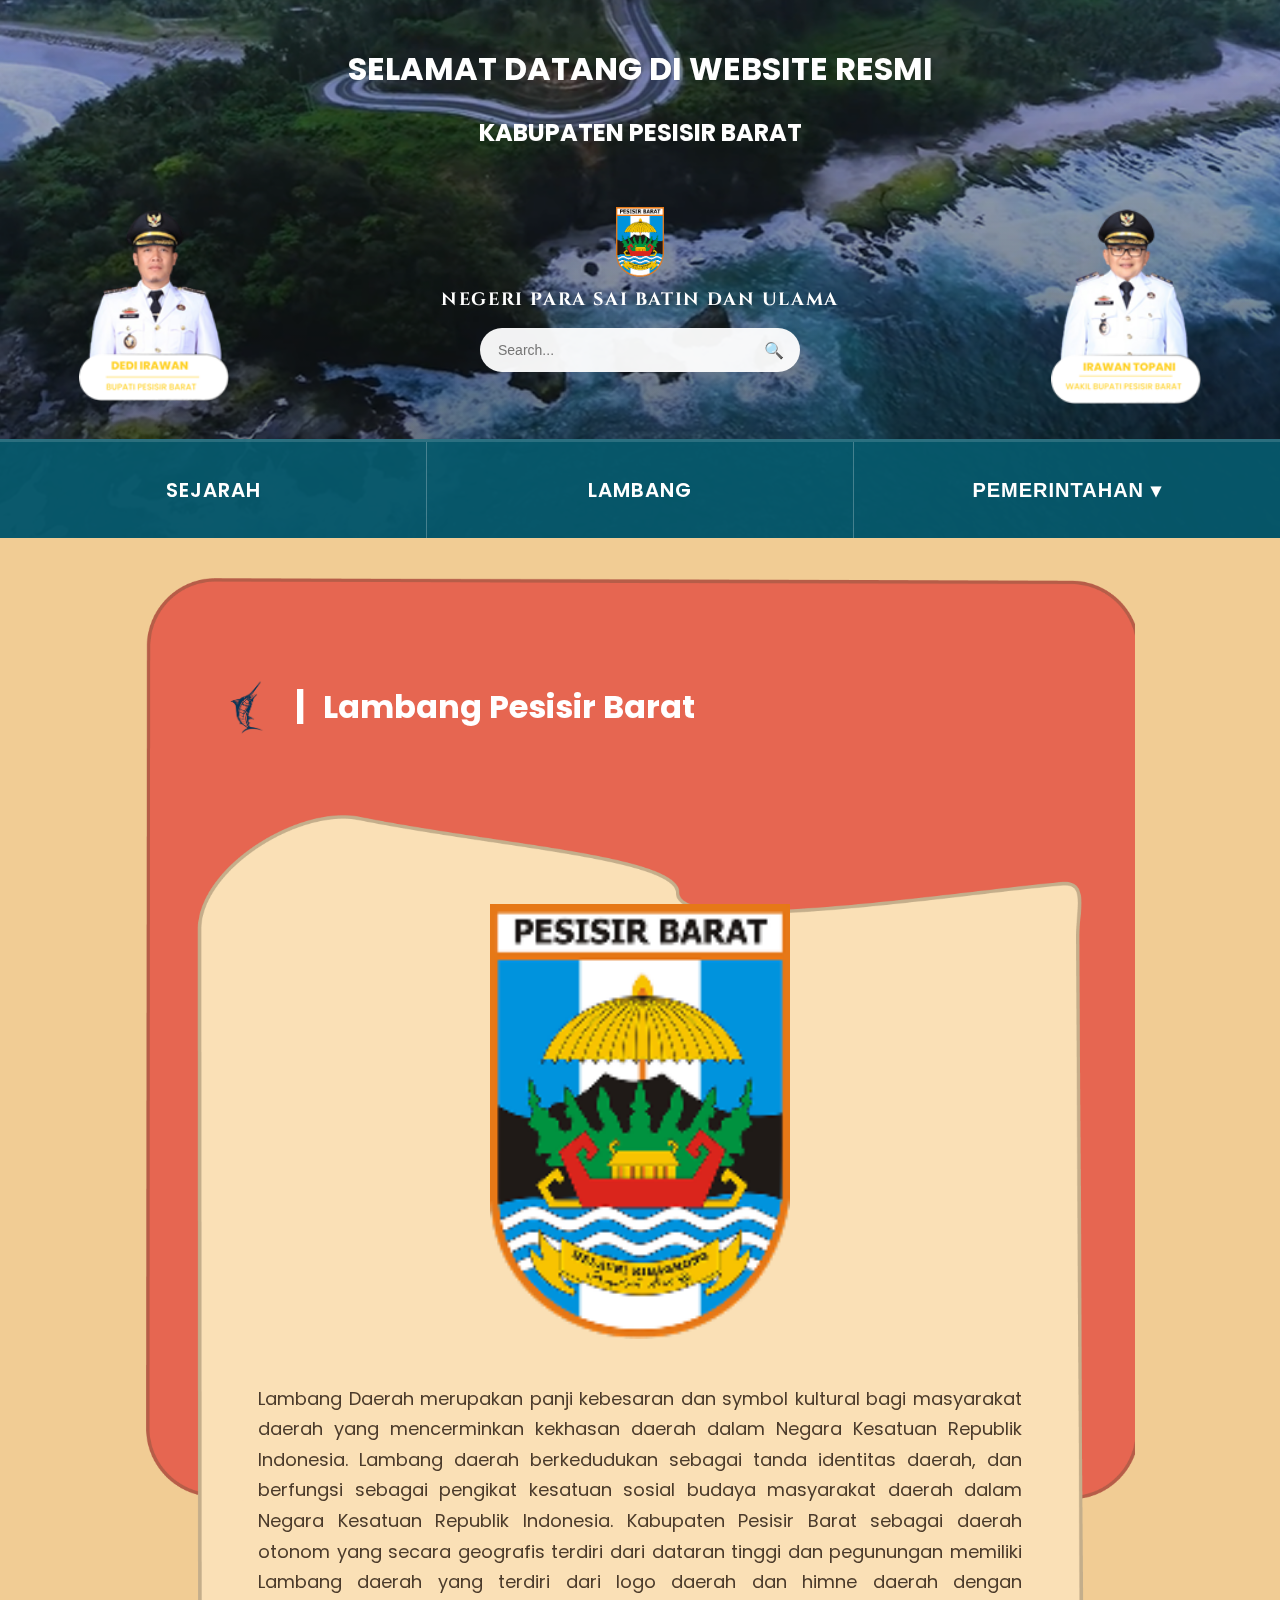
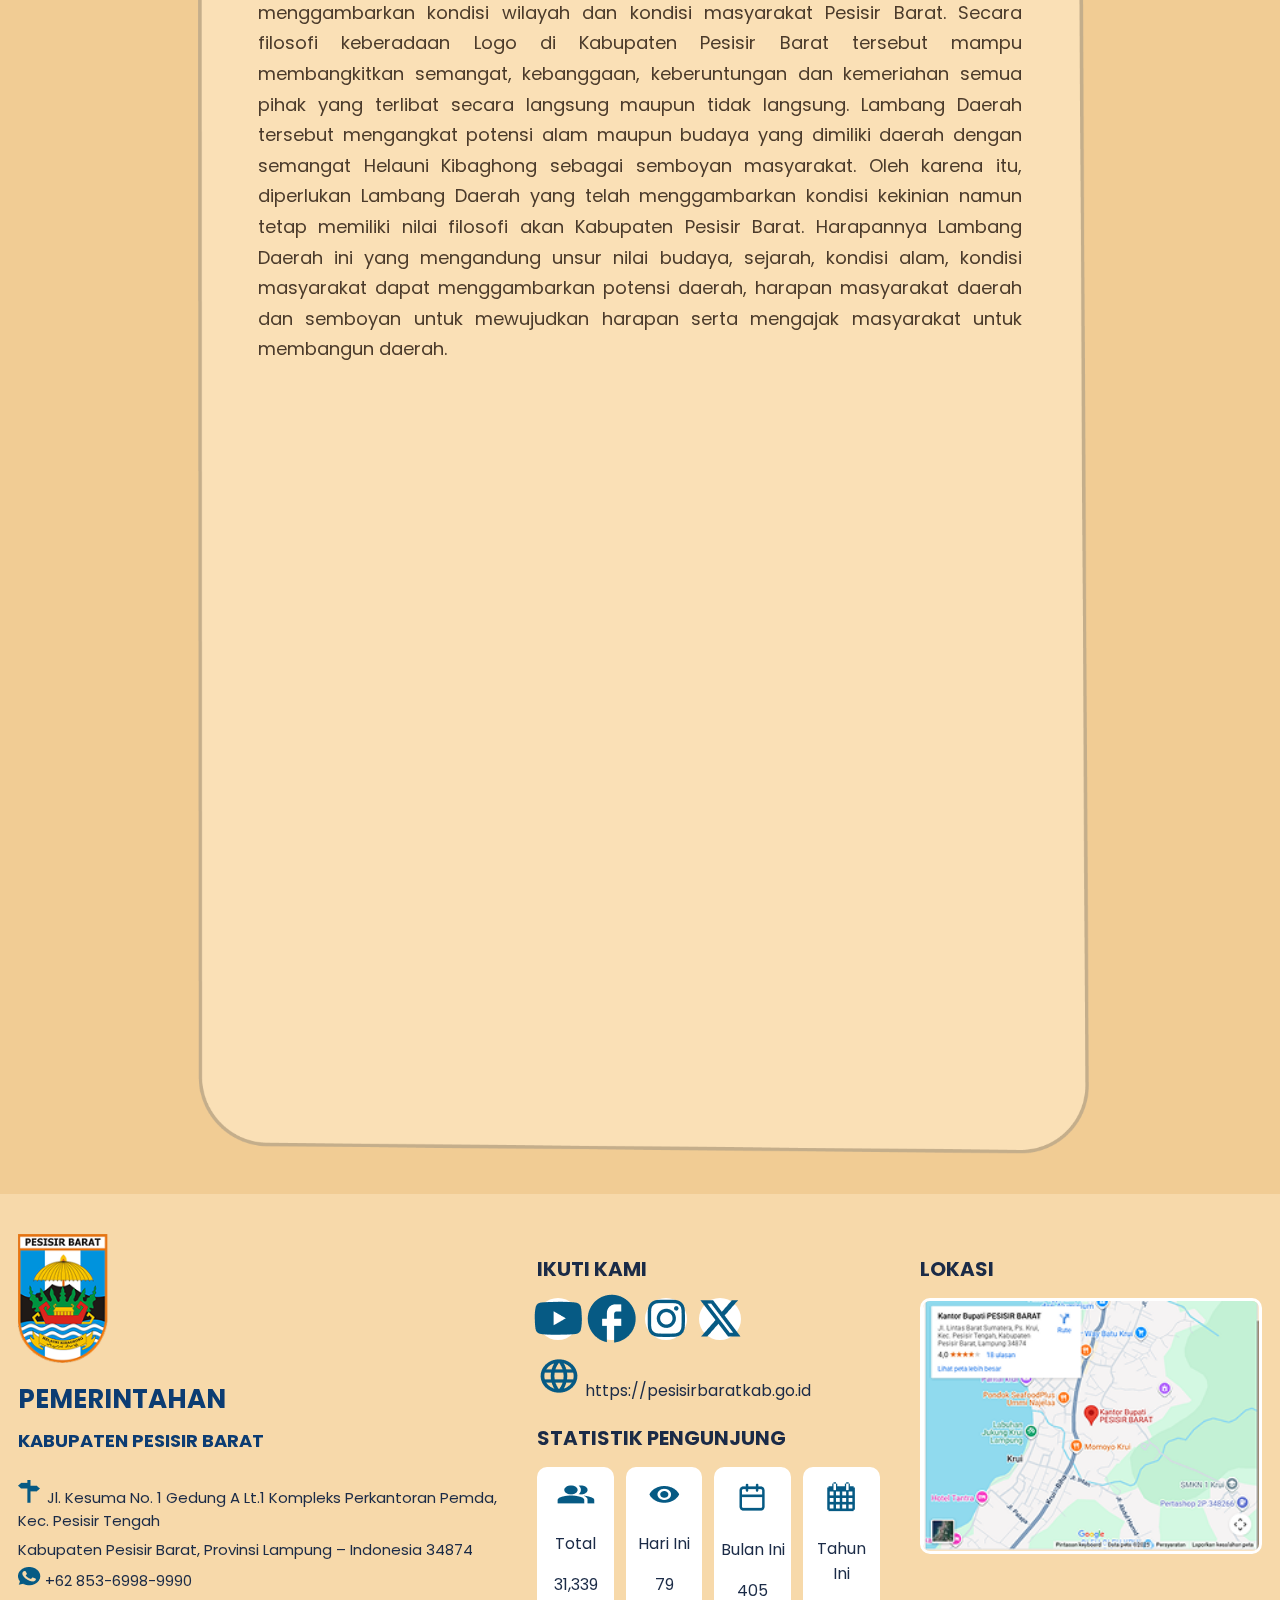
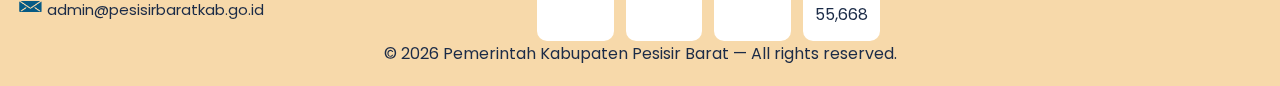
<file: pesisir modif fix/lambang.html>
<!DOCTYPE html>
<html lang="id">
  <head>
    <meta charset="utf-8" />
    <meta name="viewport" content="width=device-width,initial-scale=1" />
    <title>Pesisir Barat — Profil</title>

    <!-- Fonts -->
    <link
      href="https://fonts.googleapis.com/css2?family=Cinzel:wght@400;700&family=Poppins:wght@300;400;600&display=swap"
      rel="stylesheet"
    />

    <!-- Styles -->
    <link rel="stylesheet" href="sejarah.css" />
    <style>
      .logo-wrapper {
        display: flex;
        justify-content: center; /* posisi horizontal tengah */
        margin-bottom: 20px; /* jarak dengan paragraf */
      }

      .logo-wrapper img {
        max-width: 500px; /* optional: atur ukuran logo */
        height: auto;
        width: 300px;
      }
    </style>
    <!-- meta for theme-color -->
    <meta name="theme-color" content="#e9caa2" />
  </head>
  <body>
    <!-- DARI SINI -->
    <!-- TOP BAR / HERO -->
    <header class="hero">
      <div class="hero-overlay"></div>

      <div class="hero-top container">
        <!-- Welcome Text (Center) -->
        <div class="hero-content">
          <h1 class="hero-title">SELAMAT DATANG DI WEBSITE RESMI</h1>
          <h2 class="hero-subtitle">KABUPATEN PESISIR BARAT</h2>
        </div>

        <div class="hero-bottom">
          <div class="official left-official">
            <img
              src="assets/img/bupati.png"
              alt="bupati"
              class="official-photo"
            />
          </div>

          <div class="hero-center">
            <img src="assets/img/logo.png" alt="logo" class="logo-center" onclick="window.location.href='index.html'" style="cursor: pointer;" />
            <h1>NEGERI PARA SAI BATIN DAN ULAMA</h1>

            <div class="search">
              <input type="search" placeholder="Search..." id="searchInput" />
              <button id="searchBtn" aria-label="search">🔍</button>
            </div>
          </div>

          <div class="official right-official">
            <img
              src="assets/img/wakil.png"
              alt="wakil"
              class="official-photo"
            />
          </div>
        </div>
      </div>

      <!-- sampe sini -->
      <!-- HAMBURGER (MOBILE ONLY) -->
      <div class="hamburger" id="hamburgerBtn">☰</div>

      <!-- NAVIGATION -->
        <nav class="main-nav">
        <div class="nav-item" onclick="window.location.href='sejarah.html'">
          SEJARAH
        </div>
        <div class="nav-item" onclick="window.location.href='lambang.html'">
          LAMBANG
        </div>
        <div class="nav-item dropdown">
          <button class="dropbtn">PEMERINTAHAN ▾</button>
          <ul class="dropdown-menu">
            <li>
              <div
                class="nav-item"
                onclick="window.location.href='profil_bupati.html'"
              >
                BUPATI
              </div>
            </li>
            <li>
              <div
                class="nav-item"
                onclick="window.location.href='profil_wabup.html'"
              >
                WAKIL BUPATI
              </div>
            </li>
            <li>
              <div
                class="nav-item"
                onclick="window.location.href='visi-misi.html'"
              >
                VISI MISI
              </div>
            </li>
          </ul>
        </div>
      </nav>
    </header>

    <!-- MAIN CONTENT -->
    <main>
      <div class="main-content">
        <!-- HEADER berada di area background pink -->
        <div class="content-header header-top">
          <img src="assets/ikan.png" alt="Logo Ikan" class="logo-ikan" />
          <span class="divider">|</span>
          <h2 class="section-title">Lambang Pesisir Barat</h2>
        </div>
        <section class="content" aria-label="Deskripsi lambang">
          <div class="logo-wrapper">
            <img src="assets/img/logo.png" alt="Logo Daerah" />
          </div>
          <p>
            Lambang Daerah merupakan panji kebesaran dan symbol kultural bagi
            masyarakat daerah yang mencerminkan kekhasan daerah dalam Negara
            Kesatuan Republik Indonesia. Lambang daerah berkedudukan sebagai
            tanda identitas daerah, dan berfungsi sebagai pengikat kesatuan
            sosial budaya masyarakat daerah dalam Negara Kesatuan Republik
            Indonesia. Kabupaten Pesisir Barat sebagai daerah otonom yang secara
            geografis terdiri dari dataran tinggi dan pegunungan memiliki
            Lambang daerah yang terdiri dari logo daerah dan himne daerah dengan
            menggambarkan kondisi wilayah dan kondisi masyarakat Pesisir Barat.
            Secara filosofi keberadaan Logo di Kabupaten Pesisir Barat tersebut
            mampu membangkitkan semangat, kebanggaan, keberuntungan dan
            kemeriahan semua pihak yang terlibat secara langsung maupun tidak
            langsung. Lambang Daerah tersebut mengangkat potensi alam maupun
            budaya yang dimiliki daerah dengan semangat Helauni Kibaghong
            sebagai semboyan masyarakat. Oleh karena itu, diperlukan Lambang
            Daerah yang telah menggambarkan kondisi kekinian namun tetap
            memiliki nilai filosofi akan Kabupaten Pesisir Barat. Harapannya
            Lambang Daerah ini yang mengandung unsur nilai budaya, sejarah,
            kondisi alam, kondisi masyarakat dapat menggambarkan potensi daerah,
            harapan masyarakat daerah dan semboyan untuk mewujudkan harapan
            serta mengajak masyarakat untuk membangun daerah.
          </p>
        </section>
      </div>
    </main>

    <!-- FOOTER -->
    <footer class="site-footer">
      <div class="container footer-grid">
        <!-- ABOUT -->
        <div class="footer-about">
          <img src="assets/img/logo-small.png" alt="logo" class="footer-logo" />

          <h2 class="footer-title">
            PEMERINTAHAN <br />
            <span>KABUPATEN PESISIR BARAT</span>
          </h2>

          <div class="footer-address">
            <p>
              <img src="assets/map.png" />
              Jl. Kesuma No. 1 Gedung A Lt.1 Kompleks Perkantoran Pemda, Kec.
              Pesisir Tengah
            </p>
            <p>Kabupaten Pesisir Barat, Provinsi Lampung – Indonesia 34874</p>

            <p><img src="assets/wa.png" alt="" /> +62 853-6998-9990</p>
            <p>
              <img src="assets/email.png" style="width: 25px" alt="" />
              admin@pesisirbaratkab.go.id
            </p>
          </div>
        </div>

        <!-- IKUTI KAMI -->
        <div class="footer-follow">
          <h3 class="footer-heading">IKUTI KAMI</h3>

          <div class="social-icons">
            <a href="#"><img src="assets/youtube.png" alt="yt" /></a>
            <a href="#"><img src="assets/facebook.png" alt="fb" /></a>
            <a href="#"><img src="assets/instagram.png" alt="ig" /></a>
            <a href="#"><img src="assets/twitter.png" alt="tw" /></a>
          </div>

          <p class="link-website">
            <img src="assets/web.png" alt="" /> https://pesisirbaratkab.go.id
          </p>

          <h3 class="footer-heading">STATISTIK PENGUNJUNG</h3>

          <div class="visitor-stats">
            <div>
              <img src="assets/group.png" alt="" />
              <p>Total</p>
              <span>31,339</span>
            </div>
            <div>
              <img src="assets/eye.png" alt="" />
              <p>Hari Ini</p>
              <span>79</span>
            </div>
            <div>
              <img src="assets/calender.png" alt="" />
              <p>Bulan Ini</p>
              <span>405</span>
            </div>
            <div>
              <img src="assets/calender-solid.png" alt="" />
              <p>Tahun Ini</p>
              <span>55,668</span>
            </div>
          </div>
        </div>

        <!-- MAP -->
        <div class="footer-map">
          <h3 class="footer-heading">LOKASI</h3>
          <img src="assets/lokasi.png" class="map-img" alt="Map" />
        </div>
      </div>

      <!-- BOTTOM -->
      <div class="footer-bottom" style="text-align: center">
        © <span id="year"></span> Pemerintah Kabupaten Pesisir Barat — All
        rights reserved.
      </div>
    </footer>

    <!-- Scripts -->
    <script src="script.js"></script>
    <script>
      // === JS (inlined) ===
      // small interaction: click or press Enter/Space on emblem to toggle subtle enlarge class
      (function () {
        var emblem = document.getElementById("emblem");
        if (!emblem) return;

        emblem.addEventListener("click", function () {
          emblem.classList.toggle("enlarged");
        });

        emblem.addEventListener("keydown", function (e) {
          if (e.key === "Enter" || e.key === " ") {
            e.preventDefault();
            emblem.classList.toggle("enlarged");
          }
        });

        // tahun footer
        var y = new Date().getFullYear();
        var el = document.getElementById("year");
        if (el) el.textContent = y;
      })();
    </script>
    <script>
      // HAMBURGER MENU TOGGLE
      const hamburger = document.getElementById("hamburgerBtn");
      const mainNav = document.querySelector(".main-nav");

      if (hamburger && mainNav) {
        hamburger.addEventListener("click", () => {
          mainNav.classList.toggle("open");
        });
      }

      // Dropdown Logic
      document.querySelectorAll(".nav-item.dropdown").forEach((drop) => {
        const btn = drop.querySelector(".dropbtn");
        if(btn){
            btn.addEventListener("click", function (e) {
              e.stopPropagation();
              drop.classList.toggle("open");
            });
        }
      });
      document.addEventListener("click", function () {
        document.querySelectorAll(".nav-item.dropdown.open").forEach((d) => d.classList.remove("open"));
      });
    </script>
  </body>
</html>
</file>
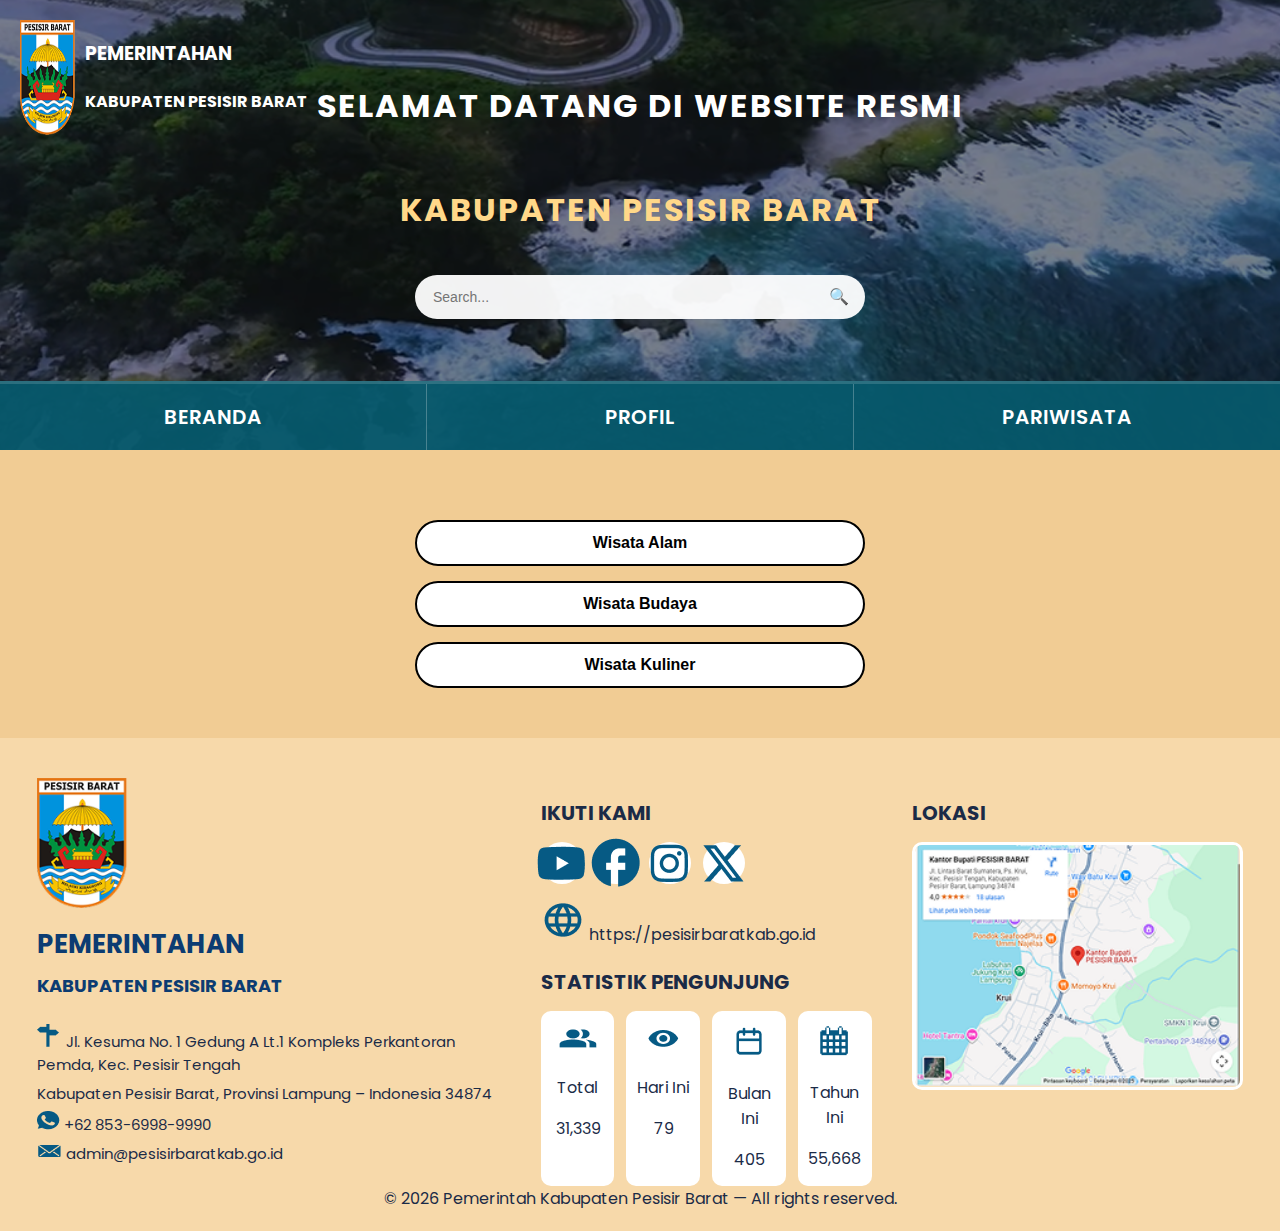
<file: pesisir modif fix/pariwisata.html>
<!DOCTYPE html>
<html lang="id">
  <head>
    <meta charset="utf-8" />
    <meta name="viewport" content="width=device-width,initial-scale=1" />
    <title>Pesisir Barat</title>

    <!-- Fonts -->
    <link
      href="https://fonts.googleapis.com/css2?family=Cinzel:wght@400;700&family=Poppins:wght@300;400;600&display=swap"
      rel="stylesheet"
    />
    <link rel="stylesheet" href="pariwisata.css" />
    <style>
      .button-container {
        display: flex;
        flex-direction: column; /* tombol ke bawah */
        align-items: center; /* posisikan tombol di tengah */
        margin-top: 40px; /* jarak dari atas */
        gap: 15px; /* jarak antar tombol */
        padding-top: 30px;
        padding-bottom: 50px;
      }

      .custom-btn {
        width: 450px; /* tombol lebih lebar */
        padding: 12px 20px;
        border-radius: 30px; /* border radius */
        border: 2px solid #000; /* border hitam */
        background-color: white;
        cursor: pointer;
        font-size: 16px;
        font-weight: 600;
        transition: 0.3s;
      }

      .custom-btn:hover {
        background-color: #f2f2f2;
      }

    </style>
    <meta name="theme-color" content="#e9caa2" />
  </head>
  <body>
    <header class="hero">
      <!-- LEFT HEADER -->
      <div class="hero-header">
        <img src="assets/img/logo-small.png" class="hero-logo" onclick="window.location.href='index.html'" style="cursor: pointer;" />
        <div class="hero-text">
          <h3>PEMERINTAHAN</h3>
          <h4>KABUPATEN PESISIR BARAT</h4>
        </div>
      </div>

      <!-- CENTER TITLES -->
      <div class="hero-center">
    <h1>SELAMAT DATANG DI WEBSITE RESMI</h1>
    <h2>KABUPATEN PESISIR BARAT</h2>

    <div class="search">
      <input type="search" placeholder="Search..." id="searchInput" />
      <button id="searchBtn" aria-label="search">🔍</button>
    </div>
</div>


      <!-- HAMBURGER (MOBILE ONLY) -->
      <div class="hamburger" id="hamburgerBtn">☰</div>

      <!-- NAVIGATION -->
      <nav class="main-nav">
        <div class="nav-item" onclick="window.location.href='index.html'">
          BERANDA
        </div>
        <div class="nav-item" onclick="window.location.href='profil.html'">
          PROFIL
        </div>
        <div class="nav-item" onclick="window.location.href='pariwisata.html'">
          PARIWISATA
        </div>
      </nav>
    </header>

    <!-- MAIN: gunakan .container agar konten tidak mepet -->
    <main class="container">
      <div class="button-container">
        <button
          class="custom-btn"
          onclick="window.location.href='wisata-alam.html'"
        >
          Wisata Alam
        </button>
        <button
          class="custom-btn"
          onclick="window.location.href='wisata-budaya.html'"
        >
          Wisata Budaya
        </button>
        <button
          class="custom-btn"
          onclick="window.location.href='wisata-kuliner.html'"
        >
          Wisata Kuliner
        </button>
      </div>
    </main>

    <footer class="site-footer">
      <div class="container footer-grid">
        <!-- ABOUT -->
        <div class="footer-about">
          <img src="assets/img/logo-small.png" alt="logo" class="footer-logo" />

          <h2 class="footer-title">
            PEMERINTAHAN <br />
            <span>KABUPATEN PESISIR BARAT</span>
          </h2>

          <div class="footer-address">
            <p>
              <img src="assets/map.png" />
              Jl. Kesuma No. 1 Gedung A Lt.1 Kompleks Perkantoran Pemda, Kec.
              Pesisir Tengah
            </p>
            <p>Kabupaten Pesisir Barat, Provinsi Lampung – Indonesia 34874</p>

            <p><img src="assets/wa.png" alt="" /> +62 853-6998-9990</p>
            <p>
              <img src="assets/email.png" style="width: 25px" alt="" />
              admin@pesisirbaratkab.go.id
            </p>
          </div>
        </div>

        <!-- IKUTI KAMI -->
        <div class="footer-follow">
          <h3 class="footer-heading">IKUTI KAMI</h3>

          <div class="social-icons">
            <a href="#"><img src="assets/youtube.png" alt="yt" /></a>
            <a href="#"><img src="assets/facebook.png" alt="fb" /></a>
            <a href="#"><img src="assets/instagram.png" alt="ig" /></a>
            <a href="#"><img src="assets/twitter.png" alt="tw" /></a>
          </div>

          <p class="link-website">
            <img src="assets/web.png" alt="" /> https://pesisirbaratkab.go.id
          </p>

          <h3 class="footer-heading">STATISTIK PENGUNJUNG</h3>

          <div class="visitor-stats">
            <div>
              <img src="assets/group.png" alt="" />
              <p>Total</p>
              <span>31,339</span>
            </div>
            <div>
              <img src="assets/eye.png" alt="" />
              <p>Hari Ini</p>
              <span>79</span>
            </div>
            <div>
              <img src="assets/calender.png" alt="" />
              <p>Bulan Ini</p>
              <span>405</span>
            </div>
            <div>
              <img src="assets/calender-solid.png" alt="" />
              <p>Tahun Ini</p>
              <span>55,668</span>
            </div>
          </div>
        </div>

        <!-- MAP -->
        <div class="footer-map">
          <h3 class="footer-heading">LOKASI</h3>
          <img src="assets/lokasi.png" class="map-img" alt="Map" />
        </div>
      </div>

      <!-- BOTTOM -->
      <div class="footer-bottom" style="text-align: center">
        © <span id="year"></span> Pemerintah Kabupaten Pesisir Barat — All
        rights reserved.
      </div>
    </footer>

    <script>
      document.getElementById("year").textContent = new Date().getFullYear();

      const track = document.getElementById("carouselTrack");
      const btnNext = document.querySelector(".btn-next");
      const btnPrev = document.querySelector(".btn-prev");

      if (btnNext && track) {
        btnNext.onclick = () => {
          track.scrollBy({ left: 500, behavior: "smooth" });
        };
      }
      if (btnPrev && track) {
        btnPrev.onclick = () => {
          track.scrollBy({ left: -500, behavior: "smooth" });
        };
      }

      // HAMBURGER MENU TOGGLE
      const hamburger = document.getElementById("hamburgerBtn");
      const mainNav = document.querySelector(".main-nav");

      hamburger.addEventListener("click", () => {
        mainNav.classList.toggle("open");
      });
    </script>

  </body>
</html>
</file>
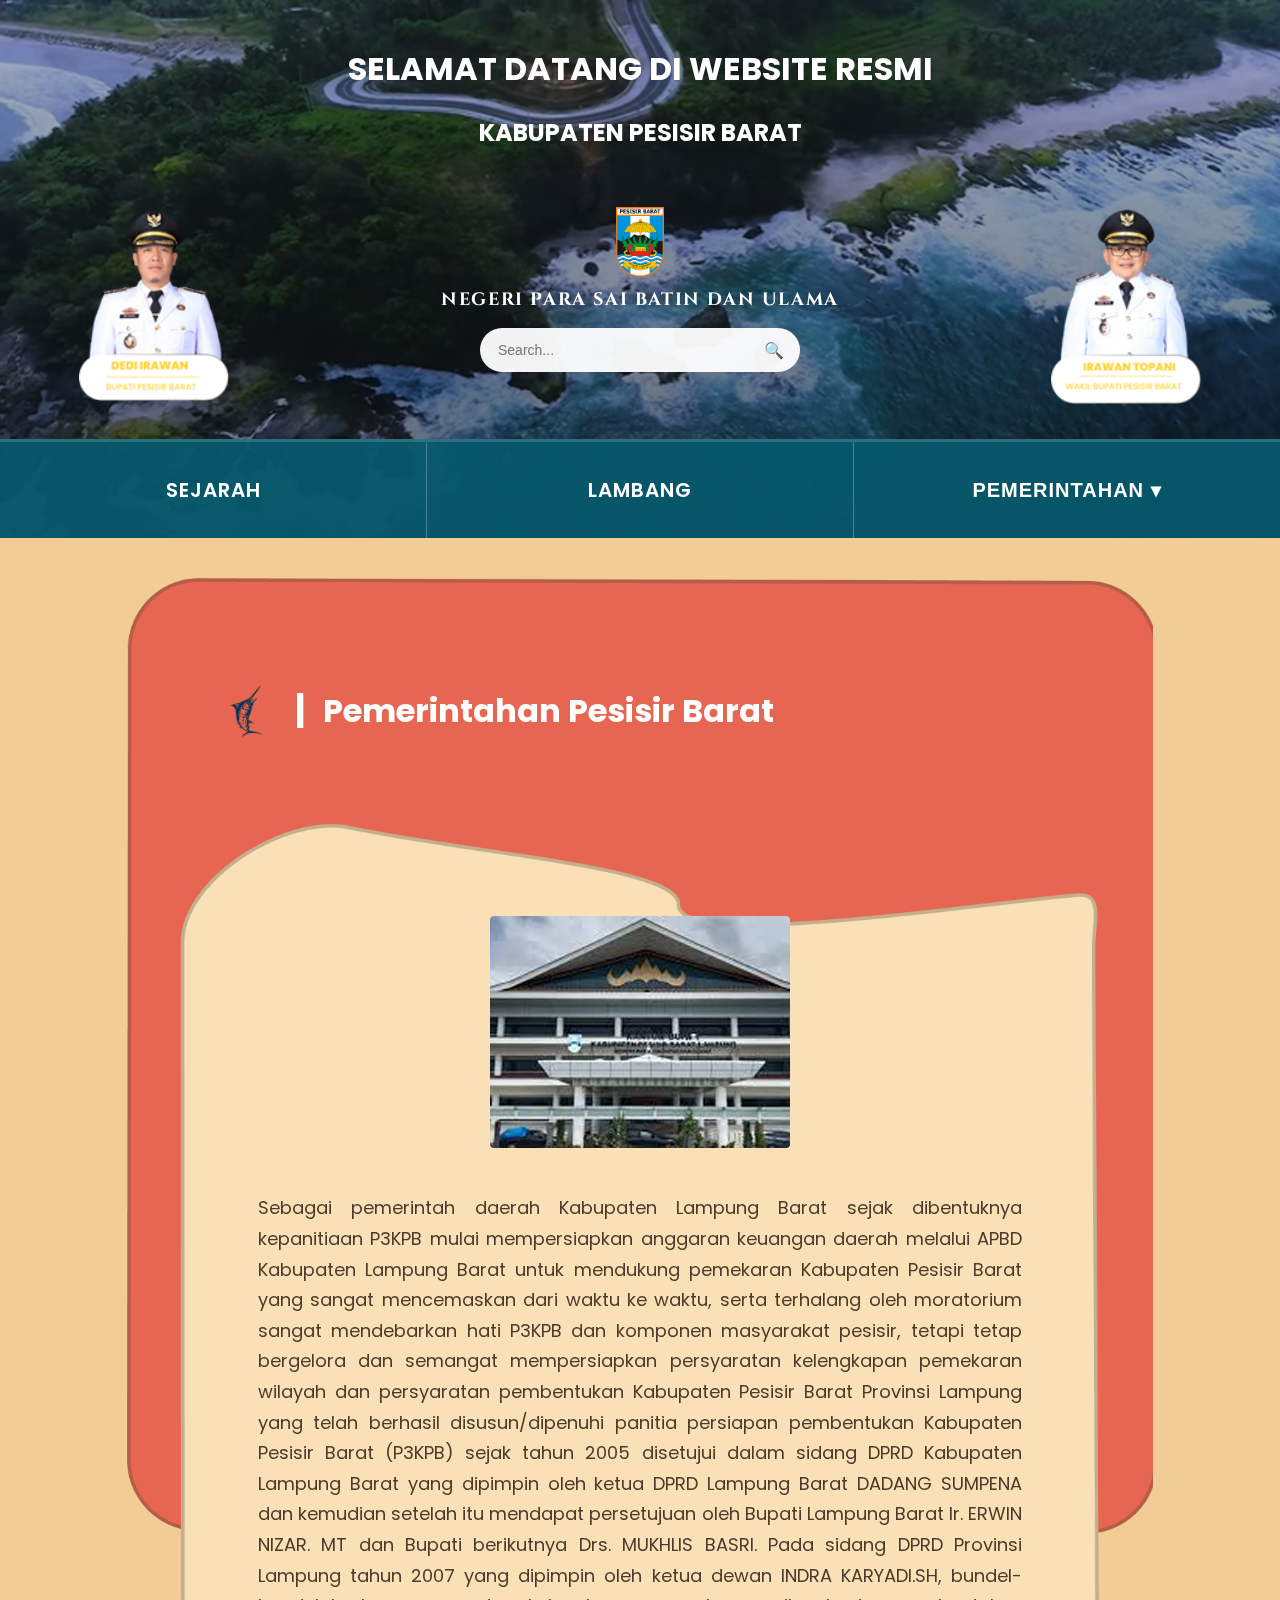
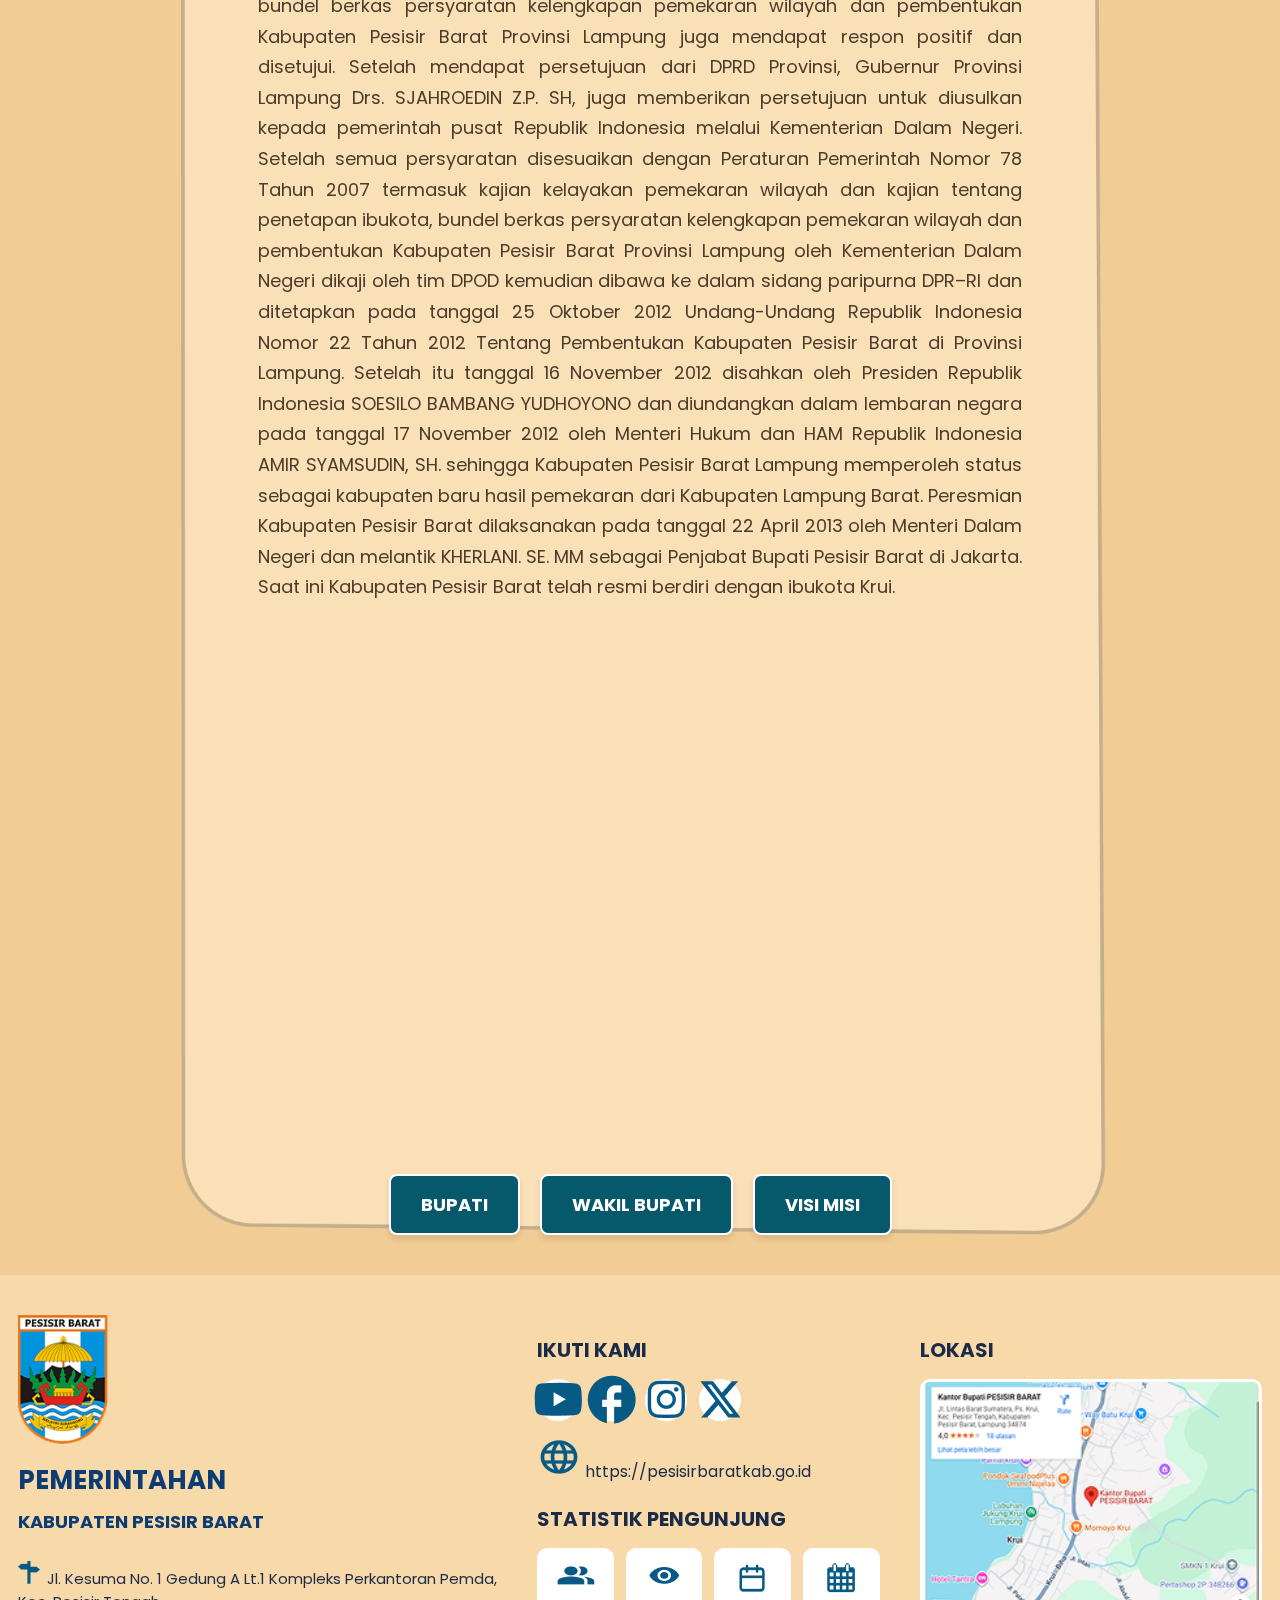
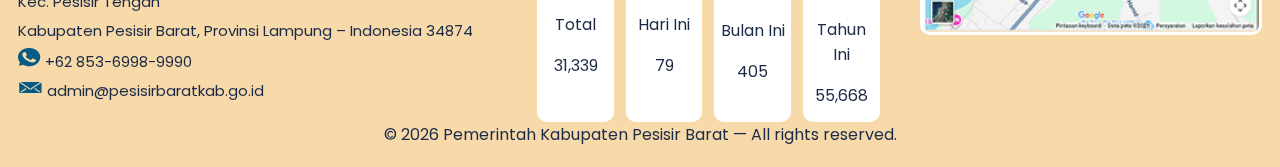
<file: pesisir modif fix/pemerintahan.html>
<!DOCTYPE html>
<html lang="id">
  <head>
    <meta charset="utf-8" />
    <meta name="viewport" content="width=device-width,initial-scale=1" />
    <title>Pesisir Barat — Profil</title>

    <!-- Fonts -->
    <link
      href="https://fonts.googleapis.com/css2?family=Cinzel:wght@400;700&family=Poppins:wght@300;400;600&display=swap"
      rel="stylesheet"
    />

    <!-- Styles -->
    <link rel="stylesheet" href="sejarah.css" />
    <style>
      .logo-wrapper {
        display: flex;
        justify-content: center; /* posisi horizontal tengah */
        margin-bottom: 20px; /* jarak dengan paragraf */
      }

      .logo-wrapper img {
        max-width: 500px; /* optional: atur ukuran logo */
        height: auto;
        width: 300px;
      }
      
      /* Governance Sub-menu Buttons */
      .gov-links-container {
        display: flex;
        justify-content: center;
        gap: 20px;
        margin: 20px auto;
        flex-wrap: wrap;
        z-index: 10; /* Ensure on top */
        position: relative;
      }

      .gov-btn {
        background-color: #06586b;
        color: white;
        padding: 15px 30px;
        text-decoration: none;
        font-weight: 700;
        border-radius: 8px;
        font-size: 18px;
        transition: background 0.3s, transform 0.2s;
        border: 2px solid white;
        box-shadow: 0 4px 6px rgba(0,0,0,0.1);
      }

      .gov-btn:hover {
        background-color: #044050;
        transform: translateY(-2px);
      }
    </style>
    <!-- meta for theme-color -->
    <meta name="theme-color" content="#e9caa2" />
  </head>
  <body>
    <!-- DARI SINI -->
    <!-- TOP BAR / HERO -->
    <header class="hero">
      <div class="hero-overlay"></div>

      <div class="hero-top container">
        <!-- Welcome Text (Center) -->
        <div class="hero-content">
          <h1 class="hero-title">SELAMAT DATANG DI WEBSITE RESMI</h1>
          <h2 class="hero-subtitle">KABUPATEN PESISIR BARAT</h2>
        </div>

        <div class="hero-bottom">
          <div class="official left-official">
            <img
              src="assets/img/bupati.png"
              alt="bupati"
              class="official-photo"
            />
          </div>

          <div class="hero-center">
            <img src="assets/img/logo.png" alt="logo" class="logo-center" onclick="window.location.href='index.html'" style="cursor: pointer;" />
            <h1>NEGERI PARA SAI BATIN DAN ULAMA</h1>

            <div class="search">
              <input type="search" placeholder="Search..." id="searchInput" />
              <button id="searchBtn" aria-label="search">🔍</button>
            </div>
          </div>

          <div class="official right-official">
            <img
              src="assets/img/wakil.png"
              alt="wakil"
              class="official-photo"
            />
          </div>
        </div>
      </div>

      <!-- sampe sini -->
      <!-- HAMBURGER (MOBILE ONLY) -->
      <div class="hamburger" id="hamburgerBtn">☰</div>

      <!-- NAVIGATION -->
      <nav class="main-nav">
        <div class="nav-item" onclick="window.location.href='sejarah.html'">
          SEJARAH
        </div>
        <div class="nav-item" onclick="window.location.href='lambang.html'">
          LAMBANG
        </div>
        <div class="nav-item dropdown">
          <button class="dropbtn">PEMERINTAHAN ▾</button>
          <ul class="dropdown-menu">
            <li>
              <div
                class="nav-item"
                onclick="window.location.href='profil_bupati.html'"
              >
                BUPATI
              </div>
            </li>
            <li>
              <div
                class="nav-item"
                onclick="window.location.href='profil_wabup.html'"
              >
                WAKIL BUPATI
              </div>
            </li>
            <li>
              <div
                class="nav-item"
                onclick="window.location.href='visi-misi.html'"
              >
                VISI MISI
              </div>
            </li>
          </ul>
        </div>
      </nav>
    </header>

    <!-- MAIN CONTENT -->
    <main>
      <div class="main-content">
        <!-- HEADER berada di area background pink -->
        <div class="content-header header-top">
          <img src="assets/ikan.png" alt="Logo Ikan" class="logo-ikan" />
          <span class="divider">|</span>
          <h2 class="section-title">Pemerintahan Pesisir Barat</h2>
        </div>
        <div class="gov-links-container">
          <a href="profil_bupati.html" class="gov-btn">BUPATI</a>
          <a href="profil_wabup.html" class="gov-btn">WAKIL BUPATI</a>
          <a href="visi-misi.html" class="gov-btn">VISI MISI</a>
        </div>
        <section class="content" aria-label="Deskripsi lambang">
          <div class="logo-wrapper">
            <img src="assets/img/pemerintah.png" alt="Logo Daerah" />
          </div>
          <p>
            Sebagai
            pemerintah daerah Kabupaten Lampung Barat sejak dibentuknya
            kepanitiaan P3KPB mulai mempersiapkan anggaran keuangan daerah
            melalui APBD Kabupaten Lampung Barat untuk mendukung pemekaran
            Kabupaten Pesisir Barat yang sangat mencemaskan dari waktu ke waktu,
            serta terhalang oleh moratorium sangat mendebarkan hati P3KPB dan
            komponen masyarakat pesisir, tetapi tetap bergelora dan semangat
            mempersiapkan persyaratan kelengkapan pemekaran wilayah dan
            persyaratan pembentukan Kabupaten Pesisir Barat Provinsi Lampung
            yang telah berhasil disusun/dipenuhi panitia persiapan pembentukan
            Kabupaten Pesisir Barat (P3KPB) sejak tahun 2005 disetujui dalam
            sidang DPRD Kabupaten Lampung Barat yang dipimpin oleh ketua DPRD
            Lampung Barat DADANG SUMPENA dan kemudian setelah itu mendapat
            persetujuan oleh Bupati Lampung Barat Ir. ERWIN NIZAR. MT dan Bupati
            berikutnya Drs. MUKHLIS BASRI. Pada sidang DPRD Provinsi Lampung
            tahun 2007 yang dipimpin oleh ketua dewan INDRA KARYADI.SH,
            bundel-bundel berkas persyaratan kelengkapan pemekaran wilayah dan
            pembentukan Kabupaten Pesisir Barat Provinsi Lampung juga mendapat
            respon positif dan disetujui. Setelah mendapat persetujuan dari DPRD
            Provinsi, Gubernur Provinsi Lampung Drs. SJAHROEDIN Z.P. SH, juga
            memberikan persetujuan untuk diusulkan kepada pemerintah pusat
            Republik Indonesia melalui Kementerian Dalam Negeri. Setelah semua
            persyaratan disesuaikan dengan Peraturan Pemerintah Nomor 78 Tahun
            2007 termasuk kajian kelayakan pemekaran wilayah dan kajian tentang
            penetapan ibukota, bundel berkas persyaratan kelengkapan pemekaran
            wilayah dan pembentukan Kabupaten Pesisir Barat Provinsi Lampung
            oleh Kementerian Dalam Negeri dikaji oleh tim DPOD kemudian dibawa
            ke dalam sidang paripurna DPR–RI dan ditetapkan pada tanggal 25
            Oktober 2012 Undang-Undang Republik Indonesia Nomor 22 Tahun 2012
            Tentang Pembentukan Kabupaten Pesisir Barat di Provinsi Lampung.
            Setelah itu tanggal 16 November 2012 disahkan oleh Presiden Republik
            Indonesia SOESILO BAMBANG YUDHOYONO dan diundangkan dalam lembaran
            negara pada tanggal 17 November 2012 oleh Menteri Hukum dan HAM
            Republik Indonesia AMIR SYAMSUDIN, SH. sehingga Kabupaten Pesisir
            Barat Lampung memperoleh status sebagai kabupaten baru hasil
            pemekaran dari Kabupaten Lampung Barat. Peresmian Kabupaten Pesisir
            Barat dilaksanakan pada tanggal 22 April 2013 oleh Menteri Dalam
            Negeri dan melantik KHERLANI. SE. MM sebagai Penjabat Bupati Pesisir
            Barat di Jakarta. Saat ini Kabupaten Pesisir Barat telah resmi
            berdiri dengan ibukota Krui.
          </p>
        </section>
      </div>
    </main>

    <!-- FOOTER -->
    <footer class="site-footer">
      <div class="container footer-grid">
        <!-- ABOUT -->
        <div class="footer-about">
          <img src="assets/img/logo-small.png" alt="logo" class="footer-logo" />

          <h2 class="footer-title">
            PEMERINTAHAN <br />
            <span>KABUPATEN PESISIR BARAT</span>
          </h2>

          <div class="footer-address">
            <p>
              <img src="assets/map.png" />
              Jl. Kesuma No. 1 Gedung A Lt.1 Kompleks Perkantoran Pemda, Kec.
              Pesisir Tengah
            </p>
            <p>Kabupaten Pesisir Barat, Provinsi Lampung – Indonesia 34874</p>

            <p><img src="assets/wa.png" alt="" /> +62 853-6998-9990</p>
            <p>
              <img src="assets/email.png" style="width: 25px" alt="" />
              admin@pesisirbaratkab.go.id
            </p>
          </div>
        </div>

        <!-- IKUTI KAMI -->
        <div class="footer-follow">
          <h3 class="footer-heading">IKUTI KAMI</h3>

          <div class="social-icons">
            <a href="#"><img src="assets/youtube.png" alt="yt" /></a>
            <a href="#"><img src="assets/facebook.png" alt="fb" /></a>
            <a href="#"><img src="assets/instagram.png" alt="ig" /></a>
            <a href="#"><img src="assets/twitter.png" alt="tw" /></a>
          </div>

          <p class="link-website">
            <img src="assets/web.png" alt="" /> https://pesisirbaratkab.go.id
          </p>

          <h3 class="footer-heading">STATISTIK PENGUNJUNG</h3>

          <div class="visitor-stats">
            <div>
              <img src="assets/group.png" alt="" />
              <p>Total</p>
              <span>31,339</span>
            </div>
            <div>
              <img src="assets/eye.png" alt="" />
              <p>Hari Ini</p>
              <span>79</span>
            </div>
            <div>
              <img src="assets/calender.png" alt="" />
              <p>Bulan Ini</p>
              <span>405</span>
            </div>
            <div>
              <img src="assets/calender-solid.png" alt="" />
              <p>Tahun Ini</p>
              <span>55,668</span>
            </div>
          </div>
        </div>

        <!-- MAP -->
        <div class="footer-map">
          <h3 class="footer-heading">LOKASI</h3>
          <img src="assets/lokasi.png" class="map-img" alt="Map" />
        </div>
      </div>

      <!-- BOTTOM -->
      <div class="footer-bottom" style="text-align: center">
        © <span id="year"></span> Pemerintah Kabupaten Pesisir Barat — All
        rights reserved.
      </div>
    </footer>

    <!-- Scripts -->
    <script src="script.js"></script>
    <script>
      // === JS (inlined) ===
      // small interaction: click or press Enter/Space on emblem to toggle subtle enlarge class
      (function () {
        var emblem = document.getElementById("emblem");
        if (!emblem) return;

        emblem.addEventListener("click", function () {
          emblem.classList.toggle("enlarged");
        });

        emblem.addEventListener("keydown", function (e) {
          if (e.key === "Enter" || e.key === " ") {
            e.preventDefault();
            emblem.classList.toggle("enlarged");
          }
        });

        // tahun footer
        var y = new Date().getFullYear();
        var el = document.getElementById("year");
        if (el) el.textContent = y;
      })();
    </script>
    <script>
      // HAMBURGER MENU TOGGLE
      const hamburger = document.getElementById("hamburgerBtn");
      const mainNav = document.querySelector(".main-nav");

      if (hamburger && mainNav) {
        hamburger.addEventListener("click", () => {
          mainNav.classList.toggle("open");
        });
      }

      // Dropdown Logic
      document.querySelectorAll(".nav-item.dropdown").forEach((drop) => {
        const btn = drop.querySelector(".dropbtn");
        if(btn){
            btn.addEventListener("click", function (e) {
              e.stopPropagation();
              drop.classList.toggle("open");
            });
        }
      });
      document.addEventListener("click", function () {
        document.querySelectorAll(".nav-item.dropdown.open").forEach((d) => d.classList.remove("open"));
      });
    </script>
  </body>
</html>
</file>
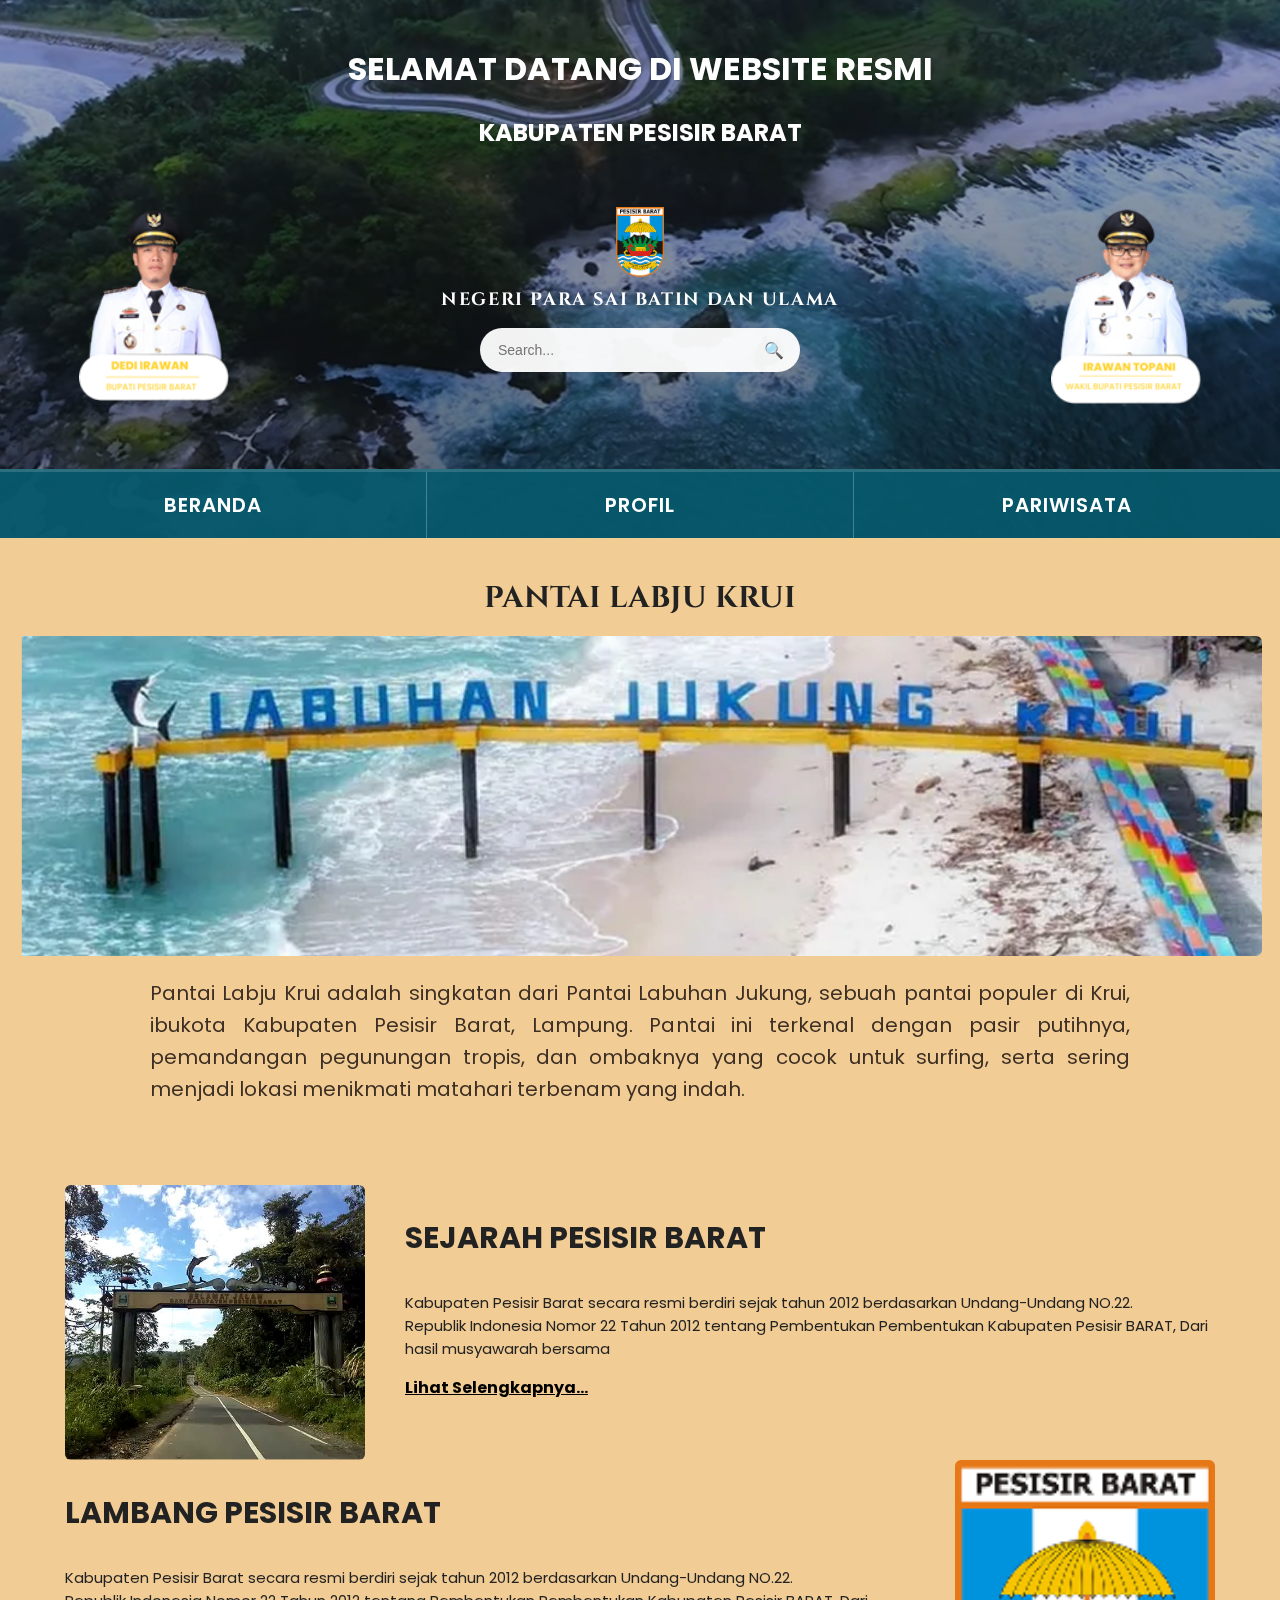
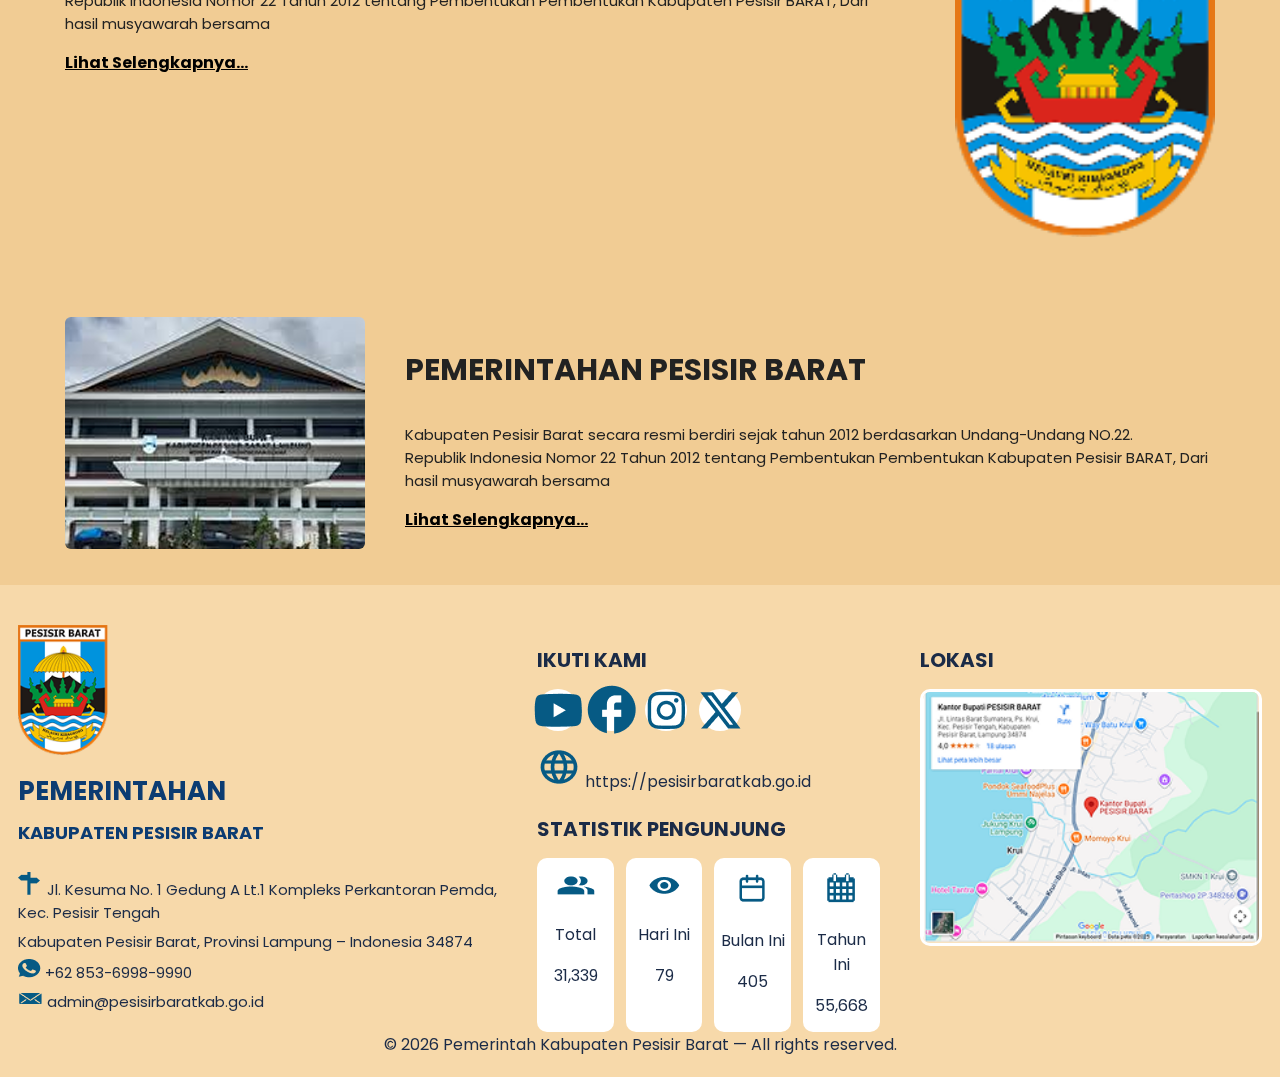
<file: pesisir modif fix/profil.html>
<!DOCTYPE html>
<html lang="id">
  <head>
    <meta charset="utf-8" />
    <meta name="viewport" content="width=device-width,initial-scale=1" />
    <title>Pesisir Barat — Profil</title>

    <!-- Fonts -->
    <link
      href="https://fonts.googleapis.com/css2?family=Cinzel:wght@400;700&family=Poppins:wght@300;400;600&display=swap"
      rel="stylesheet"
    />

    <!-- Styles -->
    <link rel="stylesheet" href="profil.css" />

    <!-- meta for theme-color -->
    <meta name="theme-color" content="#e9caa2" />
  </head>
  <body>
    <!-- DARI SINI -->
    <!-- TOP BAR / HERO -->
    <header class="hero">
      <div class="hero-overlay"></div>

      <div class="hero-top container">
        <!-- Welcome Text (Center) -->
        <div class="hero-content">
          <h1 class="hero-title">SELAMAT DATANG DI WEBSITE RESMI</h1>
          <h2 class="hero-subtitle">KABUPATEN PESISIR BARAT</h2>
        </div>

        <div class="hero-bottom">
          <div class="official left-official">
            <img
              src="assets/img/bupati.png"
              alt="bupati"
              class="official-photo"
            />
          </div>

          <div class="hero-center">
            <img src="assets/img/logo.png" alt="logo" class="logo-center" onclick="window.location.href='index.html'" style="cursor: pointer;" />
            <h1>NEGERI PARA SAI BATIN DAN ULAMA</h1>

            <div class="search">
              <input type="search" placeholder="Search..." id="searchInput" />
              <button id="searchBtn" aria-label="search">🔍</button>
            </div>
          </div>

          <div class="official right-official">
            <img
              src="assets/img/wakil.png"
              alt="wakil"
              class="official-photo"
            />
          </div>
        </div>
      </div>

      <!-- sampe sini -->
      <!-- HAMBURGER (MOBILE ONLY) -->
      <div class="hamburger" id="hamburgerBtn">☰</div>

      <!-- NAVIGATION -->
       <nav class="main-nav">
        <div class="nav-item" onclick="window.location.href='index.html'">
          BERANDA
        </div>
        <div class="nav-item" onclick="window.location.href='profil.html'">
          PROFIL
        </div>
        <div class="nav-item" onclick="window.location.href='pariwisata.html'">
          PARIWISATA
        </div>
      </nav>
    </header>

    <!-- MAIN CONTENT -->
    <!-- MAIN CONTENT -->
    <main>
      <section class="intro container">
        <h2>PANTAI LABJU KRUI</h2>
        <img
          src="assets/img/pantai.png"
          alt="pantai labju krui"
          class="hero-img"
        />
        <p class="lead">
          Pantai Labju Krui adalah singkatan dari Pantai Labuhan Jukung, sebuah
          pantai populer di Krui, ibukota Kabupaten Pesisir Barat, Lampung.
          Pantai ini terkenal dengan pasir putihnya, pemandangan pegunungan
          tropis, dan ombaknya yang cocok untuk surfing, serta sering menjadi
          lokasi menikmati matahari terbenam yang indah.
        </p>
      </section>

      <!-- alternating blocks -->
      <section class="grid container">
        <!-- 1. Sejarah (gambar kiri) -->
        <article class="card image-left">
          <img src="assets/img/pesisir.png" alt="jalan masuk" />
          <div class="card-text">
            <h3 style="font-size: 30px;">SEJARAH PESISIR BARAT</h3>
            <p style="font-size: 15px;">
              Kabupaten Pesisir Barat secara resmi berdiri sejak tahun 2012
              berdasarkan Undang-Undang NO.22.
              <br />
              Republik Indonesia Nomor 22 Tahun 2012 tentang Pembentukan
              Pembentukan Kabupaten Pesisir BARAT, Dari hasil musyawarah bersama
            </p>
            <a href="sejarah.html" class="read-more">Lihat Selengkapnya...</a>
          </div>
        </article>

        <!-- 2. Lambang (gambar kanan) -->
        <article class="card image-right">
          <div class="card-text">
            <h3 style="font-size: 30px;">LAMBANG PESISIR BARAT</h3>
             <p style="font-size: 15px;">
              Kabupaten Pesisir Barat secara resmi berdiri sejak tahun 2012
              berdasarkan Undang-Undang NO.22.
              <br />
              Republik Indonesia Nomor 22 Tahun 2012 tentang Pembentukan
              Pembentukan Kabupaten Pesisir BARAT, Dari hasil musyawarah bersama
            </p>
            <a href="lambang.html" class="read-more">Lihat Selengkapnya...</a>
          </div>

          <img src="assets/img/logo.png" alt="lambang" class="logo-img" />
        </article>

        <!-- 3. Pemerintahan (gambar kiri) -->
        <article class="card image-left">
          <img src="assets/img/pemerintah.png" alt="gedung" />
          <div class="card-text">
            <h3 style="font-size: 30px;">PEMERINTAHAN PESISIR BARAT</h3>
             <p style="font-size: 15px;">
              Kabupaten Pesisir Barat secara resmi berdiri sejak tahun 2012
              berdasarkan Undang-Undang NO.22.
              <br />
              Republik Indonesia Nomor 22 Tahun 2012 tentang Pembentukan
              Pembentukan Kabupaten Pesisir BARAT, Dari hasil musyawarah bersama
            </p>
            <a href="pemerintahan.html" class="read-more"
              >Lihat Selengkapnya...</a
            >
          </div>
        </article>
      </section>
    </main>

    <!-- FOOTER -->
    <footer class="site-footer">
      <div class="container footer-grid">
        <!-- ABOUT -->
        <div class="footer-about">
          <img src="assets/img/logo-small.png" alt="logo" class="footer-logo" />

          <h2 class="footer-title">
            PEMERINTAHAN <br />
            <span>KABUPATEN PESISIR BARAT</span>
          </h2>

          <div class="footer-address">
            <p>
              <img src="assets/map.png" />
              Jl. Kesuma No. 1 Gedung A Lt.1 Kompleks Perkantoran Pemda, Kec.
              Pesisir Tengah
            </p>
            <p>Kabupaten Pesisir Barat, Provinsi Lampung – Indonesia 34874</p>

            <p><img src="assets/wa.png" alt="" /> +62 853-6998-9990</p>
            <p>
              <img src="assets/email.png" style="width: 25px" alt="" />
              admin@pesisirbaratkab.go.id
            </p>
          </div>
        </div>

        <!-- IKUTI KAMI -->
        <div class="footer-follow">
          <h3 class="footer-heading">IKUTI KAMI</h3>

          <div class="social-icons">
            <a href="#"><img src="assets/youtube.png" alt="yt" /></a>
            <a href="#"><img src="assets/facebook.png" alt="fb" /></a>
            <a href="#"><img src="assets/instagram.png" alt="ig" /></a>
            <a href="#"><img src="assets/twitter.png" alt="tw" /></a>
          </div>

          <p class="link-website">
            <img src="assets/web.png" alt="" /> https://pesisirbaratkab.go.id
          </p>

          <h3 class="footer-heading">STATISTIK PENGUNJUNG</h3>

          <div class="visitor-stats">
            <div>
              <img src="assets/group.png" alt="" />
              <p>Total</p>
              <span>31,339</span>
            </div>
            <div>
              <img src="assets/eye.png" alt="" />
              <p>Hari Ini</p>
              <span>79</span>
            </div>
            <div>
              <img src="assets/calender.png" alt="" />
              <p>Bulan Ini</p>
              <span>405</span>
            </div>
            <div>
              <img src="assets/calender-solid.png" alt="" />
              <p>Tahun Ini</p>
              <span>55,668</span>
            </div>
          </div>
        </div>

        <!-- MAP -->
        <div class="footer-map">
          <h3 class="footer-heading">LOKASI</h3>
          <img src="assets/lokasi.png" class="map-img" alt="Map" />
        </div>
      </div>

      <!-- BOTTOM -->
      <div class="footer-bottom" style="text-align: center">
        © <span id="year"></span> Pemerintah Kabupaten Pesisir Barat — All
        rights reserved.
      </div>
    </footer>

    <script>
      document.getElementById("year").textContent = new Date().getFullYear();
    </script>

    <!-- Scripts -->
    <script src="script.js"></script>
    <script>
      // Toggle dropdown untuk klik (berguna di layar sentuh) dan akses keyboard
      (function () {
        var dropdown = document.getElementById("pemerintahanDropdown");
        var menu = document.getElementById("menuPemerintahan");

        function openMenu() {
          menu.classList.add("show");
          dropdown.setAttribute("aria-expanded", "true");
          var btn = dropdown.querySelector(".dropbtn");
          if (btn) btn.setAttribute("aria-expanded", "true");
        }
        function closeMenu() {
          menu.classList.remove("show");
          dropdown.setAttribute("aria-expanded", "false");
          var btn = dropdown.querySelector(".dropbtn");
          if (btn) btn.setAttribute("aria-expanded", "false");
        }
        function toggleMenu() {
          if (menu.classList.contains("show")) closeMenu();
          else openMenu();
        }

        // klik tombol / area dropdown
        dropdown.addEventListener("click", function (evt) {
          // jika klik anchor di dalam, biarkan link bekerja
          var target = evt.target;
          if (target.tagName.toLowerCase() === "a") return;
          toggleMenu();
        });

        // keyboard: Enter atau Space toggle, Esc untuk close, Arrow keys (basic)
        dropdown.addEventListener("keydown", function (evt) {
          var key = evt.key || evt.keyCode;
          if (key === "Enter" || key === " " || key === 13 || key === 32) {
            evt.preventDefault();
            toggleMenu();
          } else if (key === "Escape" || key === "Esc" || key === 27) {
            closeMenu();
            dropdown.focus();
          }
        });

        // tutup saat klik di luar
        document.addEventListener("click", function (e) {
          if (!dropdown.contains(e.target)) closeMenu();
        });

        // tutup saat tab keluar
        dropdown.addEventListener("focusout", function (e) {
          // jika elemen yang difokuskan bukan bagian dari dropdown, tutup
          setTimeout(function () {
            if (!dropdown.contains(document.activeElement)) closeMenu();
          }, 0);
        });
      })();
    </script>
    <script>
      // HAMBURGER MENU TOGGLE
      // HAMBURGER MENU TOGGLE
      const hamburger = document.getElementById("hamburgerBtn");
      const mainNav = document.querySelector(".main-nav");

      hamburger.addEventListener("click", () => {
        mainNav.classList.toggle("open");
      });
    </script>

  </body>
</html>
</file>
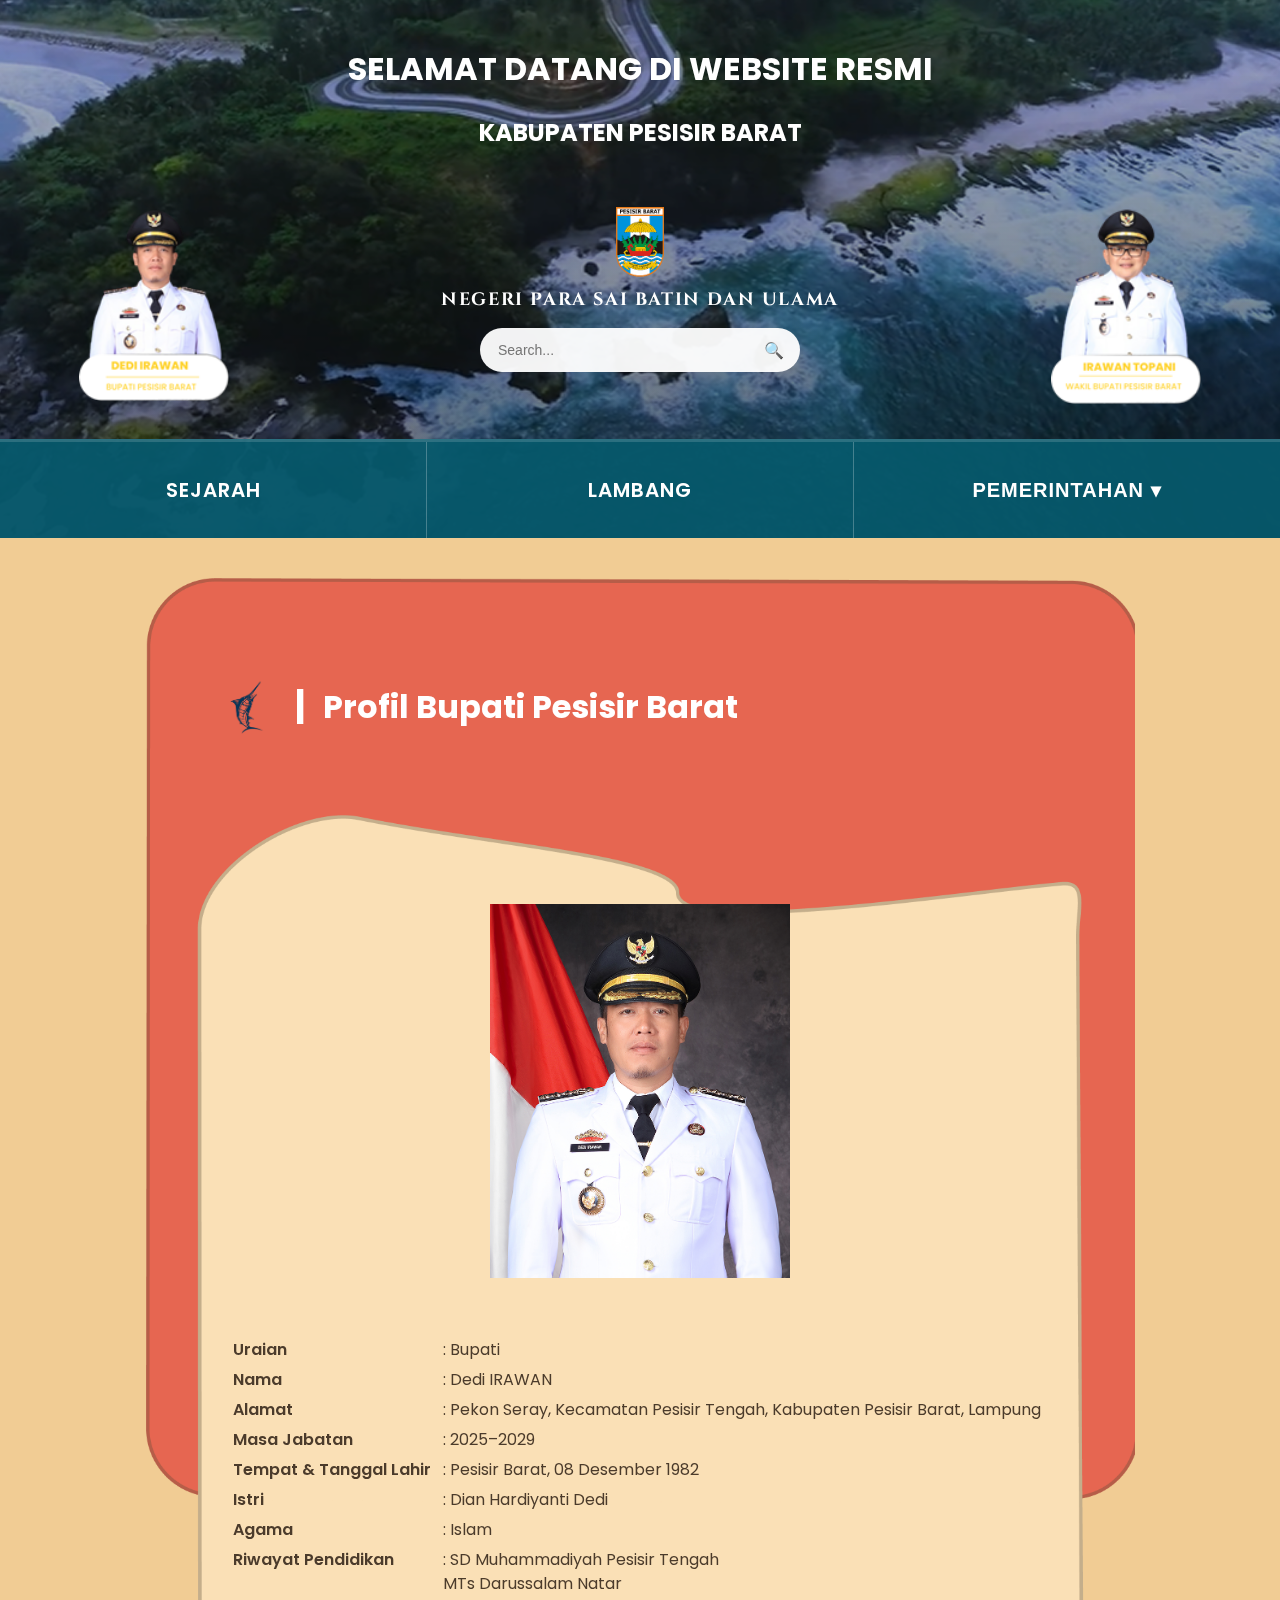
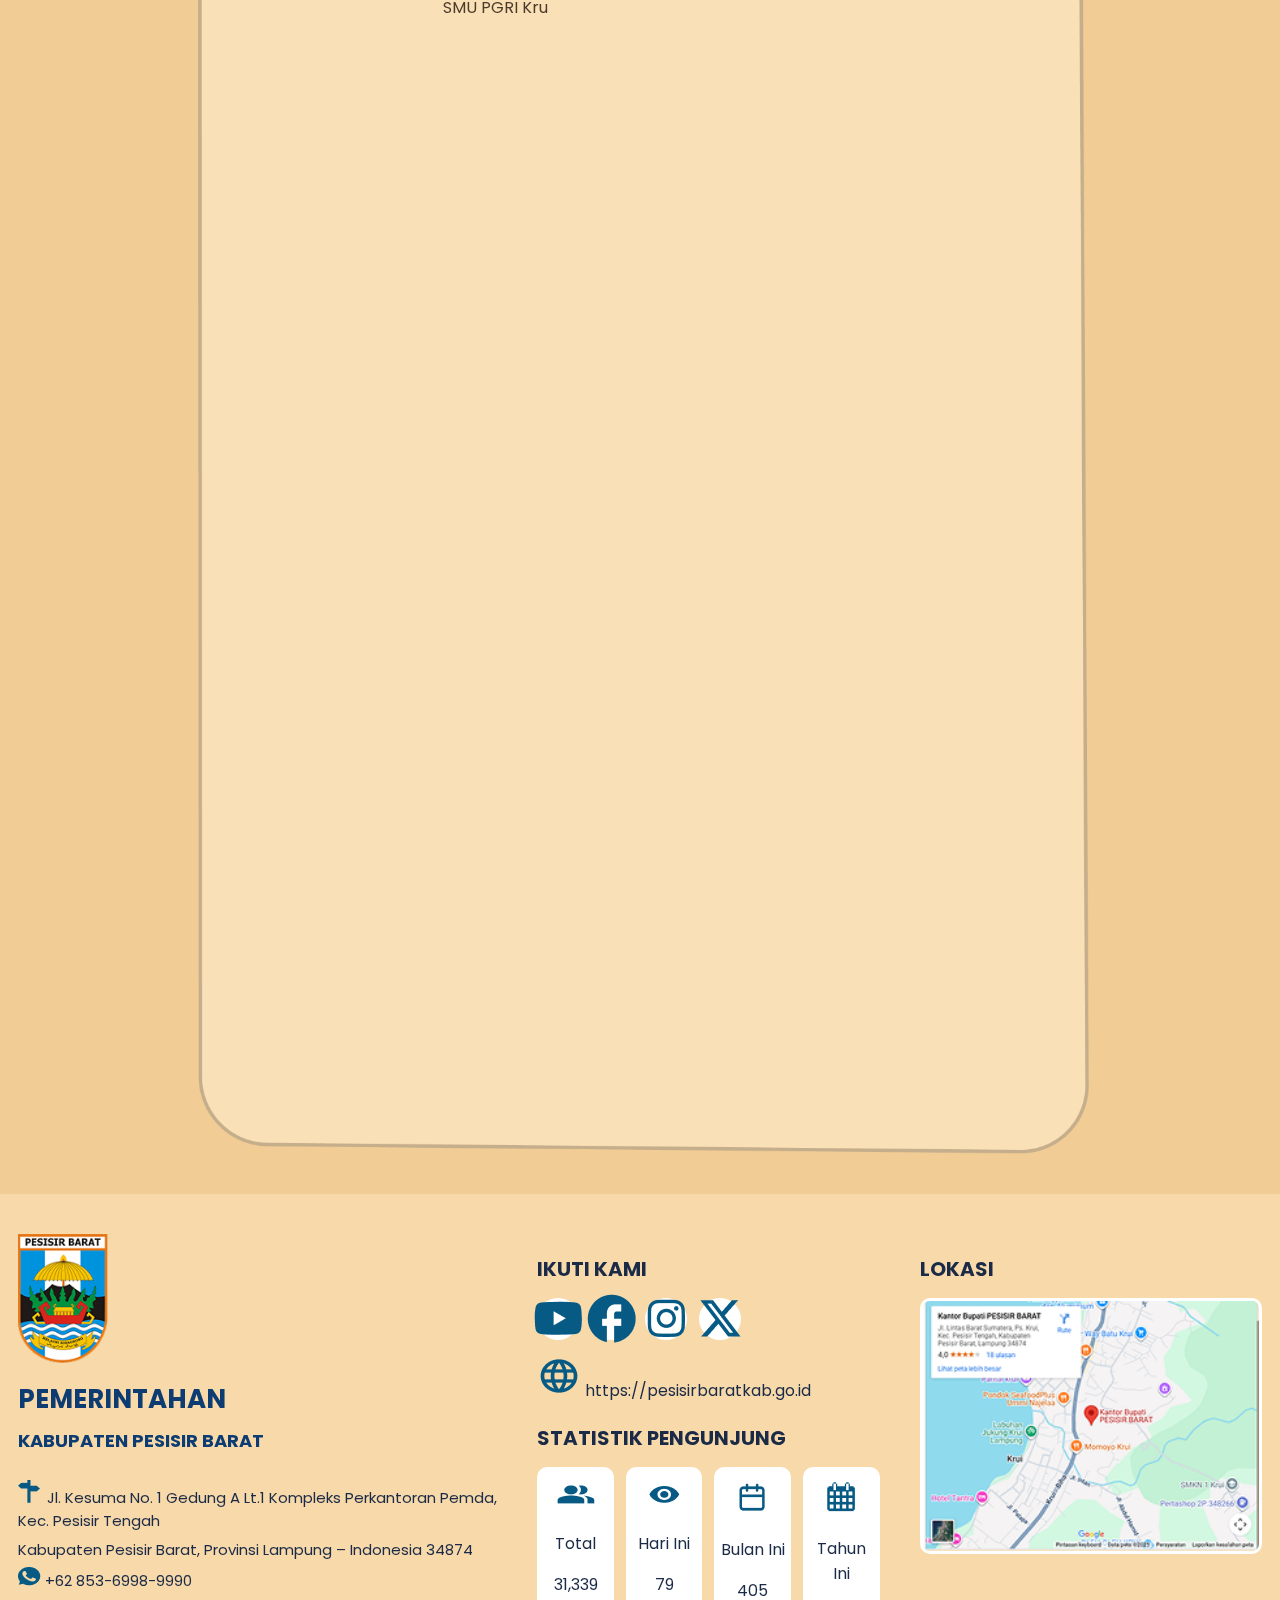
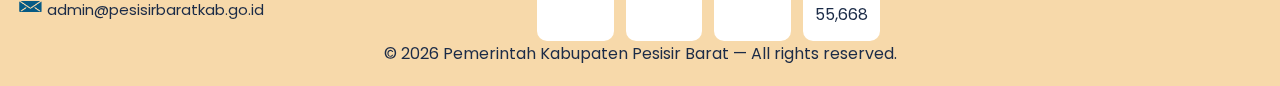
<file: pesisir modif fix/profil_bupati.html>
<!DOCTYPE html>
<html lang="id">
  <head>
    <meta charset="utf-8" />
    <meta name="viewport" content="width=device-width,initial-scale=1" />
    <title>Pesisir Barat — Profil</title>

    <!-- Fonts -->
    <link
      href="https://fonts.googleapis.com/css2?family=Cinzel:wght@400;700&family=Poppins:wght@300;400;600&display=swap"
      rel="stylesheet"
    />

    <!-- Styles -->
    <link rel="stylesheet" href="sejarah.css" />
    <style>
      .logo-wrapper {
        display: flex;
        justify-content: center; /* posisi horizontal tengah */
        margin-bottom: 60px; /* jarak dengan paragraf */
      }

      .logo-wrapper img {
        max-width: 500px; /* optional: atur ukuran logo */
        height: auto;
        width: 300px;
      }
      .info-grid {
        display: grid;
        grid-template-columns: 200px auto; /* kolom kiri dan kanan */
        gap: 6px 10px; /* jarak antar baris + jarak antar kolom */
        margin-top: 20px;
        font-size: 16px;
        line-height: 1.5;
      }

      .info-grid .label {
        font-weight: 600;
      }

      .info-grid .value {
        white-space: normal;
      }
    </style>
    <!-- meta for theme-color -->
    <meta name="theme-color" content="#e9caa2" />
  </head>
  <body>
    <!-- DARI SINI -->
    <!-- TOP BAR / HERO -->
    <header class="hero">
      <div class="hero-overlay"></div>

      <div class="hero-top container">
        <!-- Welcome Text (Center) -->
        <div class="hero-content">
          <h1 class="hero-title">SELAMAT DATANG DI WEBSITE RESMI</h1>
          <h2 class="hero-subtitle">KABUPATEN PESISIR BARAT</h2>
        </div>

        <div class="hero-bottom">
          <div class="official left-official">
            <img
              src="assets/img/bupati.png"
              alt="bupati"
              class="official-photo"
            />
          </div>

          <div class="hero-center">
            <img src="assets/img/logo.png" alt="logo" class="logo-center" onclick="window.location.href='index.html'" style="cursor: pointer;" />
            <h1>NEGERI PARA SAI BATIN DAN ULAMA</h1>

            <div class="search">
              <input type="search" placeholder="Search..." id="searchInput" />
              <button id="searchBtn" aria-label="search">🔍</button>
            </div>
          </div>

          <div class="official right-official">
            <img
              src="assets/img/wakil.png"
              alt="wakil"
              class="official-photo"
            />
          </div>
        </div>
      </div>

      <!-- sampe sini -->
      <!-- HAMBURGER (MOBILE ONLY) -->
      <div class="hamburger" id="hamburgerBtn">☰</div>

      <!-- NAVIGATION -->
      <nav class="main-nav">
        <div class="nav-item" onclick="window.location.href='sejarah.html'">
          SEJARAH
        </div>
        <div class="nav-item" onclick="window.location.href='lambang.html'">
          LAMBANG
        </div>
        <div class="nav-item dropdown">
          <button class="dropbtn">PEMERINTAHAN ▾</button>
          <ul class="dropdown-menu">
            <li>
              <div
                class="nav-item"
                onclick="window.location.href='profil_bupati.html'"
              >
                BUPATI
              </div>
            </li>
            <li>
              <div
                class="nav-item"
                onclick="window.location.href='profil_wabup.html'"
              >
                WAKIL BUPATI
              </div>
            </li>
            <li>
              <div
                class="nav-item"
                onclick="window.location.href='visi-misi.html'"
              >
                VISI MISI
              </div>
            </li>
          </ul>
        </div>
      </nav>
    </header>

    <!-- MAIN CONTENT -->
    <main>
      <div class="main-content">
        <!-- HEADER berada di area background pink -->
        <div class="content-header header-top">
          <img src="assets/ikan.png" alt="Logo Ikan" class="logo-ikan" />
          <span class="divider">|</span>
          <h2 class="section-title">Profil Bupati Pesisir Barat</h2>
        </div>
        <section class="content" aria-label="Deskripsi lambang">
          <div class="logo-wrapper">
            <img src="assets/bupati.png" alt="Logo Daerah" />
          </div>

          <div class="info-grid">
            <div class="label">Uraian</div>
            <div class="value">: Bupati</div>
            <div class="label">Nama</div>
            <div class="value">: Dedi IRAWAN</div>
            <div class="label">Alamat</div>
            <div class="value">
              : Pekon Seray, Kecamatan Pesisir Tengah, Kabupaten Pesisir Barat,
              Lampung
            </div>
            <div class="label">Masa Jabatan</div>
            <div class="value">: 2025–2029</div>
            <div class="label">Tempat & Tanggal Lahir</div>
            <div class="value">: Pesisir Barat, 08 Desember 1982</div>
            <div class="label">Istri</div>
            <div class="value">: Dian Hardiyanti Dedi</div>
            <div class="label">Agama</div>
            <div class="value">: Islam</div>
            <div class="label">Riwayat Pendidikan</div>
            <div class="value">
              : SD Muhammadiyah Pesisir Tengah <br/> MTs Darussalam Natar <br/> SMU PGRI
              Kru
            </div>
          </div>
        </section>
      </div>
    </main>

    <!-- FOOTER -->
    <footer class="site-footer">
      <div class="container footer-grid">
        <!-- ABOUT -->
        <div class="footer-about">
          <img src="assets/img/logo-small.png" alt="logo" class="footer-logo" />

          <h2 class="footer-title">
            PEMERINTAHAN <br />
            <span>KABUPATEN PESISIR BARAT</span>
          </h2>

          <div class="footer-address">
            <p>
              <img src="assets/map.png" />
              Jl. Kesuma No. 1 Gedung A Lt.1 Kompleks Perkantoran Pemda, Kec.
              Pesisir Tengah
            </p>
            <p>Kabupaten Pesisir Barat, Provinsi Lampung – Indonesia 34874</p>

            <p><img src="assets/wa.png" alt="" /> +62 853-6998-9990</p>
            <p>
              <img src="assets/email.png" style="width: 25px" alt="" />
              admin@pesisirbaratkab.go.id
            </p>
          </div>
        </div>

        <!-- IKUTI KAMI -->
        <div class="footer-follow">
          <h3 class="footer-heading">IKUTI KAMI</h3>

          <div class="social-icons">
            <a href="#"><img src="assets/youtube.png" alt="yt" /></a>
            <a href="#"><img src="assets/facebook.png" alt="fb" /></a>
            <a href="#"><img src="assets/instagram.png" alt="ig" /></a>
            <a href="#"><img src="assets/twitter.png" alt="tw" /></a>
          </div>

          <p class="link-website">
            <img src="assets/web.png" alt="" /> https://pesisirbaratkab.go.id
          </p>

          <h3 class="footer-heading">STATISTIK PENGUNJUNG</h3>

          <div class="visitor-stats">
            <div>
              <img src="assets/group.png" alt="" />
              <p>Total</p>
              <span>31,339</span>
            </div>
            <div>
              <img src="assets/eye.png" alt="" />
              <p>Hari Ini</p>
              <span>79</span>
            </div>
            <div>
              <img src="assets/calender.png" alt="" />
              <p>Bulan Ini</p>
              <span>405</span>
            </div>
            <div>
              <img src="assets/calender-solid.png" alt="" />
              <p>Tahun Ini</p>
              <span>55,668</span>
            </div>
          </div>
        </div>

        <!-- MAP -->
        <div class="footer-map">
          <h3 class="footer-heading">LOKASI</h3>
          <img src="assets/lokasi.png" class="map-img" alt="Map" />
        </div>
      </div>

      <!-- BOTTOM -->
      <div class="footer-bottom" style="text-align: center">
        © <span id="year"></span> Pemerintah Kabupaten Pesisir Barat — All
        rights reserved.
      </div>
    </footer>

    <!-- Scripts -->
    <script src="script.js"></script>
    <script>
      // === JS (inlined) ===
      // small interaction: click or press Enter/Space on emblem to toggle subtle enlarge class
      (function () {
        var emblem = document.getElementById("emblem");
        if (!emblem) return;

        emblem.addEventListener("click", function () {
          emblem.classList.toggle("enlarged");
        });

        emblem.addEventListener("keydown", function (e) {
          if (e.key === "Enter" || e.key === " ") {
            e.preventDefault();
            emblem.classList.toggle("enlarged");
          }
        });

        // tahun footer
        var y = new Date().getFullYear();
        var el = document.getElementById("year");
        if (el) el.textContent = y;
      })();
    </script>
    <script>
      // HAMBURGER MENU TOGGLE
      const hamburger = document.getElementById("hamburgerBtn");
      const mainNav = document.querySelector(".main-nav");

      if (hamburger && mainNav) {
        hamburger.addEventListener("click", () => {
          mainNav.classList.toggle("open");
        });
      }

      // Dropdown Logic
      document.querySelectorAll(".nav-item.dropdown").forEach((drop) => {
        const btn = drop.querySelector(".dropbtn");
        if(btn){
            btn.addEventListener("click", function (e) {
              e.stopPropagation();
              drop.classList.toggle("open");
            });
        }
      });
      document.addEventListener("click", function () {
        document.querySelectorAll(".nav-item.dropdown.open").forEach((d) => d.classList.remove("open"));
      });
    </script>
  </body>
</html>
</file>
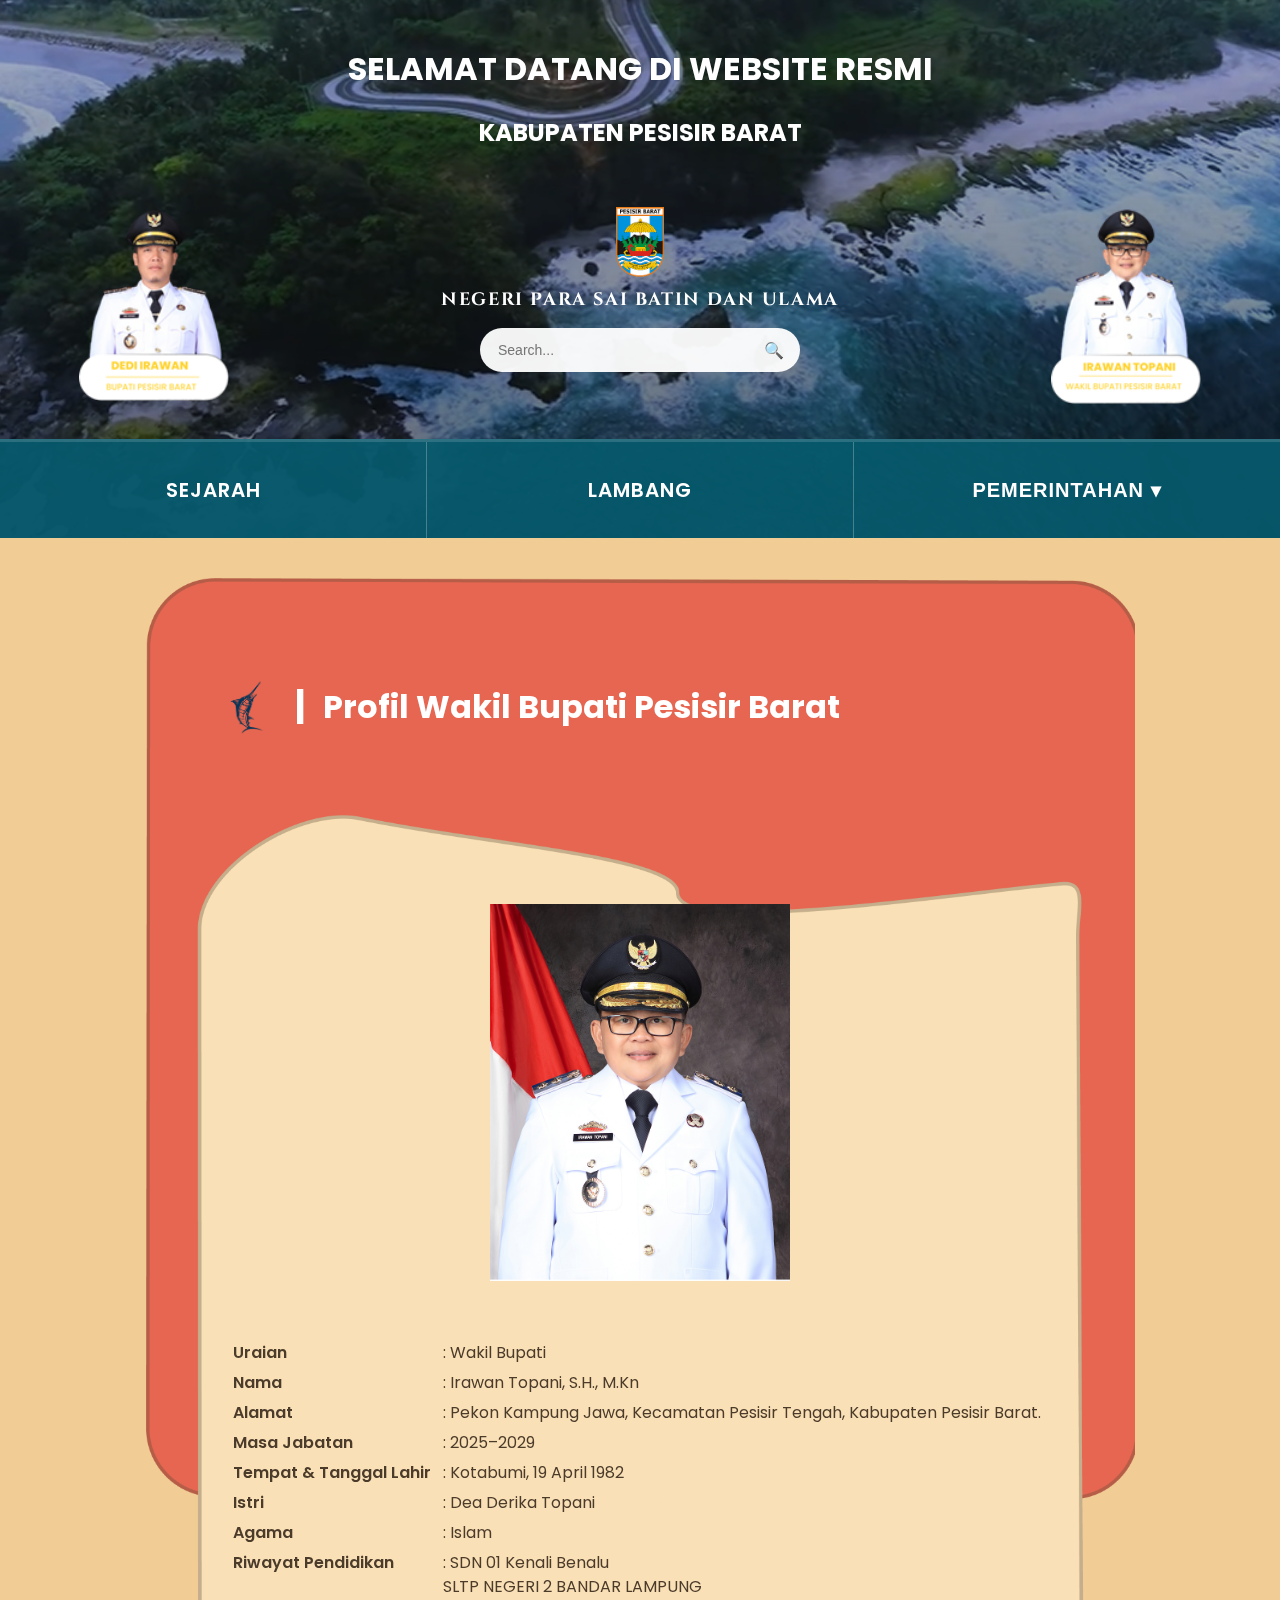
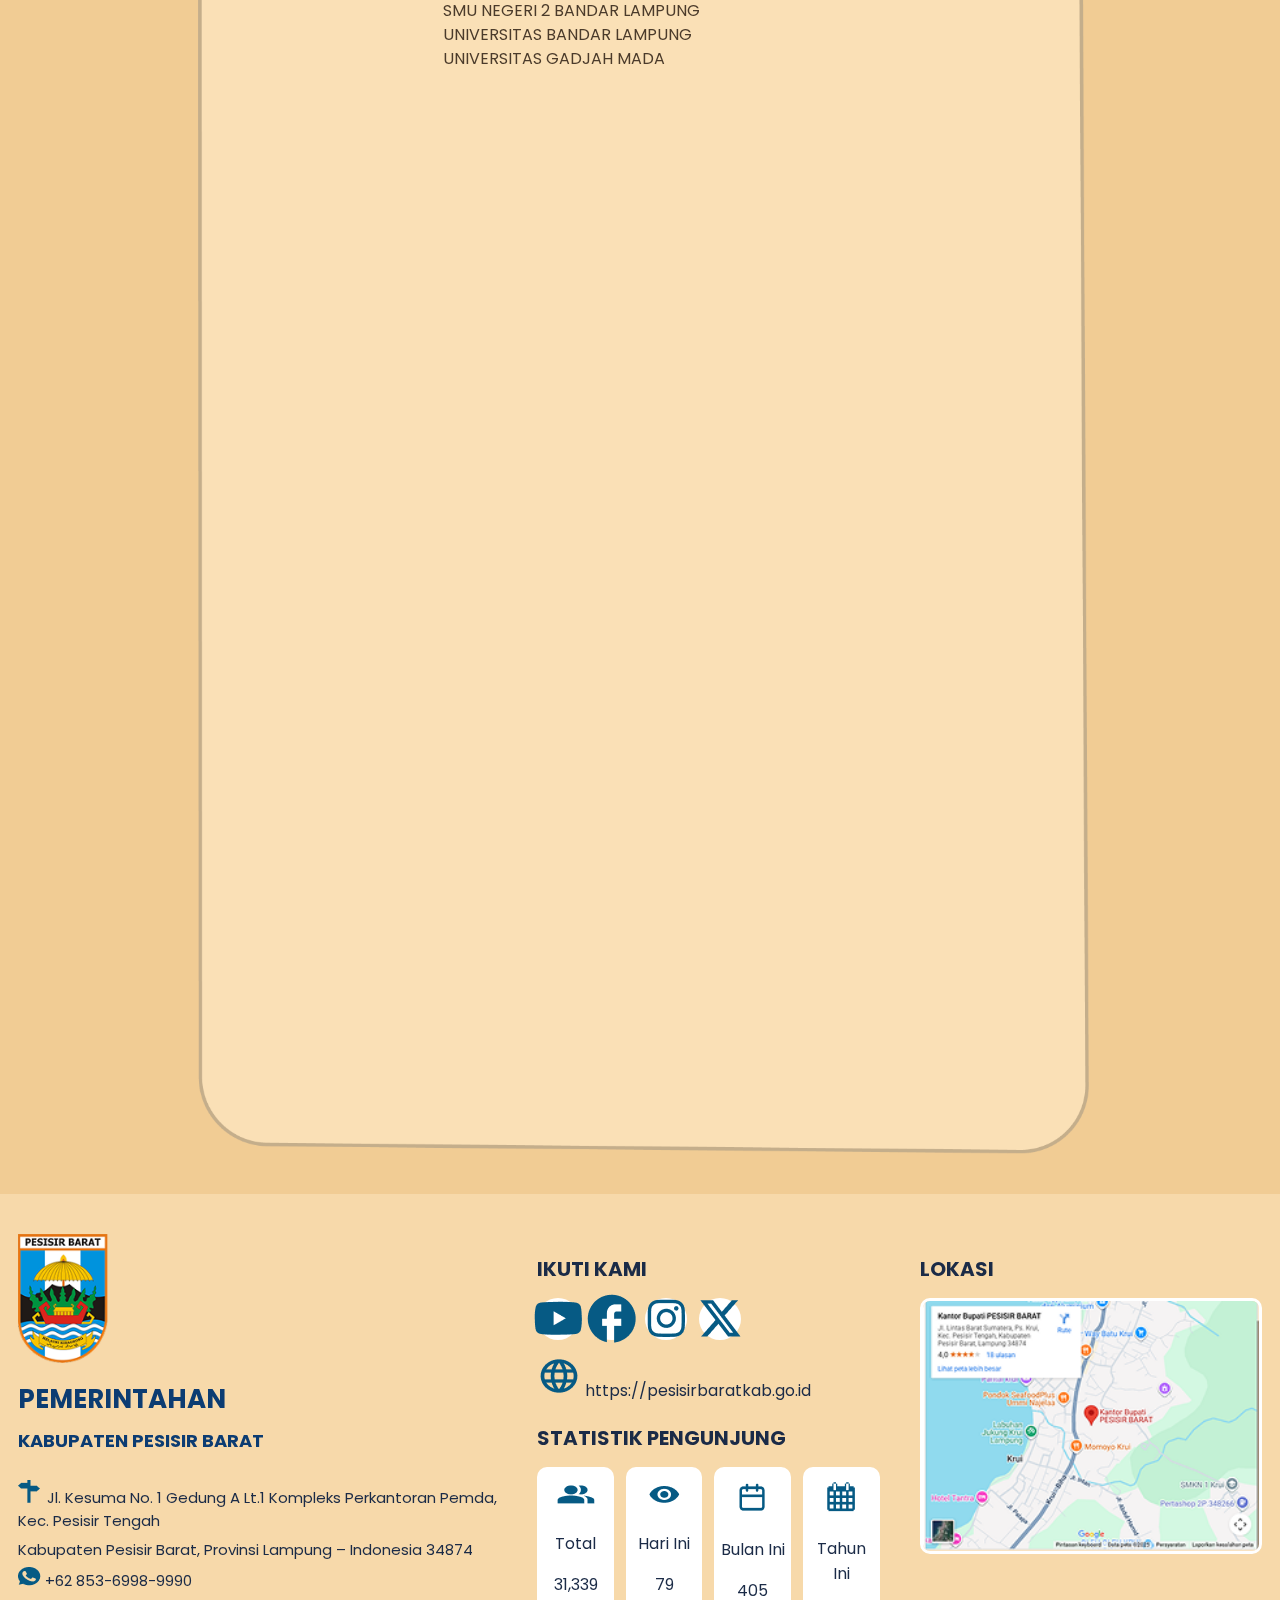
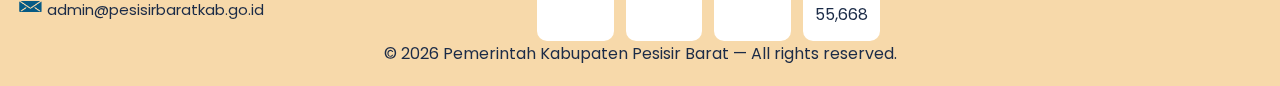
<file: pesisir modif fix/profil_wabup.html>
<!DOCTYPE html>
<html lang="id">
  <head>
    <meta charset="utf-8" />
    <meta name="viewport" content="width=device-width,initial-scale=1" />
    <title>Pesisir Barat — Profil</title>

    <!-- Fonts -->
    <link
      href="https://fonts.googleapis.com/css2?family=Cinzel:wght@400;700&family=Poppins:wght@300;400;600&display=swap"
      rel="stylesheet"
    />

    <!-- Styles -->
    <link rel="stylesheet" href="sejarah.css" />
    <style>
      .logo-wrapper {
        display: flex;
        justify-content: center; /* posisi horizontal tengah */
        margin-bottom: 60px; /* jarak dengan paragraf */
      }

      .logo-wrapper img {
        max-width: 500px; /* optional: atur ukuran logo */
        height: auto;
        width: 300px;
      }
      .info-grid {
        display: grid;
        grid-template-columns: 200px auto; /* kolom kiri dan kanan */
        gap: 6px 10px; /* jarak antar baris + jarak antar kolom */
        margin-top: 20px;
        font-size: 16px;
        line-height: 1.5;
      }

      .info-grid .label {
        font-weight: 600;
      }

      .info-grid .value {
        white-space: normal;
      }
    </style>
    <!-- meta for theme-color -->
    <meta name="theme-color" content="#e9caa2" />
  </head>
  <body>
    <!-- DARI SINI -->
    <!-- TOP BAR / HERO -->
    <header class="hero">
      <div class="hero-overlay"></div>

      <div class="hero-top container">
        <!-- Welcome Text (Center) -->
        <div class="hero-content">
          <h1 class="hero-title">SELAMAT DATANG DI WEBSITE RESMI</h1>
          <h2 class="hero-subtitle">KABUPATEN PESISIR BARAT</h2>
        </div>

        <div class="hero-bottom">
          <div class="official left-official">
            <img
              src="assets/img/bupati.png"
              alt="bupati"
              class="official-photo"
            />
          </div>

          <div class="hero-center">
            <img src="assets/img/logo.png" alt="logo" class="logo-center" onclick="window.location.href='index.html'" style="cursor: pointer;" />
            <h1>NEGERI PARA SAI BATIN DAN ULAMA</h1>

            <div class="search">
              <input type="search" placeholder="Search..." id="searchInput" />
              <button id="searchBtn" aria-label="search">🔍</button>
            </div>
          </div>

          <div class="official right-official">
            <img
              src="assets/img/wakil.png"
              alt="wakil"
              class="official-photo"
            />
          </div>
        </div>
      </div>

      <!-- sampe sini -->
      <!-- HAMBURGER (MOBILE ONLY) -->
      <div class="hamburger" id="hamburgerBtn">☰</div>

      <!-- NAVIGATION -->
      <nav class="main-nav">
        <div class="nav-item" onclick="window.location.href='sejarah.html'">
          SEJARAH
        </div>
        <div class="nav-item" onclick="window.location.href='lambang.html'">
          LAMBANG
        </div>
        <div class="nav-item dropdown">
          <button class="dropbtn">PEMERINTAHAN ▾</button>
          <ul class="dropdown-menu">
            <li>
              <div
                class="nav-item"
                onclick="window.location.href='profil_bupati.html'"
              >
                BUPATI
              </div>
            </li>
            <li>
              <div
                class="nav-item"
                onclick="window.location.href='profil_wabup.html'"
              >
                WAKIL BUPATI
              </div>
            </li>
            <li>
              <div
                class="nav-item"
                onclick="window.location.href='visi-misi.html'"
              >
                VISI MISI
              </div>
            </li>
          </ul>
        </div>
      </nav>
    </header>

    <!-- MAIN CONTENT -->
    <main>
      <div class="main-content">
        <!-- HEADER berada di area background pink -->
        <div class="content-header header-top">
          <img src="assets/ikan.png" alt="Logo Ikan" class="logo-ikan" />
          <span class="divider">|</span>
          <h2 class="section-title">Profil Wakil Bupati Pesisir Barat</h2>
        </div>
        <section class="content" aria-label="Deskripsi lambang">
          <div class="logo-wrapper">
            <img src="assets/wakil.png" alt="Logo Daerah" />
          </div>

          <div class="info-grid">
            <div class="label">Uraian</div>
            <div class="value">: Wakil Bupati</div>
            <div class="label">Nama</div>
            <div class="value">: Irawan Topani, S.H., M.Kn</div>
            <div class="label">Alamat</div>
            <div class="value">
              : Pekon Kampung Jawa, Kecamatan Pesisir Tengah, Kabupaten Pesisir
              Barat.
            </div>
            <div class="label">Masa Jabatan</div>
            <div class="value">: 2025–2029</div>
            <div class="label">Tempat & Tanggal Lahir</div>
            <div class="value">: Kotabumi, 19 April 1982</div>
            <div class="label">Istri</div>
            <div class="value">: Dea Derika Topani</div>
            <div class="label">Agama</div>
            <div class="value">: Islam</div>
            <div class="label">Riwayat Pendidikan</div>
            <div class="value">
              : SDN 01 Kenali Benalu <br /> SLTP NEGERI 2 BANDAR LAMPUNG <br/> SMU NEGERI 2
              BANDAR LAMPUNG <br/> UNIVERSITAS BANDAR LAMPUNG <br /> UNIVERSITAS GADJAH MADA
            </div>
          </div>
        </section>
      </div>
    </main>

    <!-- FOOTER -->
    <footer class="site-footer">
      <div class="container footer-grid">
        <!-- ABOUT -->
        <div class="footer-about">
          <img src="assets/img/logo-small.png" alt="logo" class="footer-logo" />

          <h2 class="footer-title">
            PEMERINTAHAN <br />
            <span>KABUPATEN PESISIR BARAT</span>
          </h2>

          <div class="footer-address">
            <p>
              <img src="assets/map.png" />
              Jl. Kesuma No. 1 Gedung A Lt.1 Kompleks Perkantoran Pemda, Kec.
              Pesisir Tengah
            </p>
            <p>Kabupaten Pesisir Barat, Provinsi Lampung – Indonesia 34874</p>

            <p><img src="assets/wa.png" alt="" /> +62 853-6998-9990</p>
            <p>
              <img src="assets/email.png" style="width: 25px" alt="" />
              admin@pesisirbaratkab.go.id
            </p>
          </div>
        </div>

        <!-- IKUTI KAMI -->
        <div class="footer-follow">
          <h3 class="footer-heading">IKUTI KAMI</h3>

          <div class="social-icons">
            <a href="#"><img src="assets/youtube.png" alt="yt" /></a>
            <a href="#"><img src="assets/facebook.png" alt="fb" /></a>
            <a href="#"><img src="assets/instagram.png" alt="ig" /></a>
            <a href="#"><img src="assets/twitter.png" alt="tw" /></a>
          </div>

          <p class="link-website">
            <img src="assets/web.png" alt="" /> https://pesisirbaratkab.go.id
          </p>

          <h3 class="footer-heading">STATISTIK PENGUNJUNG</h3>

          <div class="visitor-stats">
            <div>
              <img src="assets/group.png" alt="" />
              <p>Total</p>
              <span>31,339</span>
            </div>
            <div>
              <img src="assets/eye.png" alt="" />
              <p>Hari Ini</p>
              <span>79</span>
            </div>
            <div>
              <img src="assets/calender.png" alt="" />
              <p>Bulan Ini</p>
              <span>405</span>
            </div>
            <div>
              <img src="assets/calender-solid.png" alt="" />
              <p>Tahun Ini</p>
              <span>55,668</span>
            </div>
          </div>
        </div>

        <!-- MAP -->
        <div class="footer-map">
          <h3 class="footer-heading">LOKASI</h3>
          <img src="assets/lokasi.png" class="map-img" alt="Map" />
        </div>
      </div>

      <!-- BOTTOM -->
      <div class="footer-bottom" style="text-align: center">
        © <span id="year"></span> Pemerintah Kabupaten Pesisir Barat — All
        rights reserved.
      </div>
    </footer>

    <!-- Scripts -->
    <script src="script.js"></script>
    <script>
      // === JS (inlined) ===
      // small interaction: click or press Enter/Space on emblem to toggle subtle enlarge class
      (function () {
        var emblem = document.getElementById("emblem");
        if (!emblem) return;

        emblem.addEventListener("click", function () {
          emblem.classList.toggle("enlarged");
        });

        emblem.addEventListener("keydown", function (e) {
          if (e.key === "Enter" || e.key === " ") {
            e.preventDefault();
            emblem.classList.toggle("enlarged");
          }
        });

        // tahun footer
        var y = new Date().getFullYear();
        var el = document.getElementById("year");
        if (el) el.textContent = y;
      })();
    </script>
    <script>
      // HAMBURGER MENU TOGGLE
      const hamburger = document.getElementById("hamburgerBtn");
      const mainNav = document.querySelector(".main-nav");

      if (hamburger && mainNav) {
        hamburger.addEventListener("click", () => {
          mainNav.classList.toggle("open");
        });
      }

      // Dropdown Logic
      document.querySelectorAll(".nav-item.dropdown").forEach((drop) => {
        const btn = drop.querySelector(".dropbtn");
        if(btn){
            btn.addEventListener("click", function (e) {
              e.stopPropagation();
              drop.classList.toggle("open");
            });
        }
      });
      document.addEventListener("click", function () {
        document.querySelectorAll(".nav-item.dropdown.open").forEach((d) => d.classList.remove("open"));
      });
    </script>
  </body>
</html>
</file>
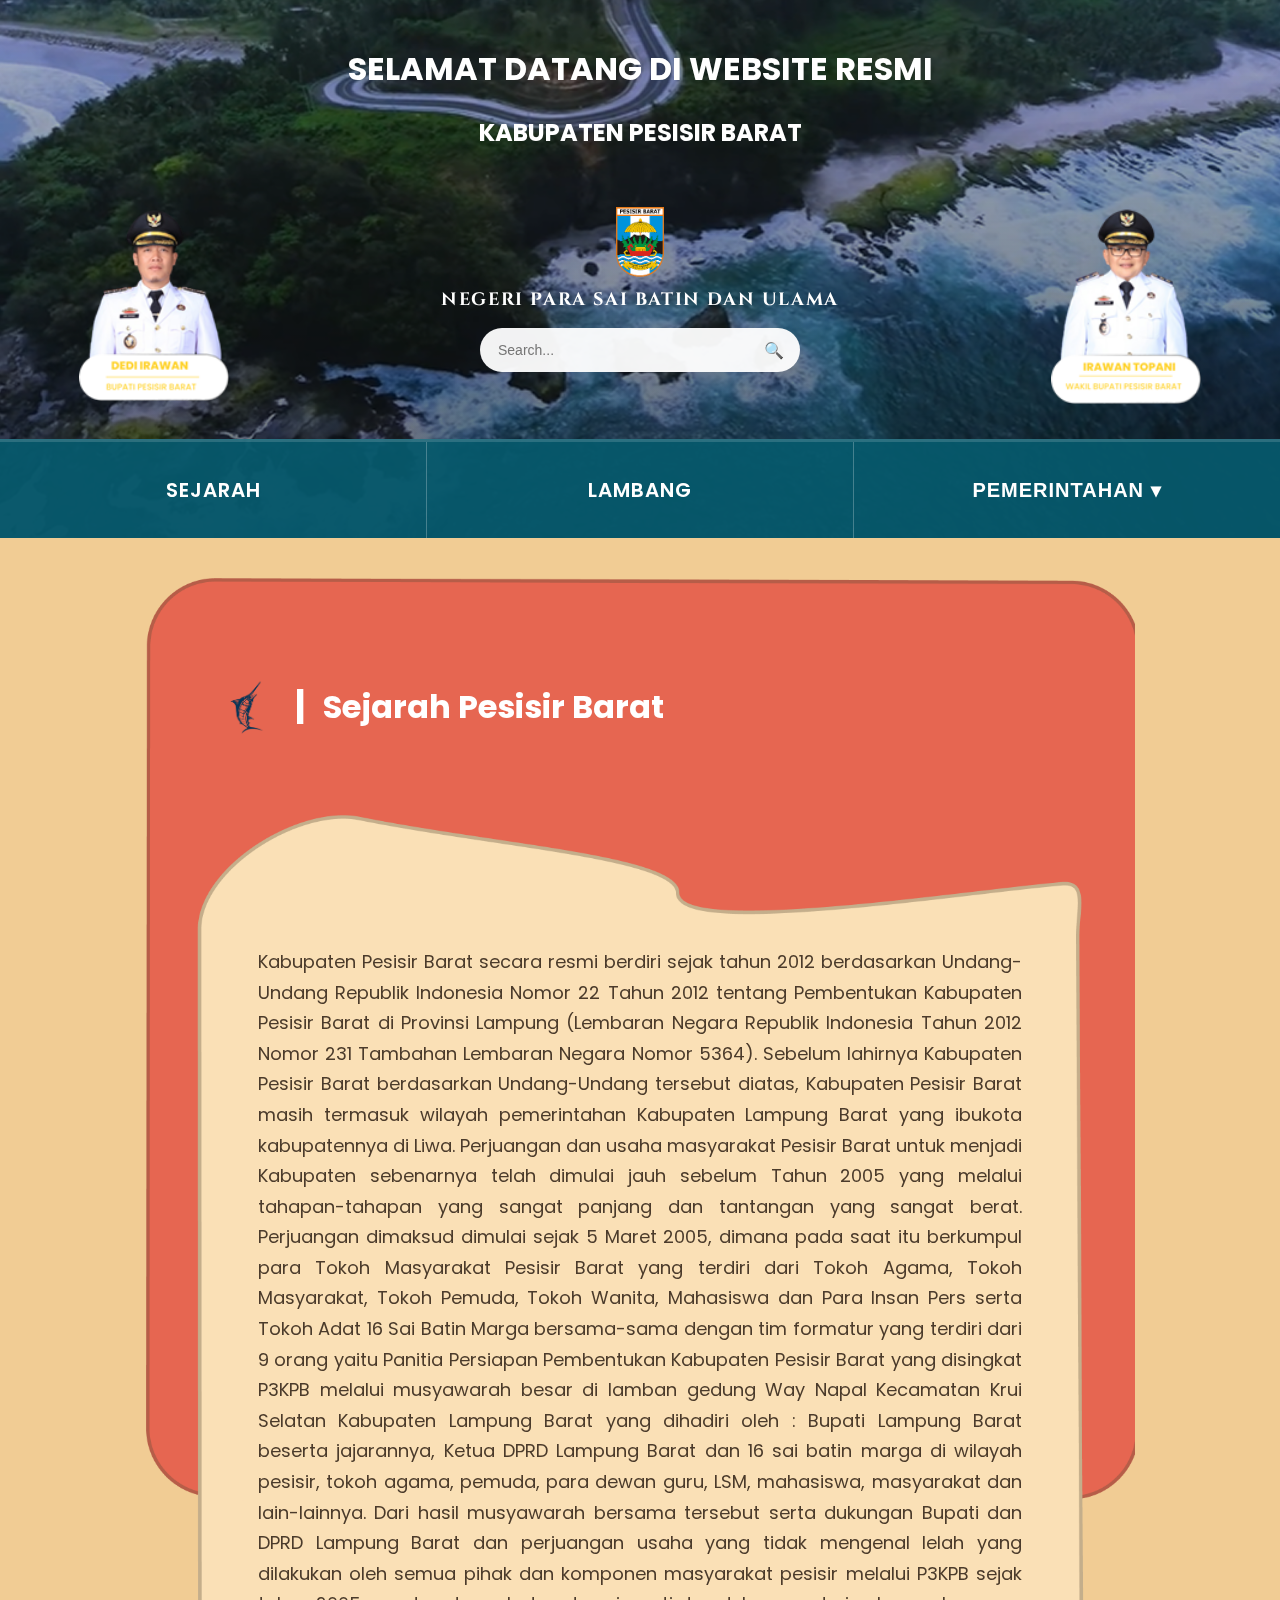
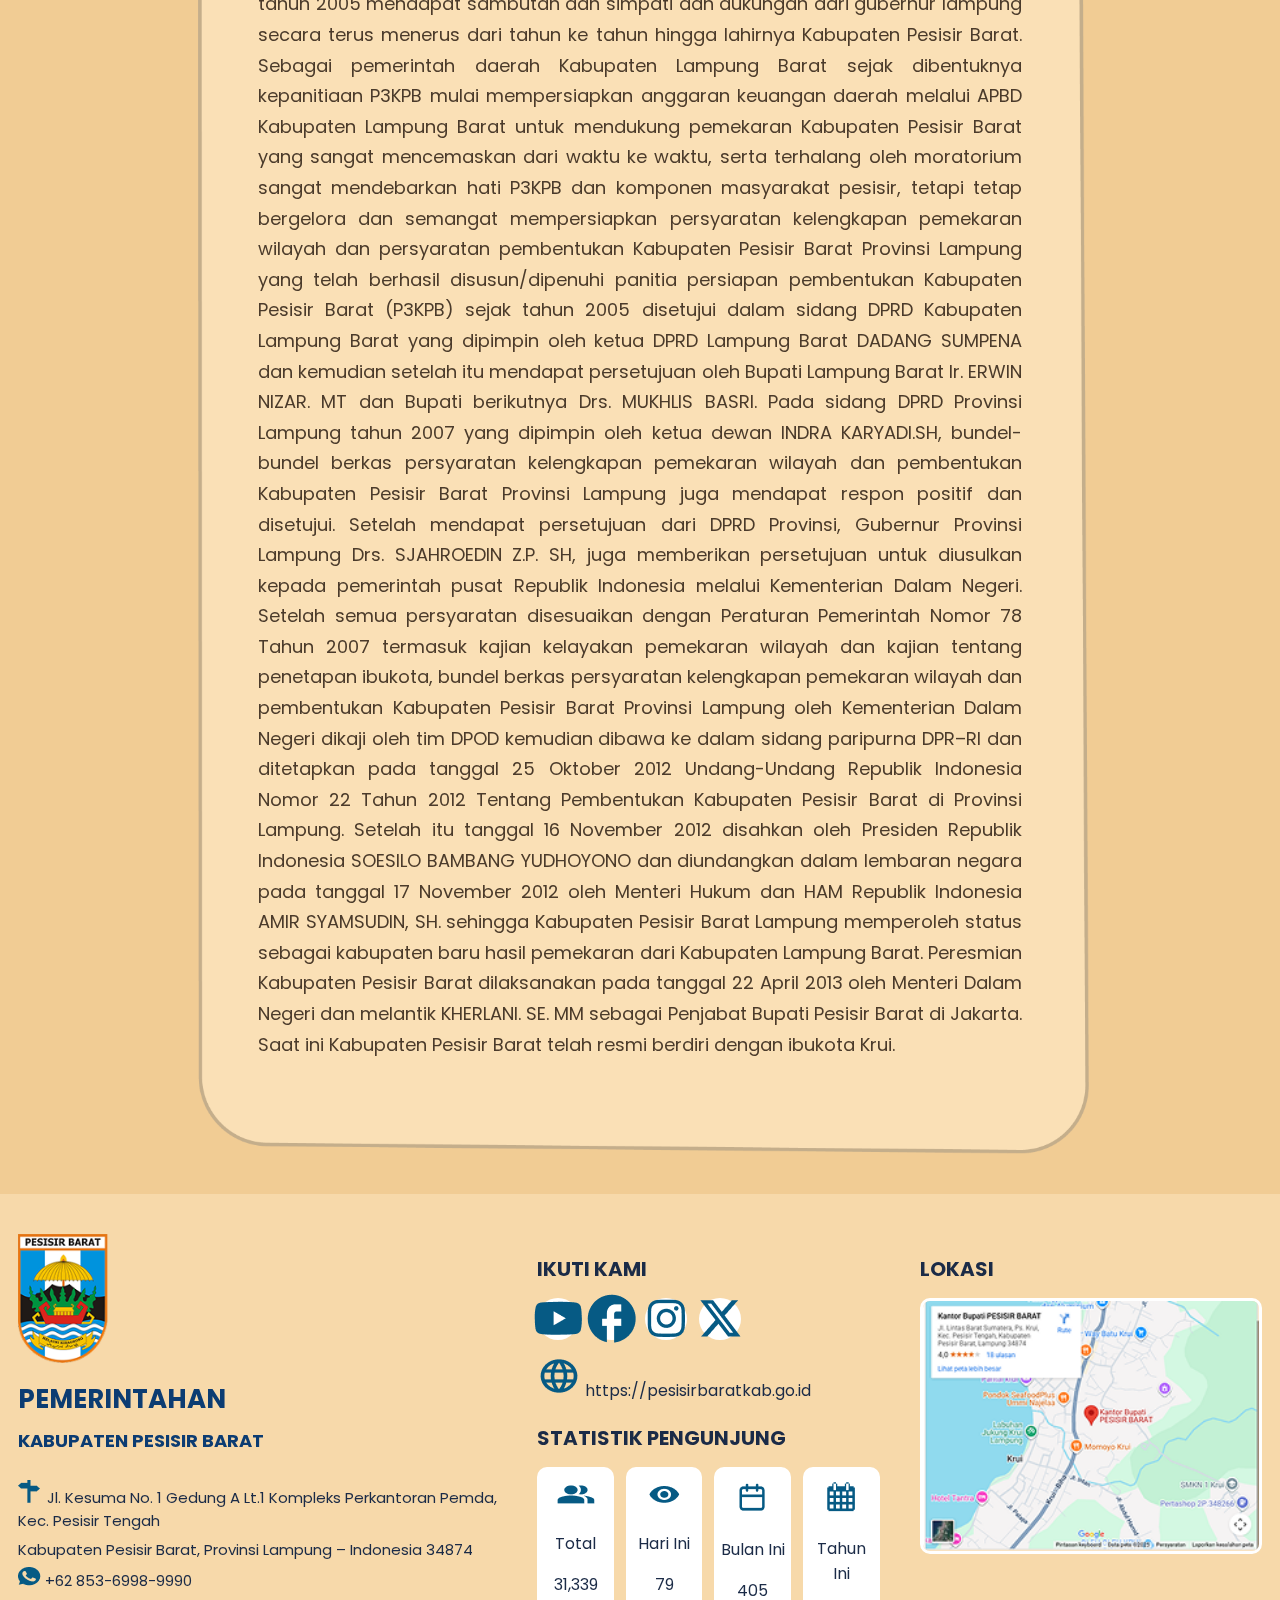
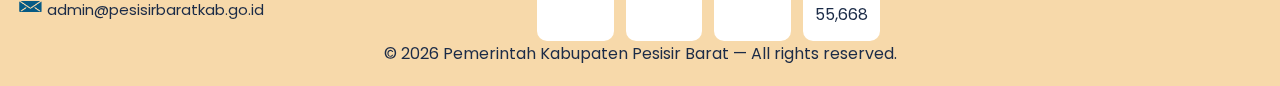
<file: pesisir modif fix/sejarah.html>
<!DOCTYPE html>
<html lang="id">
  <head>
    <meta charset="utf-8" />
    <meta name="viewport" content="width=device-width,initial-scale=1" />
    <title>Pesisir Barat — Profil</title>

    <!-- Fonts -->
    <link
      href="https://fonts.googleapis.com/css2?family=Cinzel:wght@400;700&family=Poppins:wght@300;400;600&display=swap"
      rel="stylesheet"
    />

    <!-- Styles -->
    <link rel="stylesheet" href="sejarah.css" />

    <!-- meta for theme-color -->
    <meta name="theme-color" content="#e9caa2" />
  </head>
  <body>
    <!-- DARI SINI -->
    <!-- TOP BAR / HERO -->
    <header class="hero">
      <div class="hero-overlay"></div>

      <div class="hero-top container">
        <!-- Welcome Text (Center) -->
        <div class="hero-content">
          <h1 class="hero-title">SELAMAT DATANG DI WEBSITE RESMI</h1>
          <h2 class="hero-subtitle">KABUPATEN PESISIR BARAT</h2>
        </div>

        <div class="hero-bottom">
          <div class="official left-official">
            <img
              src="assets/img/bupati.png"
              alt="bupati"
              class="official-photo"
            />
          </div>

          <div class="hero-center">
            <img src="assets/img/logo.png" alt="logo" class="logo-center" onclick="window.location.href='index.html'" style="cursor: pointer;" />
            <h1>NEGERI PARA SAI BATIN DAN ULAMA</h1>

            <div class="search">
              <input type="search" placeholder="Search..." id="searchInput" />
              <button id="searchBtn" aria-label="search">🔍</button>
            </div>
          </div>

          <div class="official right-official">
            <img
              src="assets/img/wakil.png"
              alt="wakil"
              class="official-photo"
            />
          </div>
        </div>
      </div>

      <!-- sampe sini -->
      <!-- HAMBURGER (MOBILE ONLY) -->
      <div class="hamburger" id="hamburgerBtn">☰</div>

      <!-- NAVIGATION -->
       <nav class="main-nav">
        <div class="nav-item" onclick="window.location.href='sejarah.html'">
          SEJARAH
        </div>
        <div class="nav-item" onclick="window.location.href='lambang.html'">
          LAMBANG
        </div>
        <div class="nav-item dropdown">
          <button class="dropbtn">PEMERINTAHAN ▾</button>
          <ul class="dropdown-menu">
            <li>
              <div
                class="nav-item"
                onclick="window.location.href='profil_bupati.html'"
              >
                BUPATI
              </div>
            </li>
            <li>
              <div
                class="nav-item"
                onclick="window.location.href='profil_wabup.html'"
              >
                WAKIL BUPATI
              </div>
            </li>
            <li>
              <div
                class="nav-item"
                onclick="window.location.href='visi-misi.html'"
              >
                VISI MISI
              </div>
            </li>
          </ul>
        </div>
      </nav>
    </header>

    <!-- MAIN CONTENT -->
    <main>
      <div class="main-content">
        <!-- HEADER berada di area background pink -->
        <div class="content-header header-top">
          <img src="assets/ikan.png" alt="Logo Ikan" class="logo-ikan" />
          <span class="divider">|</span>
          <h2 class="section-title">Sejarah Pesisir Barat</h2>
        </div>
        <section class="content" aria-label="Deskripsi lambang">
          <p>
            Kabupaten Pesisir Barat secara resmi berdiri sejak tahun 2012
            berdasarkan Undang-Undang Republik Indonesia Nomor 22 Tahun 2012
            tentang Pembentukan Kabupaten Pesisir Barat di Provinsi Lampung
            (Lembaran Negara Republik Indonesia Tahun 2012 Nomor 231 Tambahan
            Lembaran Negara Nomor 5364). Sebelum lahirnya Kabupaten Pesisir
            Barat berdasarkan Undang-Undang tersebut diatas, Kabupaten Pesisir
            Barat masih termasuk wilayah pemerintahan Kabupaten Lampung Barat
            yang ibukota kabupatennya di Liwa. Perjuangan dan usaha masyarakat
            Pesisir Barat untuk menjadi Kabupaten sebenarnya telah dimulai jauh
            sebelum Tahun 2005 yang melalui tahapan-tahapan yang sangat panjang
            dan tantangan yang sangat berat. Perjuangan dimaksud dimulai sejak 5
            Maret 2005, dimana pada saat itu berkumpul para Tokoh Masyarakat
            Pesisir Barat yang terdiri dari Tokoh Agama, Tokoh Masyarakat, Tokoh
            Pemuda, Tokoh Wanita, Mahasiswa dan Para Insan Pers serta Tokoh Adat
            16 Sai Batin Marga bersama-sama dengan tim formatur yang terdiri
            dari 9 orang yaitu Panitia Persiapan Pembentukan Kabupaten Pesisir
            Barat yang disingkat P3KPB melalui musyawarah besar di lamban gedung
            Way Napal Kecamatan Krui Selatan Kabupaten Lampung Barat yang
            dihadiri oleh : Bupati Lampung Barat beserta jajarannya, Ketua DPRD
            Lampung Barat dan 16 sai batin marga di wilayah pesisir, tokoh
            agama, pemuda, para dewan guru, LSM, mahasiswa, masyarakat dan
            lain-lainnya. Dari hasil musyawarah bersama tersebut serta dukungan
            Bupati dan DPRD Lampung Barat dan perjuangan usaha yang tidak
            mengenal lelah yang dilakukan oleh semua pihak dan komponen
            masyarakat pesisir melalui P3KPB sejak tahun 2005 mendapat sambutan
            dan simpati dan dukungan dari gubernur lampung secara terus menerus
            dari tahun ke tahun hingga lahirnya Kabupaten Pesisir Barat. Sebagai
            pemerintah daerah Kabupaten Lampung Barat sejak dibentuknya
            kepanitiaan P3KPB mulai mempersiapkan anggaran keuangan daerah
            melalui APBD Kabupaten Lampung Barat untuk mendukung pemekaran
            Kabupaten Pesisir Barat yang sangat mencemaskan dari waktu ke waktu,
            serta terhalang oleh moratorium sangat mendebarkan hati P3KPB dan
            komponen masyarakat pesisir, tetapi tetap bergelora dan semangat
            mempersiapkan persyaratan kelengkapan pemekaran wilayah dan
            persyaratan pembentukan Kabupaten Pesisir Barat Provinsi Lampung
            yang telah berhasil disusun/dipenuhi panitia persiapan pembentukan
            Kabupaten Pesisir Barat (P3KPB) sejak tahun 2005 disetujui dalam
            sidang DPRD Kabupaten Lampung Barat yang dipimpin oleh ketua DPRD
            Lampung Barat DADANG SUMPENA dan kemudian setelah itu mendapat
            persetujuan oleh Bupati Lampung Barat Ir. ERWIN NIZAR. MT dan Bupati
            berikutnya Drs. MUKHLIS BASRI. Pada sidang DPRD Provinsi Lampung
            tahun 2007 yang dipimpin oleh ketua dewan INDRA KARYADI.SH,
            bundel-bundel berkas persyaratan kelengkapan pemekaran wilayah dan
            pembentukan Kabupaten Pesisir Barat Provinsi Lampung juga mendapat
            respon positif dan disetujui. Setelah mendapat persetujuan dari DPRD
            Provinsi, Gubernur Provinsi Lampung Drs. SJAHROEDIN Z.P. SH, juga
            memberikan persetujuan untuk diusulkan kepada pemerintah pusat
            Republik Indonesia melalui Kementerian Dalam Negeri. Setelah semua
            persyaratan disesuaikan dengan Peraturan Pemerintah Nomor 78 Tahun
            2007 termasuk kajian kelayakan pemekaran wilayah dan kajian tentang
            penetapan ibukota, bundel berkas persyaratan kelengkapan pemekaran
            wilayah dan pembentukan Kabupaten Pesisir Barat Provinsi Lampung
            oleh Kementerian Dalam Negeri dikaji oleh tim DPOD kemudian dibawa
            ke dalam sidang paripurna DPR–RI dan ditetapkan pada tanggal 25
            Oktober 2012 Undang-Undang Republik Indonesia Nomor 22 Tahun 2012
            Tentang Pembentukan Kabupaten Pesisir Barat di Provinsi Lampung.
            Setelah itu tanggal 16 November 2012 disahkan oleh Presiden Republik
            Indonesia SOESILO BAMBANG YUDHOYONO dan diundangkan dalam lembaran
            negara pada tanggal 17 November 2012 oleh Menteri Hukum dan HAM
            Republik Indonesia AMIR SYAMSUDIN, SH. sehingga Kabupaten Pesisir
            Barat Lampung memperoleh status sebagai kabupaten baru hasil
            pemekaran dari Kabupaten Lampung Barat. Peresmian Kabupaten Pesisir
            Barat dilaksanakan pada tanggal 22 April 2013 oleh Menteri Dalam
            Negeri dan melantik KHERLANI. SE. MM sebagai Penjabat Bupati Pesisir
            Barat di Jakarta. Saat ini Kabupaten Pesisir Barat telah resmi
            berdiri dengan ibukota Krui.
          </p>
        </section>
      </div>
    </main>

    <!-- FOOTER -->
    <footer class="site-footer">
      <div class="container footer-grid">
        <!-- ABOUT -->
        <div class="footer-about">
          <img src="assets/img/logo-small.png" alt="logo" class="footer-logo" />

          <h2 class="footer-title">
            PEMERINTAHAN <br />
            <span>KABUPATEN PESISIR BARAT</span>
          </h2>

          <div class="footer-address">
            <p>
              <img src="assets/map.png" />
              Jl. Kesuma No. 1 Gedung A Lt.1 Kompleks Perkantoran Pemda, Kec.
              Pesisir Tengah
            </p>
            <p>Kabupaten Pesisir Barat, Provinsi Lampung – Indonesia 34874</p>

            <p><img src="assets/wa.png" alt="" /> +62 853-6998-9990</p>
            <p>
              <img src="assets/email.png" style="width: 25px" alt="" />
              admin@pesisirbaratkab.go.id
            </p>
          </div>
        </div>

        <!-- IKUTI KAMI -->
        <div class="footer-follow">
          <h3 class="footer-heading">IKUTI KAMI</h3>

          <div class="social-icons">
            <a href="#"><img src="assets/youtube.png" alt="yt" /></a>
            <a href="#"><img src="assets/facebook.png" alt="fb" /></a>
            <a href="#"><img src="assets/instagram.png" alt="ig" /></a>
            <a href="#"><img src="assets/twitter.png" alt="tw" /></a>
          </div>

          <p class="link-website">
            <img src="assets/web.png" alt="" /> https://pesisirbaratkab.go.id
          </p>

          <h3 class="footer-heading">STATISTIK PENGUNJUNG</h3>

          <div class="visitor-stats">
            <div>
              <img src="assets/group.png" alt="" />
              <p>Total</p>
              <span>31,339</span>
            </div>
            <div>
              <img src="assets/eye.png" alt="" />
              <p>Hari Ini</p>
              <span>79</span>
            </div>
            <div>
              <img src="assets/calender.png" alt="" />
              <p>Bulan Ini</p>
              <span>405</span>
            </div>
            <div>
              <img src="assets/calender-solid.png" alt="" />
              <p>Tahun Ini</p>
              <span>55,668</span>
            </div>
          </div>
        </div>

        <!-- MAP -->
        <div class="footer-map">
          <h3 class="footer-heading">LOKASI</h3>
          <img src="assets/lokasi.png" class="map-img" alt="Map" />
        </div>
      </div>

      <!-- BOTTOM -->
      <div class="footer-bottom" style="text-align: center">
        © <span id="year"></span> Pemerintah Kabupaten Pesisir Barat — All
        rights reserved.
      </div>
    </footer>

    <!-- Scripts -->
    <script src="script.js"></script>
    <script>
      // === JS (inlined) ===
      // small interaction: click or press Enter/Space on emblem to toggle subtle enlarge class
      (function () {
        var emblem = document.getElementById("emblem");
        if (!emblem) return;

        emblem.addEventListener("click", function () {
          emblem.classList.toggle("enlarged");
        });

        emblem.addEventListener("keydown", function (e) {
          if (e.key === "Enter" || e.key === " ") {
            e.preventDefault();
            emblem.classList.toggle("enlarged");
          }
        });

        // tahun footer
        var y = new Date().getFullYear();
        var el = document.getElementById("year");
        if (el) el.textContent = y;
      })();
    </script>
    <script>
      // HAMBURGER MENU TOGGLE
      const hamburger = document.getElementById("hamburgerBtn");
      const mainNav = document.querySelector(".main-nav");

      if (hamburger && mainNav) {
        hamburger.addEventListener("click", () => {
          mainNav.classList.toggle("open");
        });
      }

      // Dropdown Logic
      document.querySelectorAll(".nav-item.dropdown").forEach((drop) => {
        const btn = drop.querySelector(".dropbtn");
        if(btn){
            btn.addEventListener("click", function (e) {
              e.stopPropagation();
              drop.classList.toggle("open");
            });
        }
      });
      document.addEventListener("click", function () {
        document.querySelectorAll(".nav-item.dropdown.open").forEach((d) => d.classList.remove("open"));
      });
    </script>
  </body>
</html>
</file>
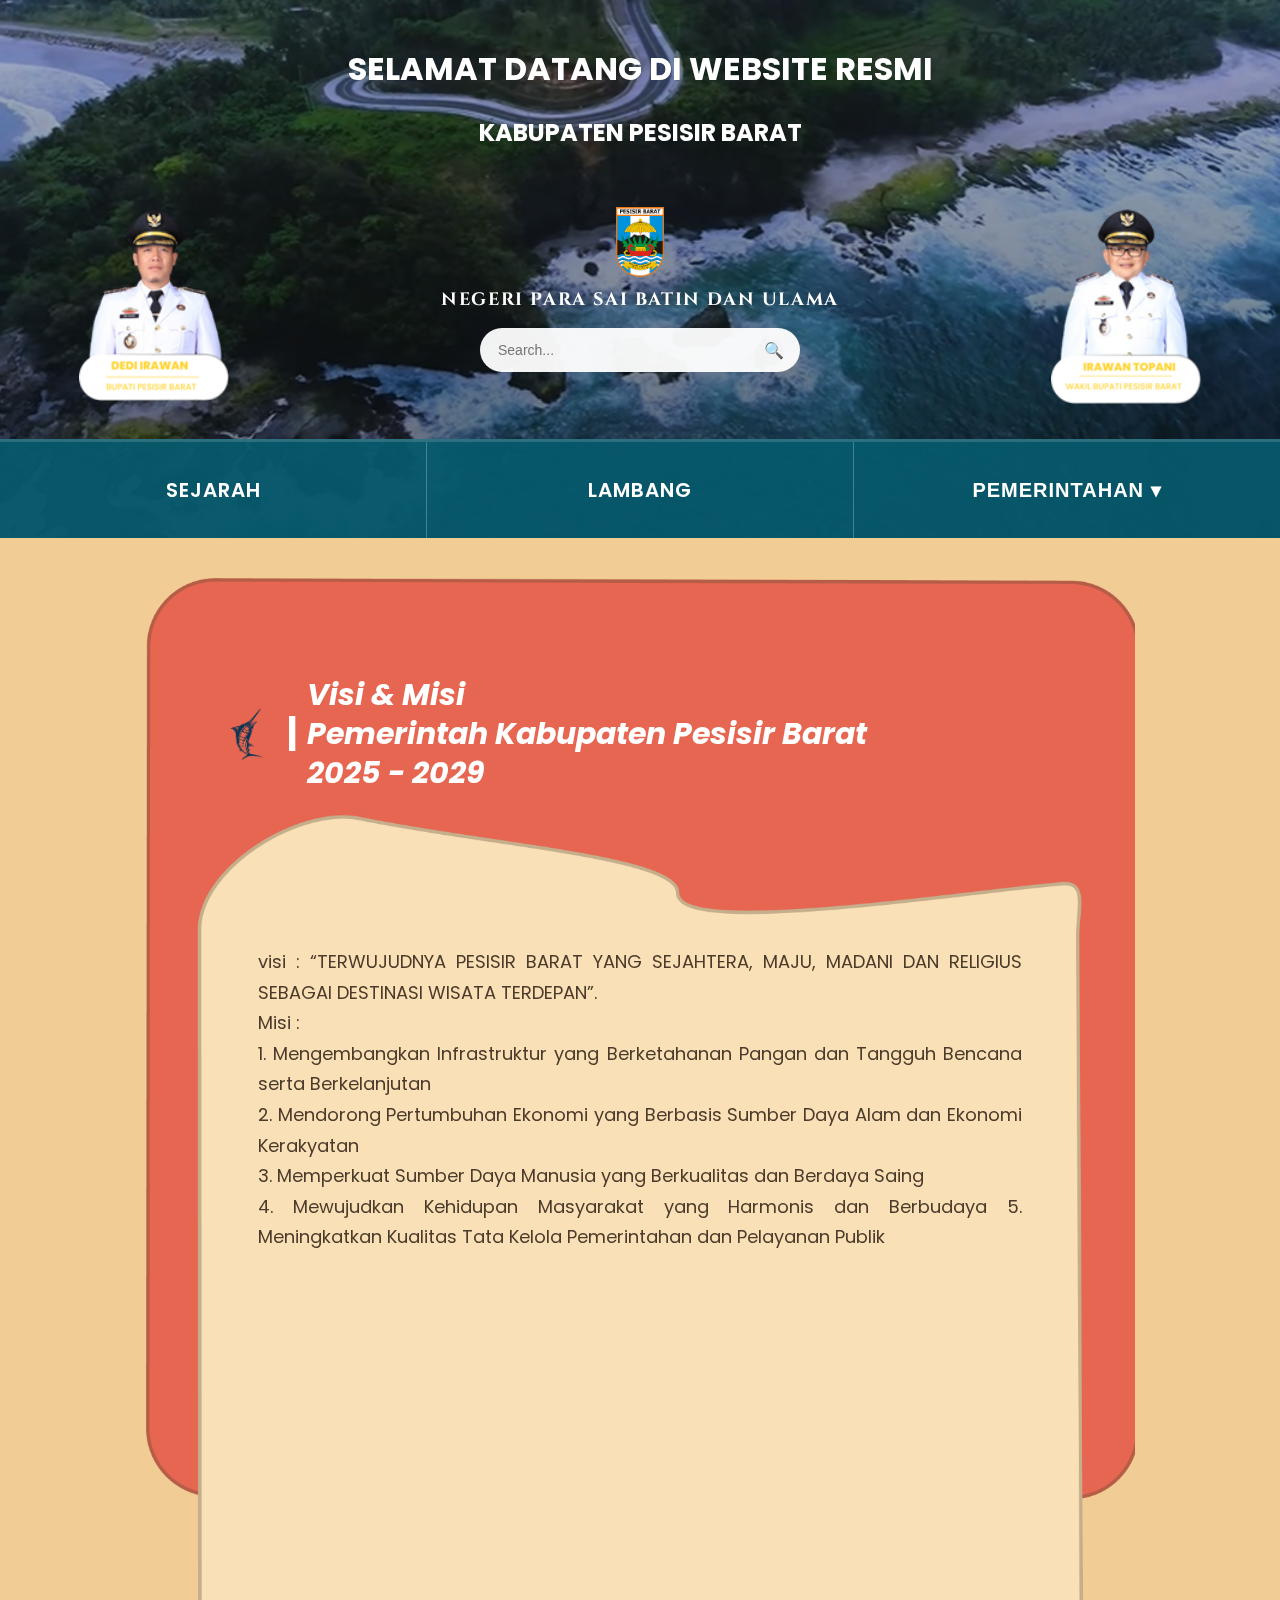
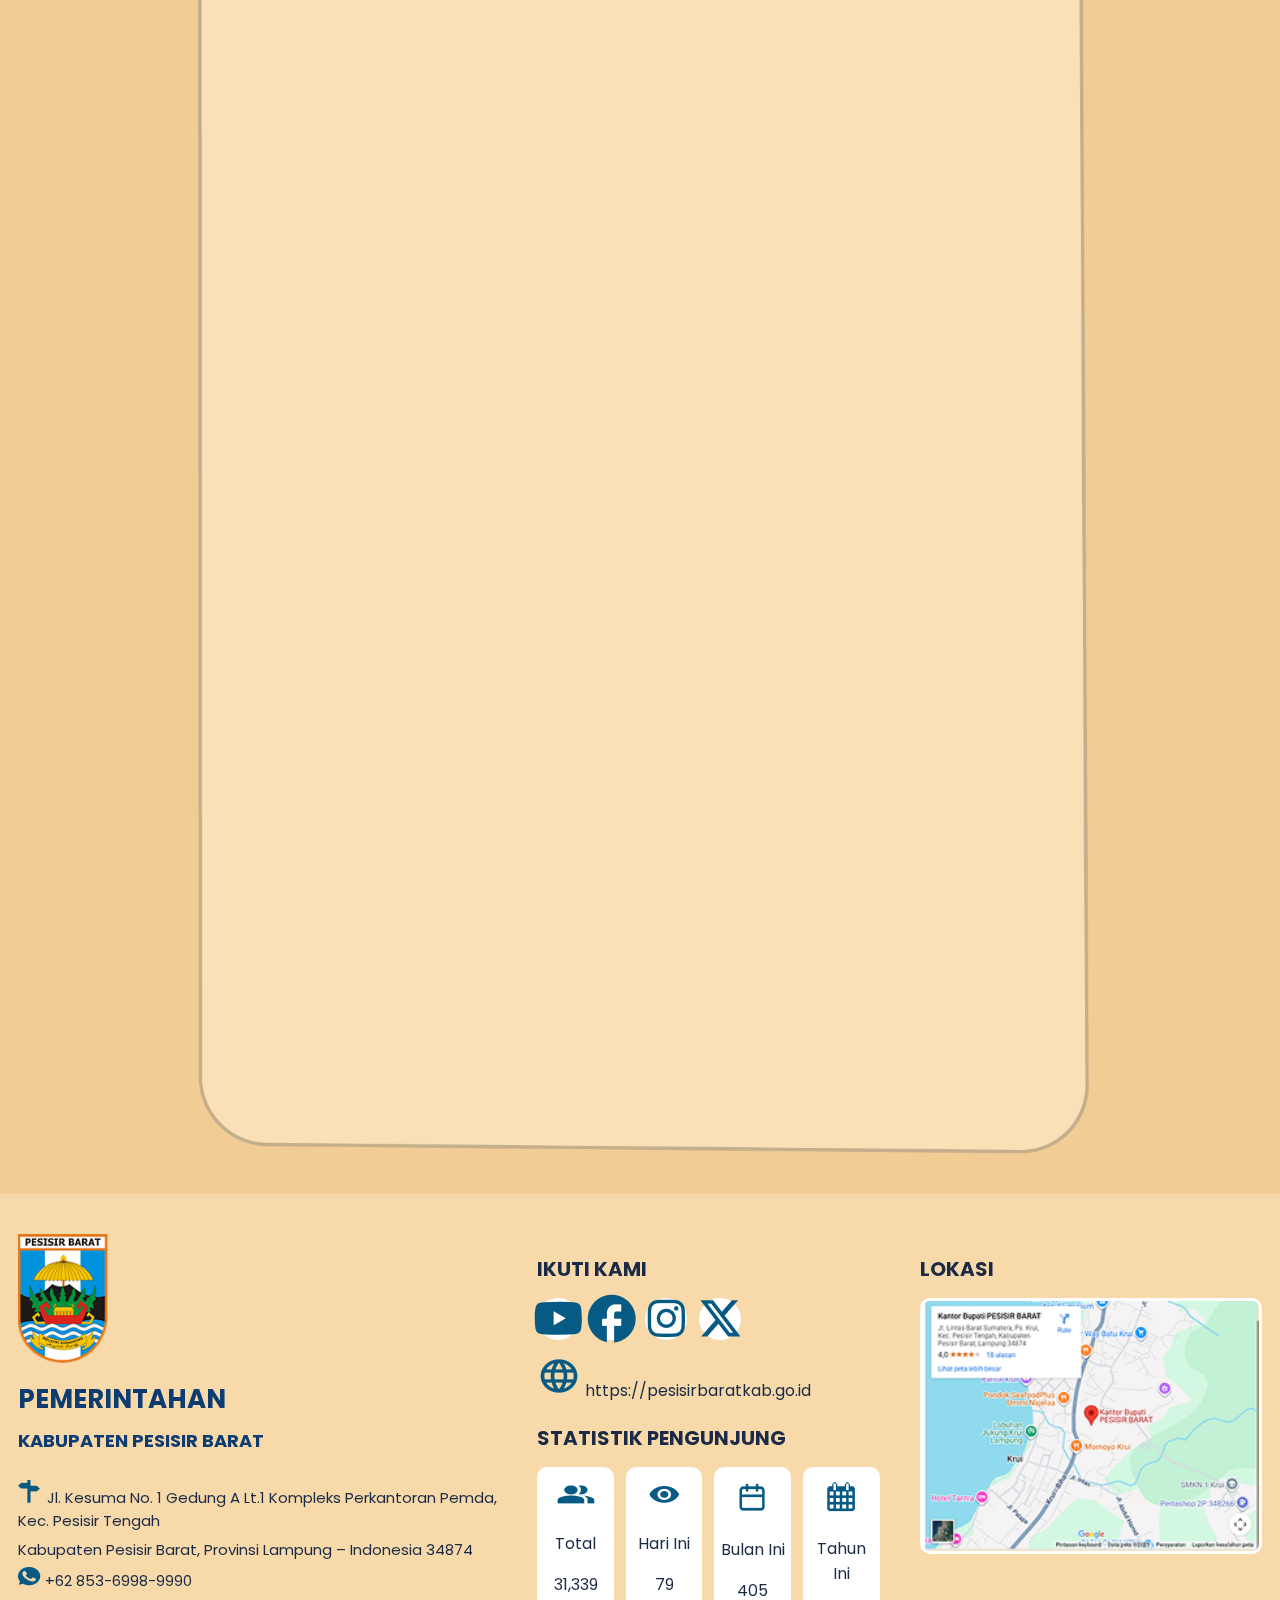
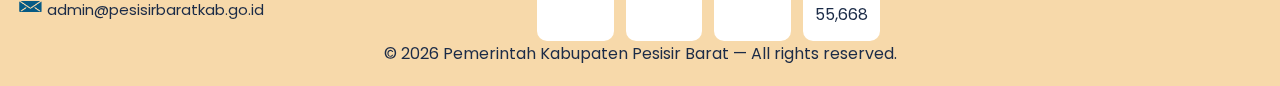
<file: pesisir modif fix/visi-misi.html>
<!DOCTYPE html>
<html lang="id">
  <head>
    <meta charset="utf-8" />
    <meta name="viewport" content="width=device-width,initial-scale=1" />
    <title>Pesisir Barat — Profil</title>

    <!-- Fonts -->
    <link
      href="https://fonts.googleapis.com/css2?family=Cinzel:wght@400;700&family=Poppins:wght@300;400;600&display=swap"
      rel="stylesheet"
    />

    <!-- Styles -->
    <link rel="stylesheet" href="sejarah.css" />
    <style>
      .logo-wrapper {
        display: flex;
        justify-content: center; /* posisi horizontal tengah */
        margin-bottom: 20px; /* jarak dengan paragraf */
      }

      .logo-wrapper img {
        max-width: 500px; /* optional: atur ukuran logo */
        height: auto;
        width: 300px;
      }
      .content-header {
        display: flex;
        align-items: center;
        gap: 10px;
      }

      .section-title {
        display: flex;
        flex-direction: column;
        font-size: 30px;
        font-weight: 700;
        font-style: italic;
        line-height: 1.3;
      }
    </style>
    <!-- meta for theme-color -->
    <meta name="theme-color" content="#e9caa2" />
  </head>
  <body>
    <!-- DARI SINI -->
    <!-- TOP BAR / HERO -->
    <header class="hero">
      <div class="hero-overlay"></div>

      <div class="hero-top container">
        <!-- Welcome Text (Center) -->
        <div class="hero-content">
          <h1 class="hero-title">SELAMAT DATANG DI WEBSITE RESMI</h1>
          <h2 class="hero-subtitle">KABUPATEN PESISIR BARAT</h2>
        </div>

        <div class="hero-bottom">
          <div class="official left-official">
            <img
              src="assets/img/bupati.png"
              alt="bupati"
              class="official-photo"
            />
          </div>

          <div class="hero-center">
            <img src="assets/img/logo.png" alt="logo" class="logo-center" onclick="window.location.href='index.html'" style="cursor: pointer;" />
            <h1>NEGERI PARA SAI BATIN DAN ULAMA</h1>

            <div class="search">
              <input type="search" placeholder="Search..." id="searchInput" />
              <button id="searchBtn" aria-label="search">🔍</button>
            </div>
          </div>

          <div class="official right-official">
            <img
              src="assets/img/wakil.png"
              alt="wakil"
              class="official-photo"
            />
          </div>
        </div>
      </div>

      <!-- sampe sini -->
      <!-- HAMBURGER (MOBILE ONLY) -->
      <div class="hamburger" id="hamburgerBtn">☰</div>

      <!-- NAVIGATION -->
      <nav class="main-nav">
        <div class="nav-item" onclick="window.location.href='sejarah.html'">
          SEJARAH
        </div>
        <div class="nav-item" onclick="window.location.href='lambang.html'">
          LAMBANG
        </div>
        <div class="nav-item dropdown">
          <button class="dropbtn">PEMERINTAHAN ▾</button>
          <ul class="dropdown-menu">
            <li>
              <div
                class="nav-item"
                onclick="window.location.href='profil_bupati.html'"
              >
                BUPATI
              </div>
            </li>
            <li>
              <div
                class="nav-item"
                onclick="window.location.href='profil_wabup.html'"
              >
                WAKIL BUPATI
              </div>
            </li>
            <li>
              <div
                class="nav-item"
                onclick="window.location.href='visi-misi.html'"
              >
                VISI MISI
              </div>
            </li>
          </ul>
        </div>
      </nav>
    </header>

    <!-- MAIN CONTENT -->
    <main>
      <div class="main-content">
        <!-- HEADER berada di area background pink -->
        <div class="content-header header-top">
          <img src="assets/ikan.png" alt="Logo Ikan" class="logo-ikan" />
          <span class="divider">|</span>

          <div class="section-title">
            <div>Visi & Misi</div>
            <div>Pemerintah Kabupaten Pesisir Barat</div>
            <div>2025 - 2029</div>
          </div>
        </div>

        <section class="content" aria-label="Deskripsi lambang">
          <p>
            visi : “TERWUJUDNYA PESISIR BARAT YANG SEJAHTERA, MAJU, MADANI DAN
            RELIGIUS SEBAGAI DESTINASI WISATA TERDEPAN”.  <br />
            Misi :  <br />
            1. Mengembangkan Infrastruktur yang Berketahanan Pangan dan Tangguh
            Bencana serta Berkelanjutan <br />
            2. Mendorong Pertumbuhan Ekonomi yang Berbasis Sumber Daya Alam dan
            Ekonomi Kerakyatan <br />
            3. Memperkuat Sumber Daya Manusia yang Berkualitas dan Berdaya Saing
            <br />
            4. Mewujudkan Kehidupan Masyarakat yang Harmonis dan Berbudaya 5.
            Meningkatkan Kualitas Tata Kelola Pemerintahan dan Pelayanan Publik
          </p>
        </section>
      </div>
    </main>

    <!-- FOOTER -->
    <footer class="site-footer">
      <div class="container footer-grid">
        <!-- ABOUT -->
        <div class="footer-about">
          <img src="assets/img/logo-small.png" alt="logo" class="footer-logo" />

          <h2 class="footer-title">
            PEMERINTAHAN <br />
            <span>KABUPATEN PESISIR BARAT</span>
          </h2>

          <div class="footer-address">
            <p>
              <img src="assets/map.png" />
              Jl. Kesuma No. 1 Gedung A Lt.1 Kompleks Perkantoran Pemda, Kec.
              Pesisir Tengah
            </p>
            <p>Kabupaten Pesisir Barat, Provinsi Lampung – Indonesia 34874</p>

            <p><img src="assets/wa.png" alt="" /> +62 853-6998-9990</p>
            <p>
              <img src="assets/email.png" style="width: 25px" alt="" />
              admin@pesisirbaratkab.go.id
            </p>
          </div>
        </div>

        <!-- IKUTI KAMI -->
        <div class="footer-follow">
          <h3 class="footer-heading">IKUTI KAMI</h3>

          <div class="social-icons">
            <a href="#"><img src="assets/youtube.png" alt="yt" /></a>
            <a href="#"><img src="assets/facebook.png" alt="fb" /></a>
            <a href="#"><img src="assets/instagram.png" alt="ig" /></a>
            <a href="#"><img src="assets/twitter.png" alt="tw" /></a>
          </div>

          <p class="link-website">
            <img src="assets/web.png" alt="" /> https://pesisirbaratkab.go.id
          </p>

          <h3 class="footer-heading">STATISTIK PENGUNJUNG</h3>

          <div class="visitor-stats">
            <div>
              <img src="assets/group.png" alt="" />
              <p>Total</p>
              <span>31,339</span>
            </div>
            <div>
              <img src="assets/eye.png" alt="" />
              <p>Hari Ini</p>
              <span>79</span>
            </div>
            <div>
              <img src="assets/calender.png" alt="" />
              <p>Bulan Ini</p>
              <span>405</span>
            </div>
            <div>
              <img src="assets/calender-solid.png" alt="" />
              <p>Tahun Ini</p>
              <span>55,668</span>
            </div>
          </div>
        </div>

        <!-- MAP -->
        <div class="footer-map">
          <h3 class="footer-heading">LOKASI</h3>
          <img src="assets/lokasi.png" class="map-img" alt="Map" />
        </div>
      </div>

      <!-- BOTTOM -->
      <div class="footer-bottom" style="text-align: center">
        © <span id="year"></span> Pemerintah Kabupaten Pesisir Barat — All
        rights reserved.
      </div>
    </footer>

    <!-- Scripts -->
    <script src="script.js"></script>
    <script>
      // === JS (inlined) ===
      // small interaction: click or press Enter/Space on emblem to toggle subtle enlarge class
      (function () {
        var emblem = document.getElementById("emblem");
        if (!emblem) return;

        emblem.addEventListener("click", function () {
          emblem.classList.toggle("enlarged");
        });

        emblem.addEventListener("keydown", function (e) {
          if (e.key === "Enter" || e.key === " ") {
            e.preventDefault();
            emblem.classList.toggle("enlarged");
          }
        });

        // tahun footer
        var y = new Date().getFullYear();
        var el = document.getElementById("year");
        if (el) el.textContent = y;
      })();
    </script>
    <script>
      // HAMBURGER MENU TOGGLE
      const hamburger = document.getElementById("hamburgerBtn");
      const mainNav = document.querySelector(".main-nav");

      if (hamburger && mainNav) {
        hamburger.addEventListener("click", () => {
          mainNav.classList.toggle("open");
        });
      }

      // Dropdown Logic
      document.querySelectorAll(".nav-item.dropdown").forEach((drop) => {
        const btn = drop.querySelector(".dropbtn");
        if(btn){
            btn.addEventListener("click", function (e) {
              e.stopPropagation();
              drop.classList.toggle("open");
            });
        }
      });
      document.addEventListener("click", function () {
        document.querySelectorAll(".nav-item.dropdown.open").forEach((d) => d.classList.remove("open"));
      });
    </script>
  </body>
</html>
</file>
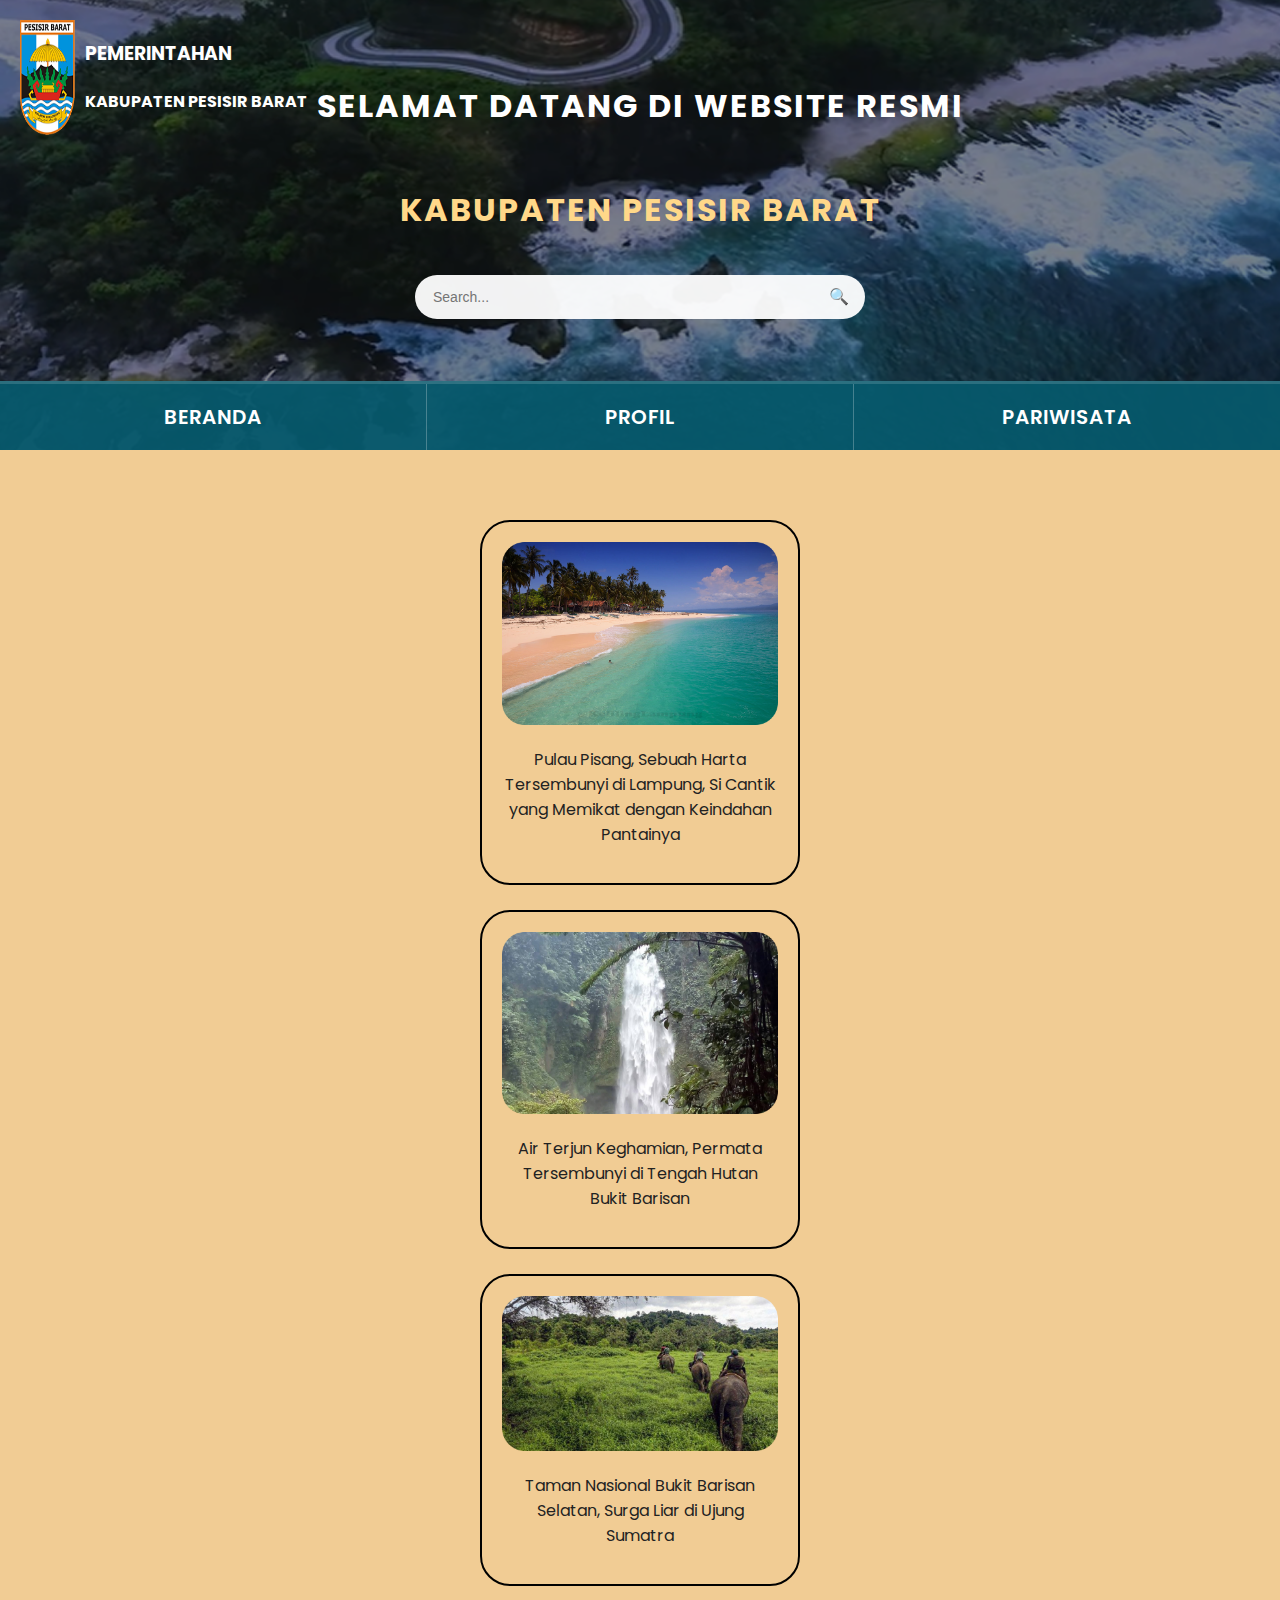
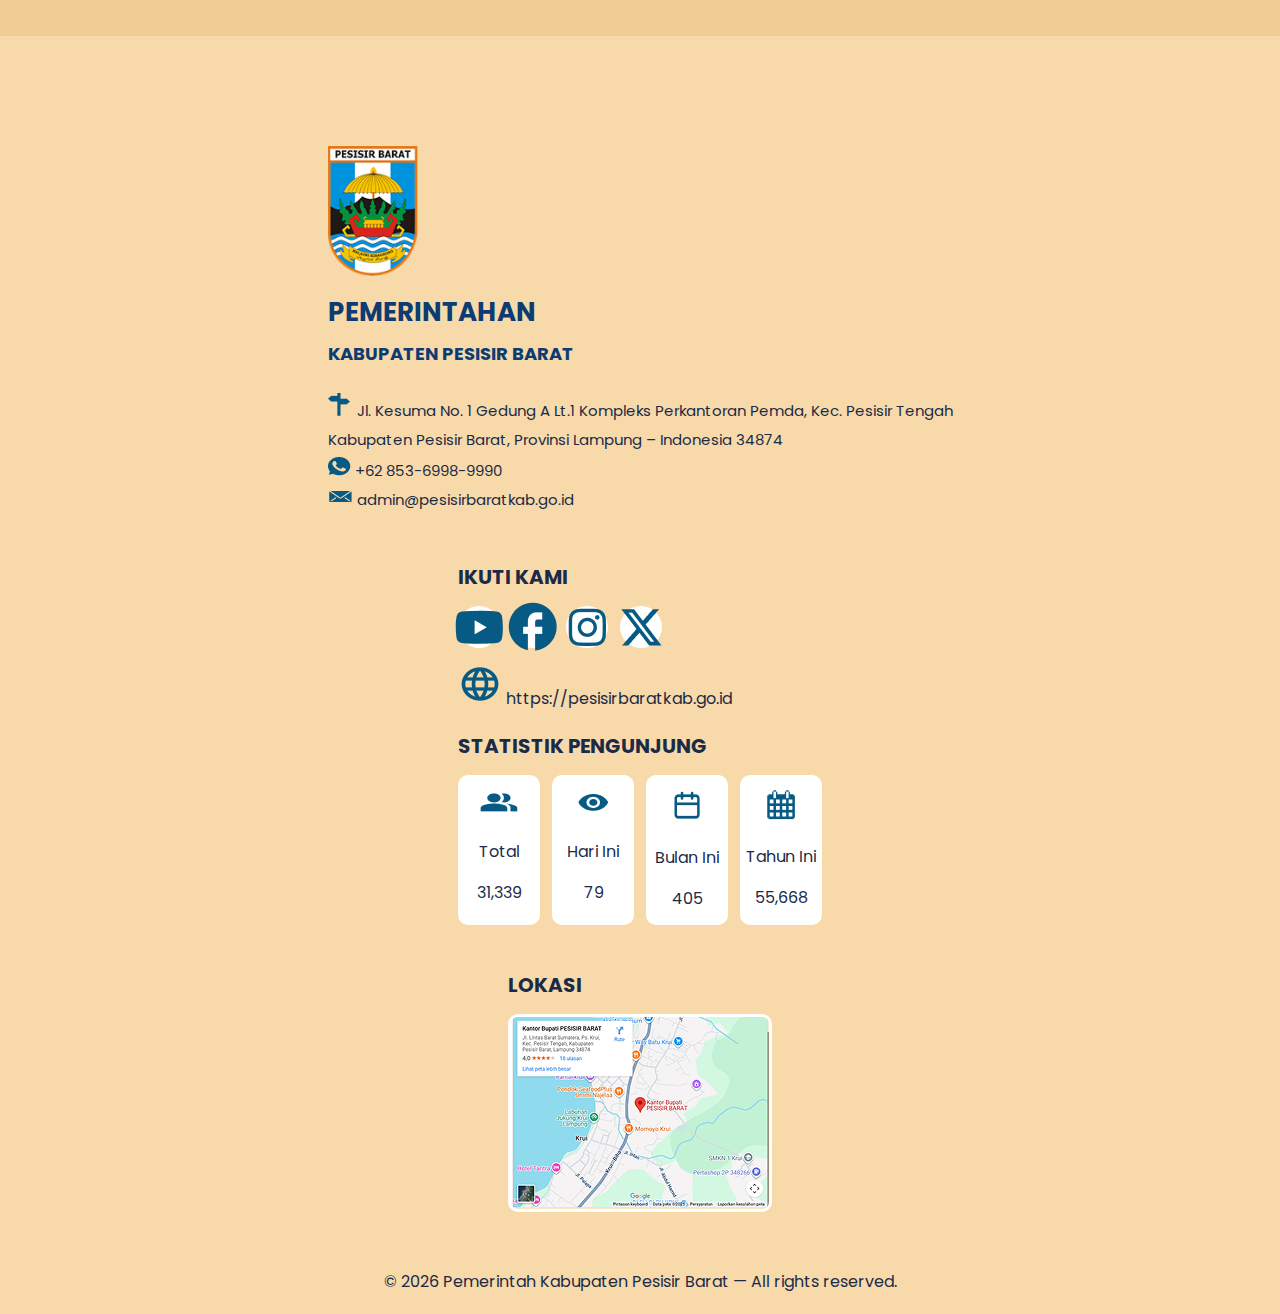
<file: pesisir modif fix/wisata-alam.html>
<!DOCTYPE html>
<html lang="id">
  <head>
    <meta charset="utf-8" />
    <meta name="viewport" content="width=device-width,initial-scale=1" />
    <title>Pesisir Barat</title>

    <!-- Fonts -->
    <link
      href="https://fonts.googleapis.com/css2?family=Cinzel:wght@400;700&family=Poppins:wght@300;400;600&display=swap"
      rel="stylesheet"
    />
    <link rel="stylesheet" href="pariwisata.css" />
    <style>
      .container {
        display: flex;
        flex-direction: column; /* semua box ke bawah */
        align-items: center; /* posisi box di tengah */
        gap: 25px; /* jarak antar box */
        margin-top: 40px;
        padding-top: 30px;
        padding-bottom: 50px;
      }

      .box {
        width: 320px;
        border: 2px solid #000;
        border-radius: 30px;
        padding: 20px;
        text-align: center;

      }

      .box-img {
        width: 100%;
        border-radius: 20px;
      }

      .box-desc {
        margin-top: 15px;
        font-size: 16px;
      }
    
    </style>
    <meta name="theme-color" content="#e9caa2" />
  </head>
  <body>
    <header class="hero">
      <!-- LEFT HEADER -->
      <div class="hero-header">
        <img src="assets/img/logo-small.png" class="hero-logo" onclick="window.location.href='index.html'" style="cursor: pointer;" />
        <div class="hero-text">
          <h3>PEMERINTAHAN</h3>
          <h4>KABUPATEN PESISIR BARAT</h4>
        </div>
      </div>

      <!-- CENTER TITLES -->
      <div class="hero-center">
        <h1>SELAMAT DATANG DI WEBSITE RESMI</h1>
        <h2>KABUPATEN PESISIR BARAT</h2>
        <div class="search">
              <input type="search" placeholder="Search..." id="searchInput" />
              <button id="searchBtn" aria-label="search">🔍</button>
            </div>
      </div>

      <!-- HAMBURGER (MOBILE ONLY) -->
      <div class="hamburger" id="hamburgerBtn">☰</div>

      <!-- NAVIGATION -->
      <nav class="main-nav">
        <div class="nav-item" onclick="window.location.href='index.html'">
          BERANDA
        </div>
        <div class="nav-item" onclick="window.location.href='profil.html'">
          PROFIL
        </div>
        <div class="nav-item" onclick="window.location.href='pariwisata.html'">
          PARIWISATA
        </div>
      </nav>
    </header>

    <!-- MAIN: gunakan .container agar konten tidak mepet -->
    <main class="container">
      <div class="box">
        <img
          src="assets/pulau-pisang.png"
          alt="Gambar Wisata"
          class="box-img"
        />
        <p class="box-desc">
          Pulau Pisang, Sebuah Harta Tersembunyi di Lampung, Si Cantik yang
          Memikat dengan Keindahan Pantainya
        </p>
      </div>

      <div class="box">
        <img src="assets/airterjun.png" alt="Gambar Wisata" class="box-img" />
        <p class="box-desc">
          Air Terjun Keghamian, Permata Tersembunyi di Tengah Hutan Bukit
          Barisan
        </p>
      </div>

      <div class="box">
        <img
          src="assets/bukitbarisan.png"
          alt="Gambar Wisata"
          class="box-img"
        />
        <p class="box-desc">
          Taman Nasional Bukit Barisan Selatan, Surga Liar di Ujung Sumatra
        </p>
      </div>
    </main>

    <footer class="site-footer">
      <div class="container footer-grid">
        <!-- ABOUT -->
        <div class="footer-about">
          <img src="assets/img/logo-small.png" alt="logo" class="footer-logo" />

          <h2 class="footer-title">
            PEMERINTAHAN <br />
            <span>KABUPATEN PESISIR BARAT</span>
          </h2>

          <div class="footer-address">
            <p>
              <img src="assets/map.png" />
              Jl. Kesuma No. 1 Gedung A Lt.1 Kompleks Perkantoran Pemda, Kec.
              Pesisir Tengah
            </p>
            <p>Kabupaten Pesisir Barat, Provinsi Lampung – Indonesia 34874</p>

            <p><img src="assets/wa.png" alt="" /> +62 853-6998-9990</p>
            <p>
              <img src="assets/email.png" style="width: 25px" alt="" />
              admin@pesisirbaratkab.go.id
            </p>
          </div>
        </div>

        <!-- IKUTI KAMI -->
        <div class="footer-follow">
          <h3 class="footer-heading">IKUTI KAMI</h3>

          <div class="social-icons">
            <a href="#"><img src="assets/youtube.png" alt="yt" /></a>
            <a href="#"><img src="assets/facebook.png" alt="fb" /></a>
            <a href="#"><img src="assets/instagram.png" alt="ig" /></a>
            <a href="#"><img src="assets/twitter.png" alt="tw" /></a>
          </div>

          <p class="link-website">
            <img src="assets/web.png" alt="" /> https://pesisirbaratkab.go.id
          </p>

          <h3 class="footer-heading">STATISTIK PENGUNJUNG</h3>

          <div class="visitor-stats">
            <div>
              <img src="assets/group.png" alt="" />
              <p>Total</p>
              <span>31,339</span>
            </div>
            <div>
              <img src="assets/eye.png" alt="" />
              <p>Hari Ini</p>
              <span>79</span>
            </div>
            <div>
              <img src="assets/calender.png" alt="" />
              <p>Bulan Ini</p>
              <span>405</span>
            </div>
            <div>
              <img src="assets/calender-solid.png" alt="" />
              <p>Tahun Ini</p>
              <span>55,668</span>
            </div>
          </div>
        </div>

        <!-- MAP -->
        <div class="footer-map">
          <h3 class="footer-heading">LOKASI</h3>
          <img src="assets/lokasi.png" class="map-img" alt="Map" />
        </div>
      </div>

      <!-- BOTTOM -->
      <div class="footer-bottom" style="text-align: center">
        © <span id="year"></span> Pemerintah Kabupaten Pesisir Barat — All
        rights reserved.
      </div>
    </footer>

    <script>
      document.getElementById("year").textContent = new Date().getFullYear();

      const track = document.getElementById("carouselTrack");
      const btnNext = document.querySelector(".btn-next");
      const btnPrev = document.querySelector(".btn-prev");

      if (btnNext && track) {
        btnNext.onclick = () => {
          track.scrollBy({ left: 500, behavior: "smooth" });
        };
      }
      if (btnPrev && track) {
        btnPrev.onclick = () => {
          track.scrollBy({ left: -500, behavior: "smooth" });
        };
      }

      // HAMBURGER MENU TOGGLE
      const hamburger = document.getElementById("hamburgerBtn");
      const mainNav = document.getElementById("mainNav");

      hamburger.addEventListener("click", () => {
        mainNav.classList.toggle("open");
      });
    </script>
    <script>
      document.querySelectorAll(".nav-item.dropdown").forEach((drop) => {
        const btn = drop.querySelector(".dropbtn");

        btn.addEventListener("click", function (e) {
          e.stopPropagation();
          drop.classList.toggle("open");
        });
      });

      document.addEventListener("click", function () {
        document
          .querySelectorAll(".nav-item.dropdown.open")
          .forEach((d) => d.classList.remove("open"));
      });
    </script>
  </body>
</html>
</file>
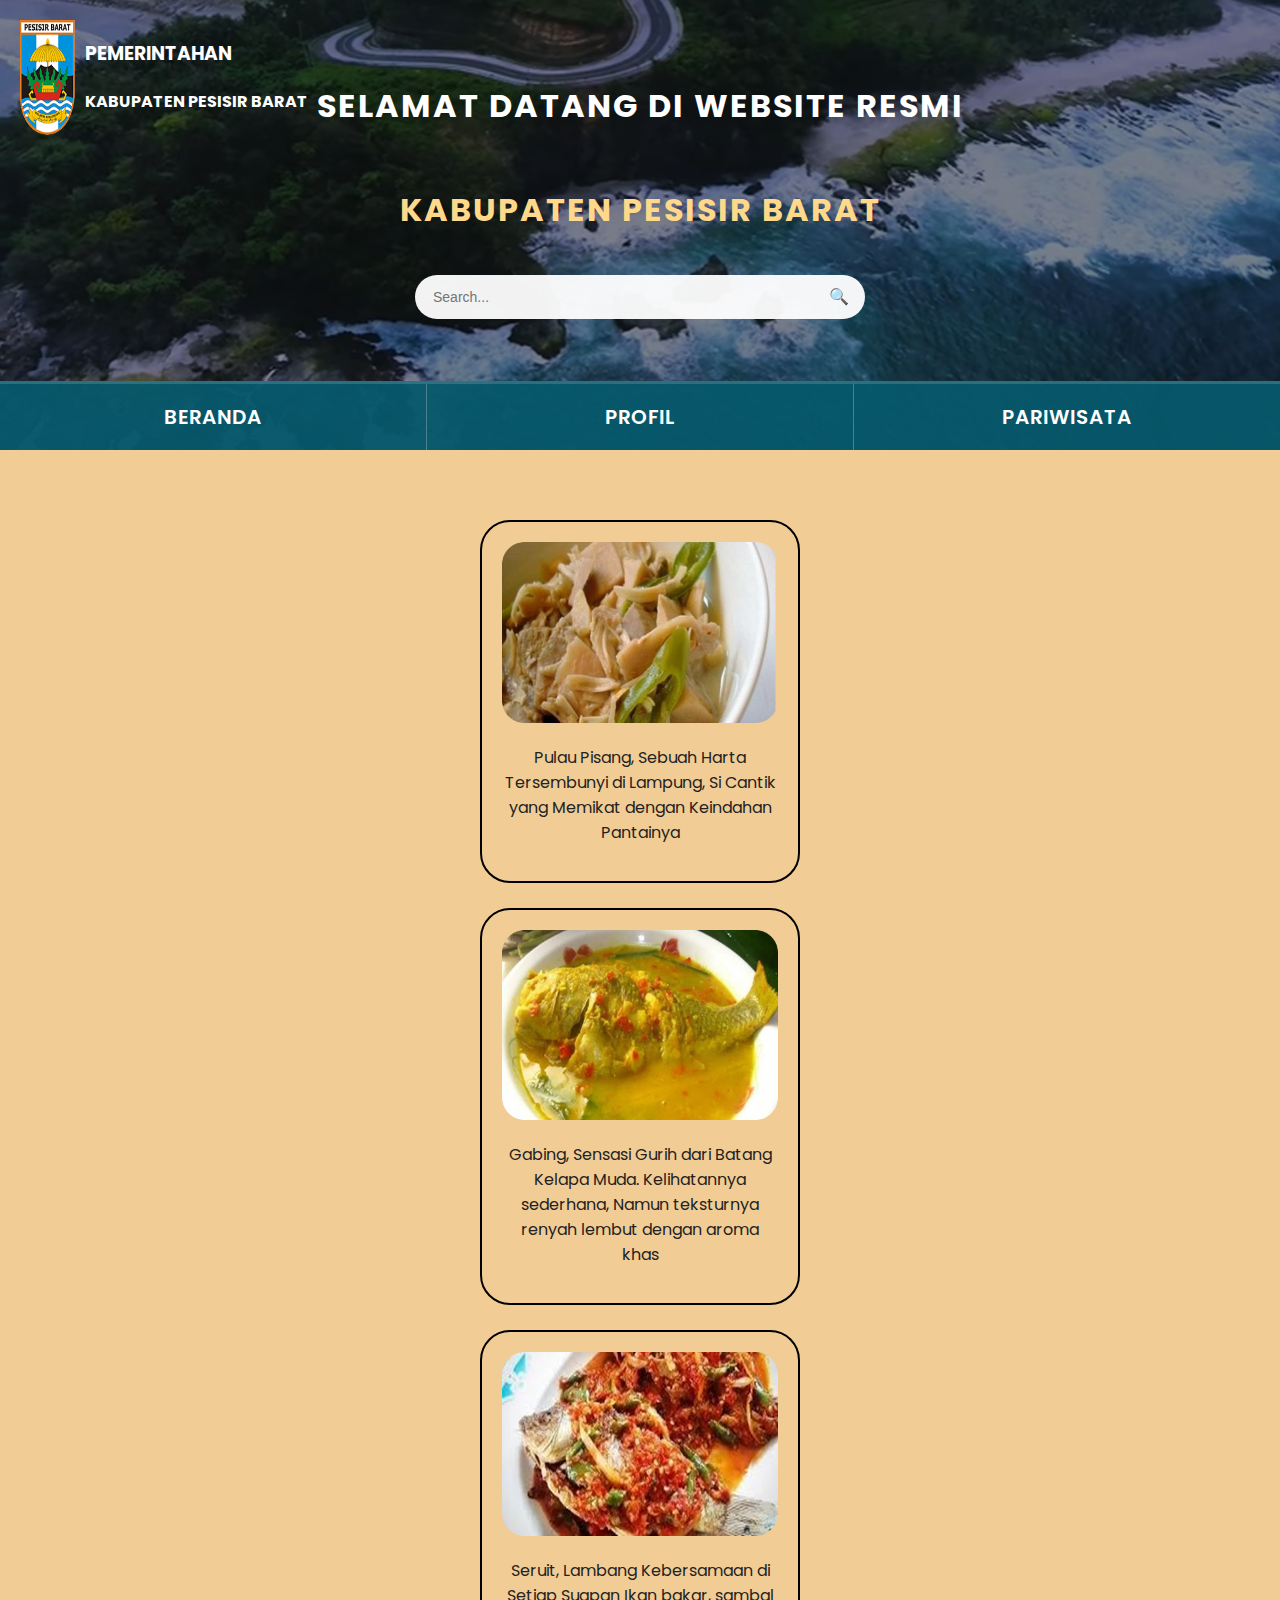
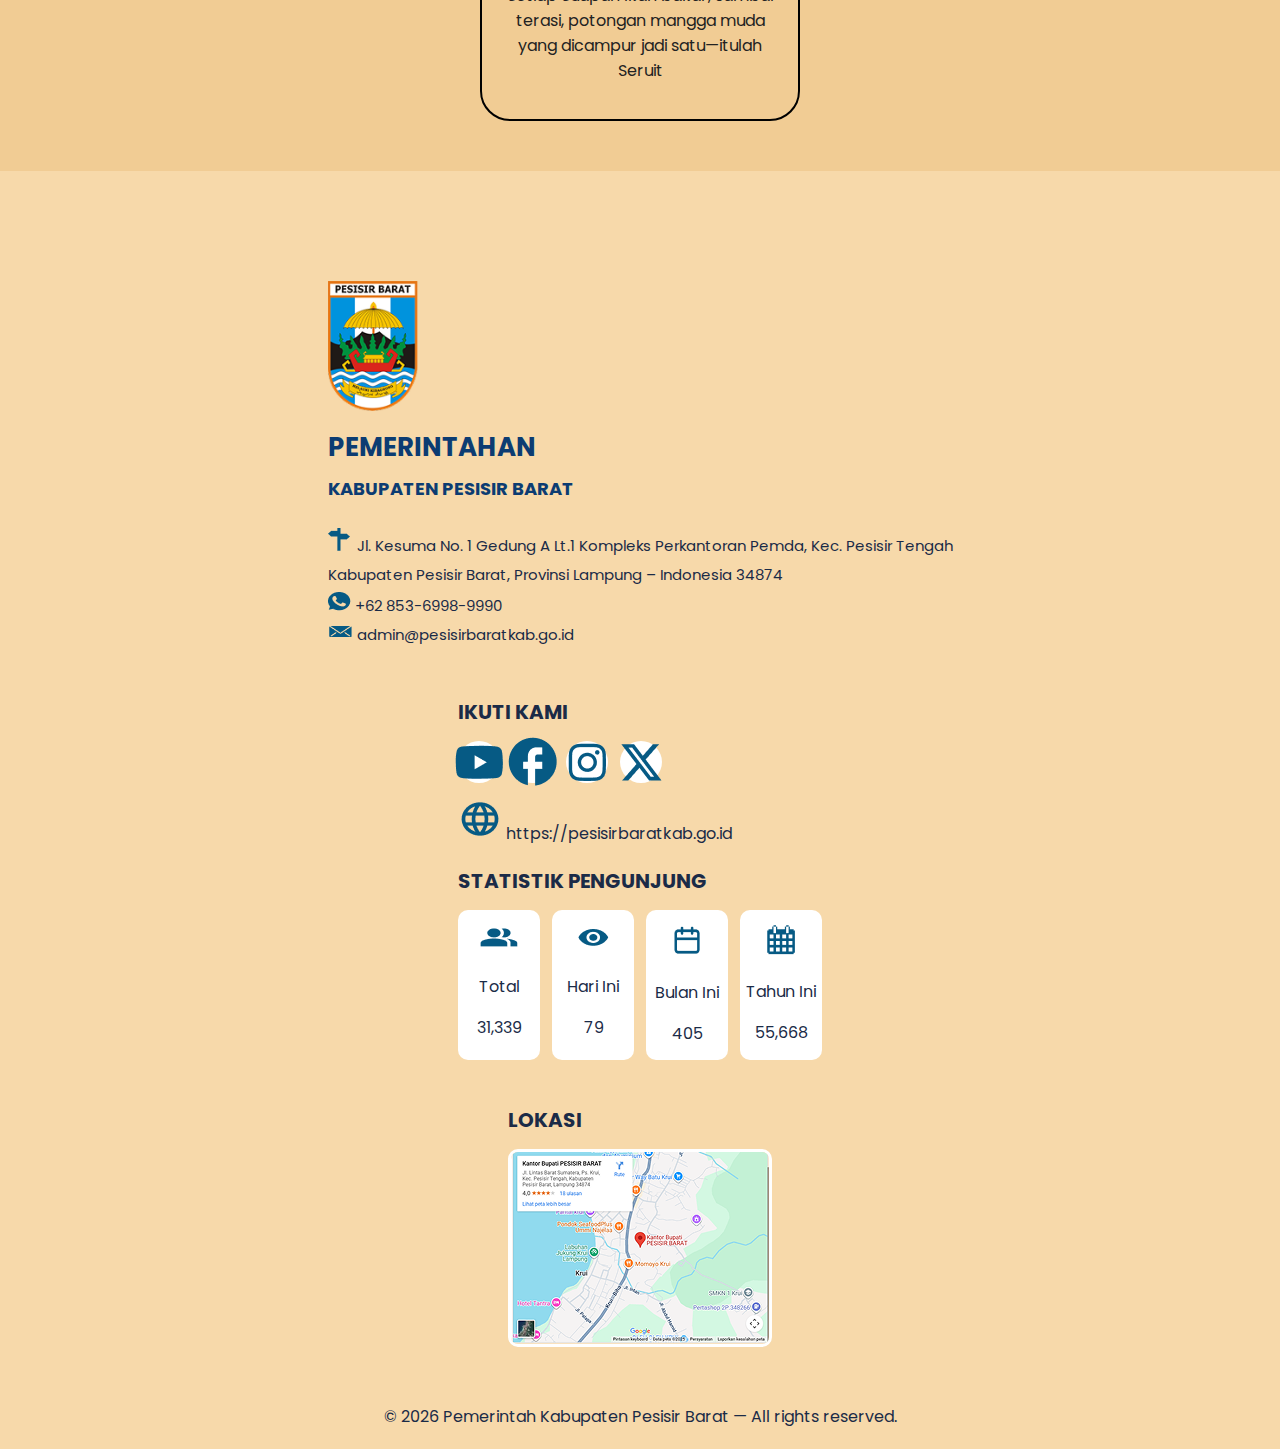
<file: pesisir modif fix/wisata-kuliner.html>
<!DOCTYPE html>
<html lang="id">
  <head>
    <meta charset="utf-8" />
    <meta name="viewport" content="width=device-width,initial-scale=1" />
    <title>Pesisir Barat</title>

    <!-- Fonts -->
    <link
      href="https://fonts.googleapis.com/css2?family=Cinzel:wght@400;700&family=Poppins:wght@300;400;600&display=swap"
      rel="stylesheet"
    />
    <link rel="stylesheet" href="pariwisata.css" />
    <style>
      .container {
        display: flex;
        flex-direction: column; /* semua box ke bawah */
        align-items: center; /* posisi box di tengah */
        gap: 25px; /* jarak antar box */
        margin-top: 40px;
        padding-top: 30px;
        padding-bottom: 50px;
      }

      .box {
        width: 320px;
        border: 2px solid #000;
        border-radius: 30px;
        padding: 20px;
        text-align: center;
      }

      .box-img {
        width: 100%;
        border-radius: 20px;
      }

      .box-desc {
        margin-top: 15px;
        font-size: 16px;
      }
 
    </style>
    <meta name="theme-color" content="#e9caa2" />
  </head>
  <body>
    <header class="hero">
      <!-- LEFT HEADER -->
      <div class="hero-header">
        <img src="assets/img/logo-small.png" class="hero-logo" onclick="window.location.href='index.html'" style="cursor: pointer;" />
        <div class="hero-text">
          <h3>PEMERINTAHAN</h3>
          <h4>KABUPATEN PESISIR BARAT</h4>
        </div>
      </div>

      <!-- CENTER TITLES -->
      <div class="hero-center">
        <h1>SELAMAT DATANG DI WEBSITE RESMI</h1>
        <h2>KABUPATEN PESISIR BARAT</h2>
        <div class="search">
          <input type="search" placeholder="Search..." id="searchInput" />
          <button id="searchBtn" aria-label="search">🔍</button>
        </div>
      </div>

      <!-- HAMBURGER (MOBILE ONLY) -->
      <div class="hamburger" id="hamburgerBtn">☰</div>

      <!-- NAVIGATION -->
       <nav class="main-nav">
        <div class="nav-item" onclick="window.location.href='index.html'">
          BERANDA
        </div>
        <div class="nav-item" onclick="window.location.href='profil.html'">
          PROFIL
        </div>
        <div class="nav-item" onclick="window.location.href='pariwisata.html'">
          PARIWISATA
        </div>
      </nav>
    </header>

    <!-- MAIN: gunakan .container agar konten tidak mepet -->
    <main class="container">
      <div class="box">
        <img src="assets/gabing.png" alt="Gambar Wisata" class="box-img" />
        <p class="box-desc">
          Pulau Pisang, Sebuah Harta Tersembunyi di Lampung, Si Cantik yang
          Memikat dengan Keindahan Pantainya
        </p>
      </div>

      <div class="box">
        <img src="assets/tempoyak.png" alt="Gambar Wisata" class="box-img" />
        <p class="box-desc">
          Gabing, Sensasi Gurih dari Batang Kelapa Muda. Kelihatannya sederhana,
          Namun teksturnya renyah lembut dengan aroma khas
        </p>
      </div>

      <div class="box">
        <img src="assets/seruit.png" alt="Gambar Wisata" class="box-img" />
        <p class="box-desc">
          Seruit, Lambang Kebersamaan di Setiap Suapan Ikan bakar, sambal
          terasi, potongan mangga muda yang dicampur jadi satu—itulah Seruit
        </p>
      </div>
    </main>

    <footer class="site-footer">
      <div class="container footer-grid">
        <!-- ABOUT -->
        <div class="footer-about">
          <img src="assets/img/logo-small.png" alt="logo" class="footer-logo" />

          <h2 class="footer-title">
            PEMERINTAHAN <br />
            <span>KABUPATEN PESISIR BARAT</span>
          </h2>

          <div class="footer-address">
            <p>
              <img src="assets/map.png" />
              Jl. Kesuma No. 1 Gedung A Lt.1 Kompleks Perkantoran Pemda, Kec.
              Pesisir Tengah
            </p>
            <p>Kabupaten Pesisir Barat, Provinsi Lampung – Indonesia 34874</p>

            <p><img src="assets/wa.png" alt="" /> +62 853-6998-9990</p>
            <p>
              <img src="assets/email.png" style="width: 25px" alt="" />
              admin@pesisirbaratkab.go.id
            </p>
          </div>
        </div>

        <!-- IKUTI KAMI -->
        <div class="footer-follow">
          <h3 class="footer-heading">IKUTI KAMI</h3>

          <div class="social-icons">
            <a href="#"><img src="assets/youtube.png" alt="yt" /></a>
            <a href="#"><img src="assets/facebook.png" alt="fb" /></a>
            <a href="#"><img src="assets/instagram.png" alt="ig" /></a>
            <a href="#"><img src="assets/twitter.png" alt="tw" /></a>
          </div>

          <p class="link-website">
            <img src="assets/web.png" alt="" /> https://pesisirbaratkab.go.id
          </p>

          <h3 class="footer-heading">STATISTIK PENGUNJUNG</h3>

          <div class="visitor-stats">
            <div>
              <img src="assets/group.png" alt="" />
              <p>Total</p>
              <span>31,339</span>
            </div>
            <div>
              <img src="assets/eye.png" alt="" />
              <p>Hari Ini</p>
              <span>79</span>
            </div>
            <div>
              <img src="assets/calender.png" alt="" />
              <p>Bulan Ini</p>
              <span>405</span>
            </div>
            <div>
              <img src="assets/calender-solid.png" alt="" />
              <p>Tahun Ini</p>
              <span>55,668</span>
            </div>
          </div>
        </div>

        <!-- MAP -->
        <div class="footer-map">
          <h3 class="footer-heading">LOKASI</h3>
          <img src="assets/lokasi.png" class="map-img" alt="Map" />
        </div>
      </div>

      <!-- BOTTOM -->
      <div class="footer-bottom" style="text-align: center">
        © <span id="year"></span> Pemerintah Kabupaten Pesisir Barat — All
        rights reserved.
      </div>
    </footer>

    <script>
      document.getElementById("year").textContent = new Date().getFullYear();

      const track = document.getElementById("carouselTrack");
      const btnNext = document.querySelector(".btn-next");
      const btnPrev = document.querySelector(".btn-prev");

      if (btnNext && track) {
        btnNext.onclick = () => {
          track.scrollBy({ left: 500, behavior: "smooth" });
        };
      }
      if (btnPrev && track) {
        btnPrev.onclick = () => {
          track.scrollBy({ left: -500, behavior: "smooth" });
        };
      }

      // HAMBURGER MENU TOGGLE
      const hamburger = document.getElementById("hamburgerBtn");
      const mainNav = document.getElementById("mainNav");

      hamburger.addEventListener("click", () => {
        mainNav.classList.toggle("open");
      });
    </script>
    <script>
      document.querySelectorAll(".nav-item.dropdown").forEach((drop) => {
        const btn = drop.querySelector(".dropbtn");

        btn.addEventListener("click", function (e) {
          e.stopPropagation();
          drop.classList.toggle("open");
        });
      });

      document.addEventListener("click", function () {
        document
          .querySelectorAll(".nav-item.dropdown.open")
          .forEach((d) => d.classList.remove("open"));
      });
    </script>
  </body>
</html>
</file>
<file: pesisir modif fix/sejarah.css>
/* --- GLOBAL --- */
* {
  box-sizing: border-box;
}

html,
body {
  height: 100%;
}

body {
  font-family: "Poppins", system-ui, -apple-system, "Segoe UI", Roboto,
    "Helvetica Neue", Arial;
  margin: 0;
  color: #222;
  background-color: #f1cc94;
  -webkit-font-smoothing: antialiased;
  -moz-osx-font-smoothing: grayscale;
}

/* Container */
.container {
  max-width: var(--container);
  margin: 0 auto;
  padding: 0 18px;
}

/* --- HERO AREA --- */
.hero {
  position: relative;
  min-height: 360px;
  background-image: url("./assets/img/hero.png");
  background-size: cover;
  background-position: center;
  color: #fff;
  display: flex;
  flex-direction: column;
  justify-content: flex-end;

  /* FIX: hero tidak ketutup navbar */
  padding-bottom: 120px;
}

.hero-overlay {
  position: absolute;
  inset: 0;
  background: linear-gradient(
    180deg,
    rgba(18, 38, 47, 0.25),
    rgba(5, 16, 21, 0.6)
  );
  mix-blend-mode: multiply;
}

.hero-top {
  position: relative;
  width: 100%;
  display: flex;
  flex-direction: column;
  gap: 16px;
  padding: 24px;
}

.hero-top .hero-content {
  text-align: center;
}

/* ------------------------------------------------ */
/* FOTO BUPATI & WAKIL - PERBAIKAN UTAMA            */
/* ------------------------------------------------ */
.hero-bottom {
  display: flex;
  align-items: center;
  justify-content: space-between; /* memberi jarak kiri–kanan */
  padding: 0 40px; /* spasi kiri dan kanan agar tidak mepet */
}

.official {
  display: flex;
  justify-content: center;
  align-items: center;
  width: 180px; /* area foto */
}

.official-photo {
  width: 150px; /* ukuran diperbesar */
  height: auto;
  object-fit: contain;
  transform: translateY(10px); /* sedikit turun agar proporsional */
}

/* jarak supaya tidak terlalu nempel ke hero center */
.left-official {
  margin-right: 20px;
}
.right-official {
  margin-left: 20px;
}

/* ------------------------------------------------ */
/* HERO CENTER CONTENT                              */
/* ------------------------------------------------ */
.hero-center {
  text-align: center;
  flex: 1;
  display: flex;
  flex-direction: column;
  align-items: center;
  gap: 10px;
}

.logo-center {
  width: 70px;
  height: 70px;
  object-fit: contain;
}

.hero-center h1 {
  margin: 0;
  font-family: "Cinzel", serif;
  font-size: 18px;
  letter-spacing: 1.6px;
  text-transform: uppercase;
}

/* ------------------------------------------------ */
/* RESPONSIVE                                        */
/* ------------------------------------------------ */
@media (max-width: 768px) {
  .hero-bottom {
    padding: 0 10px;
  }

  .official {
    width: 120px;
  }

  .official-photo {
    width: 110px;
  }
}

/* Search */
.search {
  display: flex;
  align-items: center;
  background: rgba(255, 255, 255, 0.95);
  padding: 6px;
  border-radius: 30px;
  margin-top: 6px;
  width: 320px;
  max-width: 70%;
}

.search input {
  border: 0;
  outline: none;
  padding: 8px 12px;
  background: transparent;
  font-size: 14px;
  width: 100%;
}

.search button {
  border: 0;
  background: transparent;
  cursor: pointer;
  font-size: 16px;
  padding: 6px 10px;
}

/* ===== NAVBAR ===== */
.main-nav {
  position: absolute;
  bottom: 0;
  left: 50%;
  transform: translateX(-50%);
  width: 100%;
  display: flex;
  justify-content: center;
  align-items: stretch;
  background: rgba(6, 88, 107, 0.95);
  border-top: 3px solid rgba(255, 255, 255, 0.15);
  z-index: 100;
}

/* NAV ITEM */
.main-nav .nav-item {
  flex: 1;
  text-align: center;
  padding: 18px 12px;
  color: #fff;
  font-weight: 600;
  letter-spacing: 1px;
  border-right: 1px solid rgba(255, 255, 255, 0.25);
  display: flex;
  justify-content: center;
  align-items: center;
  transition: 0.2s;
  font-size: 20px;
  cursor: pointer;
}

.main-nav .nav-item:last-child {
  border-right: none;
}

.main-nav .nav-item:hover {
  background: rgba(0, 92, 114, 0.9);
}

/* ----------------------------------- */
/* DROPDOWN FIXED                      */
/* ----------------------------------- */

.nav-item.dropdown {
  position: relative;
}

.dropbtn {
  background: transparent;
  border: none;
  width: 100%;
  height: 100%;
  padding: 18px 12px;
  color: #fff;
  font-weight: 600;
  letter-spacing: 1px;
  cursor: pointer;
  font-size: 20px;
}

/* Menu Dropdown */
.dropdown-menu {
  display: none;
  position: absolute;
  top: 100%; /* Tepat di bawah tombol */
  left: 0;
  min-width: 180px;
  background: rgba(6, 88, 107, 0.95);
  padding: 6px 0;
  z-index: 9999;
  border-radius: 4px;

  /* FIX: jangan hilang saat mouse turun */
  pointer-events: auto;
}

.dropdown-menu li {
  list-style: none;
}

.dropdown-menu .nav-item {
  flex: none; /* Supaya ukuran tidak melar */
  border-right: none;
  justify-content: flex-start;
  padding: 12px 18px;
  font-size: 18px;
}

.dropdown-menu .nav-item:hover {
  background: rgba(0, 92, 114, 0.9);
}

/* Hover tetap ada */
.nav-item.dropdown:hover .dropdown-menu {
  display: block;
}

/* FIX: Klik juga membuka dropdown */
.nav-item.dropdown.open .dropdown-menu {
  display: block !important;
}

/* ----------------------------------- */
/* MOBILE NAV                          */
/* ----------------------------------- */

.hamburger {
  display: none;
  position: absolute;
  top: 20px;
  right: 20px;
  font-size: 36px;
  color: white;
  cursor: pointer;
  z-index: 999;
}

@media (max-width: 768px) {
  .hamburger {
    display: block;
  }

  .main-nav {
    position: absolute;
    top: 70px;
    right: 0;
    width: 220px;
    background: rgba(6, 88, 107, 0.95);
    flex-direction: column;
    display: none;
    padding-bottom: 15px;
  }

  .main-nav.open {
    display: flex;
  }

  .main-nav .nav-item,
  .dropbtn {
    font-size: 16px;
    padding: 14px;
    border-right: none;
    text-align: left;
    width: 100%;
  }

  .dropdown-menu {
    position: relative;
    background: rgba(6, 88, 107, 0.7);
  }

  .hero-center h1,
  .hero-center h2 {
    font-size: 16px !important;
    line-height: 1.3;
    padding: 0 15px;
  }
}


/* MAIN */
/* Frame: hilangkan checkerboard, gunakan gradien lembut */
.main-content {
  position: relative;
  z-index: 9;
  width: 100%;
  max-width: 1100px;
  margin: 40px auto;
  background-image: url("assets/background.png");
  background-size: contain;
  background-repeat: no-repeat;
  background-position: center top;
  padding-top: 170%;
  border-radius: 20px;
}

/* --- HEADER BERADA DI BAGIAN PINK --- */
.header-top {
  position: absolute;
  top: 4.5%;      /* Geser untuk menempatkan di area pink */
  left: 12%;      /* Sesuaikan posisi horizontal */
  display: flex;
  align-items: center;
  gap: 18px;
}

.logo-ikan {
  width: 55px;
}

.divider {
  font-size: 36px;
  font-weight: bold;
  color: #fff;
  line-height: 0;
}

.section-title {
  font-size: 32px;
  font-weight: 700;
  color: #fff;
  margin: 0;
}

/* --- PARAGRAF DI DALAM PANEL KREM --- */
.content {
  position: absolute;
  top: 15%; /* letakkan di panel krem */
  left: 50%;
  transform: translateX(-50%);
  width: 74%;
  font-size: 15px;
  color: #4b3b2b;
  text-align: justify;
  line-height: 1.7;
}

.content p {
  padding: 25px;
  font-size: 18px;
}

/* RESPONSIVE */
@media (max-width: 900px) {
  .main-content { padding-top: 220%; }
  .header-top { top: 5%; left: 10%; transform: scale(0.9); }
  .content { top: 19%; width: 85%; }
}

@media (max-width: 480px) {
  .main-content { padding-top: 250%; }
  .header-top { top: 5%; left: 8%; transform: scale(0.8); }
  .content { top: 18%; width: 92%; }
  .content p { padding: 18px; }
}

/* ============================
      FOOTER
============================ */
.site-footer {
  background: #f7d9aa;
  padding: 40px 0 20px;
  color: #1b2b47;
}

.footer-grid {
  display: grid;
  grid-template-columns: 1.4fr 1fr 1fr;
  gap: 40px;
}

.footer-logo {
  width: 90px;
}

.footer-title {
  margin-top: 10px;
  font-size: 26px;
  font-weight: 700;
  color: #0c3c72;
}

.footer-title span {
  font-size: 18px;
}

.footer-address p {
  margin: 6px 0;
  font-size: 15px;
}

.footer-heading {
  font-size: 20px;
  font-weight: 700;
  margin-bottom: 14px;
}

.social-icons {
  display: flex;
  gap: 12px;
  margin-bottom: 12px;
}

.social-icons a {
  width: 42px;
  height: 42px;
  display: flex;
  justify-content: center;
  align-items: center;
  border-radius: 50%;
  font-size: 20px;
  background: #fff;
  color: #0c3c72;
}

.social-icons a:hover {
  background: #0c3c72;
  color: #fff;
}

.visitor-stats {
  display: grid;
  grid-template-columns: repeat(4, 1fr);
  gap: 12px;
}

.visitor-stats div {
  background: #fff;
  padding: 14px 6px;
  border-radius: 10px;
  text-align: center;
}

.map-img {
  width: 100%;
  border-radius: 10px;
  border: 3px solid #fff;
}

/* --- RESPONSIVE --- */
@media (max-width: 991px) {
  .footer-grid {
    grid-template-columns: 1fr;
    text-align: left;
  }

  .visitor-stats {
    grid-template-columns: repeat(2, 1fr);
  }

  .footer-map {
    margin-top: 20px;
  }
}

@media (max-width: 820px) {
  .hero-top {
    flex-direction: column;
    gap: 10px;
    padding: 18px 0;
  }

  .official {
    max-width: unset;
    justify-content: center;
  }

  .main-nav {
    flex-wrap: wrap;
  }

  .main-nav .nav-item {
    flex: 1 1 50%;
  }

  .hero {
    min-height: 420px;

    /* tetap butuh extra padding bawah */
    padding-bottom: 140px;
  }

  .container {
    padding: 0 14px;
  }

  .card img {
    width: 140px;
    height: 110px;
  }

  .card {
    gap: 14px;
  }

  .grid {
    gap: 28px;
  }

  .footer-grid {
    grid-template-columns: 1fr;
  }

  .footer-map {
    order: 2;
  }
}

@media (max-width: 420px) {
  .search {
    width: 100%;
  }

  .hero-center h1 {
    font-size: 16px;
  }

  .intro h2 {
    font-size: 24px;
  }

  .card img {
    width: 120px;
    height: 90px;
  }

  .card .card-text h3 {
    font-size: 18px;
  }

  .official-photo {
    width: 60px;
    height: 60px;
  }

  .official-name {
    padding: 6px 8px;
    font-size: 12px;
  }
}
/* ============================
   MOBILE HERO — PERBAIKAN BESAR
   ============================ */
/* ============================
   MOBILE HERO — FOTO KIRI KANAN
   ============================ */
@media (max-width: 768px) {
  /* Hero lebih lega */
  .hero {
    min-height: 520px;
    padding-bottom: 150px;
  }

  /* Atur container hero-bottom menjadi kiri–kanan */
  .hero-bottom {
    width: 100%;
    display: flex;
    flex-direction: row; /* kiri kanan */
    justify-content: space-between;
    align-items: center;
    margin: 0 auto;
    margin-top: 10px;
    padding: 0 20px; /* tidak mepet */
  }

  .official {
    width: auto;
  }

  .official-photo {
    width: 95px; /* ukuran pas untuk HP */
    height: auto;
    object-fit: contain;
  }

  /* Hilangkan margin lama */
  .left-official,
  .right-official {
    margin: 0;
  }

  /* --- Logo di tengah --- */
  .hero-center {
    margin-top: 15px; /* agar logo turun dari foto */
  }

  .logo-center {
    width: 75px;
    height: 75px;
  }

  .hero-center h1 {
    font-size: 16px;
    line-height: 1.3;
    letter-spacing: 1.2px;
    padding: 0 10px;
  }

  /* Search bar */
  /* Search SUPER PANJANG & lebih besar */
  .search {
    width: 100% !important; /* Full layar */
    max-width: 100% !important; /* Pastikan tidak terbatasi */
    /* Lebih tinggi & lega */
    margin-top: 50px; /* Jarak dari teks */
    border-radius: 40px; /* Bentuk lebih modern */
  }
}

/* ============================
   MOBILE SANGAT KECIL
============================ */
@media (max-width: 420px) {
  .official-photo {
    width: 80px;
  }

  .logo-center {
    width: 65px;
    height: 65px;
  }

  .hero-center h1 {
    font-size: 14px;
  }
  .search {
    width: 100% !important; /* full */
    max-width: 100% !important; /* full juga */
  }
}
</file>
<file: pesisir modif fix/pariwisata.css>
* {
  box-sizing: border-box;
}

html,
body {
  height: 100%;
}

body {
  font-family: "Poppins", system-ui, -apple-system, "Segoe UI", Roboto,
    "Helvetica Neue", Arial;
  margin: 0;
  color: #222;
  background-color: #f1cc94;
  -webkit-font-smoothing: antialiased;
  -moz-osx-font-smoothing: grayscale;
}

/* ============================
      HERO AREA
============================ */
/* ===== HERO ===== */
.hero {
  position: relative;
  height: 450px;
  background: url("assets/img/hero.png") center/cover no-repeat;
  display: flex;
  justify-content: space-between;
  color: #fff;
  z-index: 1;
}

/* Overlay Gelap */
.hero::before {
  content: "";
  position: absolute;
  top: 0;
  left: 0;
  width: 100%;
  height: 100%;
  background: rgba(0, 0, 0, 0.45); /* UBAH OPACITY SESUAI SELERA */
  z-index: -1;
}

/* Logo */
.hero-header {
  position: absolute;
  top: 20px;
  left: 20px;
  display: flex;
}

.hero-logo {
  width: 55px;
  margin-right: 10px;
}

/* ---------- Header center & search centering ---------- */
/* Pastikan .hero-center memenuhi lebar area header dan semua anaknya terpusat */
.hero-center {
  width: 100%;
  box-sizing: border-box;
  display: flex;
  flex-direction: column;
  align-items: center; /* pusat horizontal */
  justify-content: center; /* pusat vertikal di area .hero-center */
  text-align: center;
  gap: 8px;

  padding-top: 30px;
  padding-bottom: 100px;
}

/* Buat search sebagai blok yang terbatas lebarnya dan selalu di tengah */
.search {
  display: flex;
  align-items: center;
  justify-content: center; /* memastikan ikon & input rata tengah */
  background: rgba(255, 255, 255, 0.95);
  padding: 6px;
  border-radius: 30px;
  margin-top: 6px;
  width: 450px; /* lebar search di desktop */
  max-width: 90%; /* responsif untuk mobile */
  box-sizing: border-box;
  margin-left: auto !important;
  margin-right: auto !important;
}

/* Input memenuhi ruang yang tersedia */
.search input {
  border: 0;
  outline: none;
  padding: 8px 12px;
  background: transparent;
  font-size: 14px;
  width: 100%;
  min-width: 0; /* cegah overflow di flex */
}

/* Tombol cari tetap di dalam search */
.search button {
  border: 0;
  background: transparent;
  cursor: pointer;
  font-size: 16px;
  padding: 6px 10px;
}

/* Jika pariwisata.css menimpa display .hero-center, paksa kembali di layar lebar */
@media (min-width: 900px) {
  .hero-center {
    align-items: center !important;
  }
}

.hero-center h1,
.hero-center h2 {
  font-size: 32px;
  font-weight: 700;
  letter-spacing: 2px;
}

.hero-center h2 {
  color: #ffd889;
}

/* ===== NAVBAR ===== */
.main-nav {
  position: absolute;
  bottom: 0;
  left: 50%;
  transform: translateX(-50%);
  width: 100%;
  display: flex;
  justify-content: center;
  align-items: stretch;
  background: rgba(6, 88, 107, 0.95);
  border-top: 3px solid rgba(255, 255, 255, 0.15);
}

/* NAV ITEM */
.main-nav .nav-item {
  flex: 1;
  text-align: center;
  padding: 18px 12px;
  color: #fff;
  font-weight: 600;
  letter-spacing: 1px;
  border-right: 1px solid rgba(255, 255, 255, 0.25);
  display: flex;
  justify-content: center;
  align-items: center;
  transition: 0.2s;
  font-size: 20px;
  cursor: pointer;
}

.main-nav .nav-item:last-child {
  border-right: none;
}

.main-nav .nav-item:hover {
  background: rgba(0, 92, 114, 0.9);
}

/* ----------------------------------- */
/* DROPDOWN FIXED                      */
/* ----------------------------------- */

.nav-item.dropdown {
  position: relative;
}

.dropbtn {
  background: transparent;
  border: none;
  width: 100%;
  height: 100%;
  padding: 18px 12px;
  color: #fff;
  font-weight: 600;
  letter-spacing: 1px;
  cursor: pointer;
  font-size: 20px;
}

/* Menu Dropdown */
.dropdown-menu {
  display: none;
  position: absolute;
  top: 100%; /* Tepat di bawah tombol */
  left: 0;
  min-width: 180px;
  background: rgba(6, 88, 107, 0.95);
  padding: 6px 0;
  z-index: 9999;
  border-radius: 4px;

  /* FIX: jangan hilang saat mouse turun */
  pointer-events: auto;
}

.dropdown-menu li {
  list-style: none;
}

.dropdown-menu .nav-item {
  flex: none; /* Supaya ukuran tidak melar */
  border-right: none;
  justify-content: flex-start;
  padding: 12px 18px;
  font-size: 18px;
}

.dropdown-menu .nav-item:hover {
  background: rgba(0, 92, 114, 0.9);
}

/* Hover tetap ada */
.nav-item.dropdown:hover .dropdown-menu {
  display: block;
}

/* FIX: Klik juga membuka dropdown */
.nav-item.dropdown.open .dropdown-menu {
  display: block !important;
}

/* ----------------------------------- */
/* MOBILE NAV                          */
/* ----------------------------------- */

.hamburger {
  display: none;
  position: absolute;
  top: 20px;
  right: 20px;
  font-size: 36px;
  color: white;
  cursor: pointer;
  z-index: 999;
}

@media (max-width: 768px) {
  .hamburger {
    display: block;
  }

  .main-nav {
    position: absolute;
    top: 70px;
    right: 0;
    width: 220px;
    background: rgba(6, 88, 107, 0.95);
    flex-direction: column;
    display: none;
    padding-bottom: 15px;
  }

  .main-nav.open {
    display: flex;
  }

  .main-nav .nav-item,
  .dropbtn {
    font-size: 16px;
    padding: 14px;
    border-right: none;
    text-align: left;
    width: 100%;
  }

  .dropdown-menu {
    position: relative;
    background: rgba(6, 88, 107, 0.7);
  }

  .hero-center h1,
  .hero-center h2 {
    font-size: 16px !important;
    line-height: 1.3;
    padding: 0 15px;
  }
}
/* ============================
      CAROUSEL
============================ */

:root {
  --container-max: 1250px;
}

.container {
  width: 100%;
  max-width: var(--container-max);
  margin-left: auto;
  margin-right: auto;
  padding-left: 22px;
  padding-right: 22px;
}

.event-section {
  padding: 40px 0;
  background: transparent;
}

.event-title {
  font-size: 28px;
  font-weight: 700;
  margin-bottom: 20px;
  color: #000000;
}

.carousel-wrapper {
  position: relative;
  width: 100%;
  overflow: hidden;
}

.carousel-track {
  display: flex;
  gap: 30px;
  overflow-x: auto;
  scroll-behavior: smooth;
  padding-bottom: 10px;
}

.carousel-track::-webkit-scrollbar {
  display: none;
}

/* CARD EVENT */
.event-card {
  min-width: 480px;
  background: #f9e4c7;
  border: 4px solid #000000;
  border-radius: 18px;
  display: flex;
  padding: 20px;
  height: 260px;
}

.event-image {
  width: 160px;
  height: 200px;
  border-radius: 12px;
  object-fit: cover;
}

.event-info {
  padding-left: 20px;
  display: flex;
  flex-direction: column;
  justify-content: center;
}

.event-info h3 {
  font-size: 20px;
  font-weight: 700;
  margin-bottom: 12px;
}

.event-info a {
  margin-top: 10px;
  text-decoration: none;
  font-weight: 600;
  color: #1b2b47;
}

/* Carousel Button */
.carousel-btn {
  position: absolute;
  top: 50%;
  transform: translateY(-50%);
  background: #1b88c9;
  border: none;
  padding: 14px 18px;
  border-radius: 50%;
  cursor: pointer;
  font-size: 20px;
  color: white;
  z-index: 10;
}

.carousel-btn:hover {
  background: #0f6b9a;
}

.btn-prev {
  left: -10px;
}

.btn-next {
  right: -10px;
}

/* ============================
   BERITA & INFORMASI
============================ */
.card-table-berita {
  width: 100%;
  background: #ffe4ba;
  border-radius: 14px;
  padding: 25px 30px;
  margin-top: 28px;
}

.header-table {
  display: grid;
  grid-template-columns: 1fr 1fr;
  margin-bottom: 15px;
  gap: 20px;
}

.title {
  padding: 15px;
  background: #0c4a6e;
  color: white;
  text-align: center;
  font-size: 20px;
  font-weight: 700;
  border-radius: 10px;
}

.content-table {
  display: grid;
  grid-template-columns: 1fr 1fr;
  gap: 25px;
}

.table-berita {
  width: 100%;
  border-collapse: separate;
  border-spacing: 0 14px;
}

.table-berita .img-col img {
  width: 130px;
  height: 90px;
  border-radius: 12px;
  object-fit: cover;
}

.judul {
  font-size: 15px;
  font-weight: 700;
  color: #000;
  line-height: 1.4;
}

.meta {
  display: flex;
  gap: 12px;
  align-items: center;
  margin-top: 6px;
  font-size: 13px;
}

.meta img {
  width: 15px;
  opacity: 0.8;
}

.table-info td {
  background: #f9e7c8;
  padding: 14px 18px;
  border-radius: 10px;
  font-size: 15px;
  font-weight: 600;
}

/* ============================
      MISI SECTION
============================ */
.misi-section {
  margin: 80px auto;
  padding: 0 20px;
  background-color: #ffe4ba;
}

.misi-title {
  text-align: center;
  font-size: 32px;
  font-weight: 700;
  margin-bottom: 60px;
}

.misi-row {
  display: flex;
  justify-content: space-between;
  align-items: center;
  margin-bottom: 70px;
}

.misi-row.center {
  justify-content: center;
}

.misi-item {
  display: flex;
  align-items: center;
  width: 48%;
}

.misi-item.center-item {
  justify-content: center;
  width: 60%;
}

.misi-icon {
  width: 120px;
  height: 120px;
  object-fit: contain;
}

.misi-text {
  font-size: 20px;
  font-weight: 600;
  line-height: 32px;
  margin-left: 25px;
  max-width: 500px;
}

.misi-desc {
  font-size: 18px;
  font-weight: 400;
  line-height: 28px;
  margin-top: 6px;
  margin-left: 25px;
  max-width: 500px;
}

.text-right {
  text-align: right;
  margin-right: 25px;
  margin-left: 0;
}

.center-text {
  text-align: center;
  margin-left: 25px;
}

/* ============================
      FOOTER
============================ */
.site-footer {
  background: #f7d9aa;
  padding: 40px 0 20px;
  color: #1b2b47;
}

.footer-grid {
  display: grid;
  grid-template-columns: 1.4fr 1fr 1fr;
  gap: 40px;
}

.footer-logo {
  width: 90px;
}

.footer-title {
  margin-top: 10px;
  font-size: 26px;
  font-weight: 700;
  color: #0c3c72;
}

.footer-title span {
  font-size: 18px;
}

.footer-address p {
  margin: 6px 0;
  font-size: 15px;
}

.footer-heading {
  font-size: 20px;
  font-weight: 700;
  margin-bottom: 14px;
}

.social-icons {
  display: flex;
  gap: 12px;
  margin-bottom: 12px;
}

.social-icons a {
  width: 42px;
  height: 42px;
  display: flex;
  justify-content: center;
  align-items: center;
  border-radius: 50%;
  font-size: 20px;
  background: #fff;
  color: #0c3c72;
}

.social-icons a:hover {
  background: #0c3c72;
  color: #fff;
}

.visitor-stats {
  display: grid;
  grid-template-columns: repeat(4, 1fr);
  gap: 12px;
}

.visitor-stats div {
  background: #fff;
  padding: 14px 6px;
  border-radius: 10px;
  text-align: center;
}

.map-img {
  width: 100%;
  border-radius: 10px;
  border: 3px solid #fff;
}

/* ============================
      RESPONSIVE MOBILE
============================ */
@media (max-width: 768px) {
  /* HERO */
  .hero {
    height: 300px;
  }

  .hero-center h1,
  .hero-center h2 {
    font-size: 22px;
    padding: 0 10px;
  }

  /* NAV */
  .nav-item,
  .dropbtn {
    font-size: 14px;
    padding: 14px 8px;
  }

  .dropdown-menu {
    min-width: 140px;
  }

  /* CAROUSEL CARD */
  .event-card {
    min-width: 280px;
    height: auto;
    flex-direction: column;
    text-align: center;
  }

  .event-image {
    width: 100%;
    height: 180px;
  }

  .event-info {
    padding-left: 0;
    margin-top: 10px;
  }

  /* BERITA */
  .header-table {
    grid-template-columns: 1fr;
  }

  .content-table {
    grid-template-columns: 1fr;
  }

  .table-berita .img-col img {
    width: 110px;
    height: 80px;
  }

  /* MISI */
  .misi-row {
    flex-direction: column;
    width: 100%;
    gap: 35px;
  }

  .misi-item,
  .misi-item.center-item {
    width: 100% !important;
    flex-direction: column;
    text-align: center !important;
  }

  .misi-text,
  .misi-desc {
    margin-left: 0 !important;
    text-align: center !important;
    padding: 0 10px;
    max-width: 100%;
  }

  .misi-icon {
    width: 100px;
    height: 100px;
  }

  /* FOOTER */
  .footer-grid {
    grid-template-columns: 1fr;
    text-align: center;
  }

  .social-icons {
    justify-content: center;
  }

  .visitor-stats {
    grid-template-columns: repeat(2, 1fr);
  }
}
</file>
<file: pesisir modif fix/profil.css>
/* --- GLOBAL --- */
* {
  box-sizing: border-box;
}

html,
body {
  height: 100%;
}

body {
  font-family: "Poppins", system-ui, -apple-system, "Segoe UI", Roboto,
    "Helvetica Neue", Arial;
  margin: 0;
  color: #222;
  background-color: #f1cc94;
  -webkit-font-smoothing: antialiased;
  -moz-osx-font-smoothing: grayscale;
}

/* Container */
.container {
  max-width: var(--container);
  margin: 0 auto;
  padding: 0 18px;
}

/* --- HERO AREA --- */
.hero {
  position: relative;
  min-height: 360px;
  background-image: url("./assets/img/hero.png");
  background-size: cover;
  background-position: center;
  color: #fff;
  display: flex;
  flex-direction: column;
  justify-content: flex-end;

  /* FIX: hero tidak ketutup navbar */
  padding-bottom: 120px;
}

.hero-overlay {
  position: absolute;
  inset: 0;
  background: linear-gradient(
    180deg,
    rgba(18, 38, 47, 0.25),
    rgba(5, 16, 21, 0.6)
  );
  mix-blend-mode: multiply;
}

.hero-top {
  position: relative;
  width: 100%;
  display: flex;
  flex-direction: column;
  gap: 16px;
  padding: 24px;
}

.hero-top .hero-content {
  text-align: center;
}

/* ------------------------------------------------ */
/* FOTO BUPATI & WAKIL - PERBAIKAN UTAMA            */
/* ------------------------------------------------ */
.hero-bottom {
  display: flex;
  align-items: center;
  justify-content: space-between; /* memberi jarak kiri–kanan */
  padding: 0 40px; /* spasi kiri dan kanan agar tidak mepet */
}

.official {
  display: flex;
  justify-content: center;
  align-items: center;
  width: 180px; /* area foto */
}

.official-photo {
  width: 150px; /* ukuran diperbesar */
  height: auto;
  object-fit: contain;
  transform: translateY(10px); /* sedikit turun agar proporsional */
}

/* jarak supaya tidak terlalu nempel ke hero center */
.left-official {
  margin-right: 20px;
}
.right-official {
  margin-left: 20px;
}

/* ------------------------------------------------ */
/* HERO CENTER CONTENT                              */
/* ------------------------------------------------ */
.hero-center {
  text-align: center;
  flex: 1;
  display: flex;
  flex-direction: column;
  align-items: center;
  gap: 10px;
}

.logo-center {
  width: 70px;
  height: 70px;
  object-fit: contain;
}

.hero-center h1 {
  margin: 0;
  font-family: "Cinzel", serif;
  font-size: 18px;
  letter-spacing: 1.6px;
  text-transform: uppercase;
}

/* ------------------------------------------------ */
/* RESPONSIVE                                        */
/* ------------------------------------------------ */
@media (max-width: 768px) {
  .hero-bottom {
    padding: 0 10px;
  }

  .official {
    width: 120px;
  }

  .official-photo {
    width: 110px;
  }
}

/* Search */
.search {
  display: flex;
  align-items: center;
  background: rgba(255, 255, 255, 0.95);
  padding: 6px;
  border-radius: 30px;
  margin-top: 6px;
  width: 320px;
  max-width: 70%;
}

.search input {
  border: 0;
  outline: none;
  padding: 8px 12px;
  background: transparent;
  font-size: 14px;
  width: 100%;
}

.search button {
  border: 0;
  background: transparent;
  cursor: pointer;
  font-size: 16px;
  padding: 6px 10px;
}

/* ===== NAVBAR ===== */
.main-nav {
  position: absolute;
  bottom: 0;
  left: 50%;
  transform: translateX(-50%);
  width: 100%;
  display: flex;
  justify-content: center;
  align-items: stretch;
  background: rgba(6, 88, 107, 0.95);
  border-top: 3px solid rgba(255, 255, 255, 0.15);
}

/* NAV ITEM */
.main-nav .nav-item {
  flex: 1;
  text-align: center;
  padding: 18px 12px;
  color: #fff;
  font-weight: 600;
  letter-spacing: 1px;
  border-right: 1px solid rgba(255, 255, 255, 0.25);
  display: flex;
  justify-content: center;
  align-items: center;
  transition: 0.2s;
  font-size: 20px;
  cursor: pointer;
}

.main-nav .nav-item:last-child {
  border-right: none;
}

.main-nav .nav-item:hover {
  background: rgba(0, 92, 114, 0.9);
}

/* ----------------------------------- */
/* DROPDOWN FIXED                      */
/* ----------------------------------- */

.nav-item.dropdown {
  position: relative;
}

.dropbtn {
  background: transparent;
  border: none;
  width: 100%;
  height: 100%;
  padding: 18px 12px;
  color: #fff;
  font-weight: 600;
  letter-spacing: 1px;
  cursor: pointer;
  font-size: 20px;
}

/* Menu Dropdown */
.dropdown-menu {
  display: none;
  position: absolute;
  top: 100%; /* Tepat di bawah tombol */
  left: 0;
  min-width: 180px;
  background: rgba(6, 88, 107, 0.95);
  padding: 6px 0;
  z-index: 9999;
  border-radius: 4px;

  /* FIX: jangan hilang saat mouse turun */
  pointer-events: auto;
}

.dropdown-menu li {
  list-style: none;
}

.dropdown-menu .nav-item {
  flex: none; /* Supaya ukuran tidak melar */
  border-right: none;
  justify-content: flex-start;
  padding: 12px 18px;
  font-size: 18px;
}

.dropdown-menu .nav-item:hover {
  background: rgba(0, 92, 114, 0.9);
}

/* Hover tetap ada */
.nav-item.dropdown:hover .dropdown-menu {
  display: block;
}

/* FIX: Klik juga membuka dropdown */
.nav-item.dropdown.open .dropdown-menu {
  display: block !important;
}

/* ----------------------------------- */
/* MOBILE NAV                          */
/* ----------------------------------- */

.hamburger {
  display: none;
  position: absolute;
  top: 20px;
  right: 20px;
  font-size: 36px;
  color: white;
  cursor: pointer;
  z-index: 999;
}

@media (max-width: 768px) {
  .hamburger {
    display: block;
  }

  .main-nav {
    position: absolute;
    top: 70px;
    right: 0;
    width: 220px;
    background: rgba(6, 88, 107, 0.95);
    flex-direction: column;
    display: none;
    padding-bottom: 15px;
  }

  .main-nav.open {
    display: flex;
  }

  .main-nav .nav-item,
  .dropbtn {
    font-size: 16px;
    padding: 14px;
    border-right: none;
    text-align: left;
    width: 100%;
  }

  .dropdown-menu {
    position: relative;
    background: rgba(6, 88, 107, 0.7);
  }

  .hero-center h1,
  .hero-center h2 {
    font-size: 16px !important;
    line-height: 1.3;
    padding: 0 15px;
  }
}


/* --- MAIN CONTENT --- */
main {
  padding: 36px 0;
}

.intro h2 {
  text-align: center;
  font-family: "Cinzel", serif;
  font-size: 30px;
  margin: 4px 0 18px;
}

.hero-img {
  width: 100%;
  max-height: 320px;
  object-fit: cover;
  object-position: center 35%;
  border-radius: 6px;
  margin-bottom: 14px;
  text-align: center;
  align-items: center;
}

.intro .lead {
  max-width: 980px;
  margin: 0 auto;
  color: #3d2f24;
  line-height: 1.6;
  font-size: 20px;
  text-align: justify;
}


/* --- Alternating Cards --- */
.card {
  display: grid;
  grid-template-columns: 300px 1fr;
  align-items: start;
  gap: 40px;
  max-width: 1150px;
  margin: 0 auto;
}

/* Default = gambar kiri, teks kanan */
.image-left {
  grid-template-columns: 300px 1fr;
  margin-top: 80px;
}

/* Gambar kanan, teks kiri */
.image-right {
  grid-template-columns: 1fr 300px;
}

.image-right img {
  order: 2;
}

.image-right .card-text {
  order: 1;
}

/* gambar umum */
.card img {
  width: 100%;
  height: auto;
  border-radius: 6px;
  object-fit: cover;
}

/* logo tidak gepeng */
.logo-img {
  width: 100%;
  max-width: 260px;
  object-fit: contain;
  justify-self: end; /* agar menempel kanan */
}

.read-more{
    color: #000;
    font-weight: bolder;
}

/* --- FOOTER --- */
/* ============================
      FOOTER
============================ */
.site-footer {
  background: #f7d9aa;
  padding: 40px 0 20px;
  color: #1b2b47;
}

.footer-grid {
  display: grid;
  grid-template-columns: 1.4fr 1fr 1fr;
  gap: 40px;
}

.footer-logo {
  width: 90px;
}

.footer-title {
  margin-top: 10px;
  font-size: 26px;
  font-weight: 700;
  color: #0c3c72;
}

.footer-title span {
  font-size: 18px;
}

.footer-address p {
  margin: 6px 0;
  font-size: 15px;
}

.footer-heading {
  font-size: 20px;
  font-weight: 700;
  margin-bottom: 14px;
}

.social-icons {
  display: flex;
  gap: 12px;
  margin-bottom: 12px;
}

.social-icons a {
  width: 42px;
  height: 42px;
  display: flex;
  justify-content: center;
  align-items: center;
  border-radius: 50%;
  font-size: 20px;
  background: #fff;
  color: #0c3c72;
}

.social-icons a:hover {
  background: #0c3c72;
  color: #fff;
}

.visitor-stats {
  display: grid;
  grid-template-columns: repeat(4, 1fr);
  gap: 12px;
}

.visitor-stats div {
  background: #fff;
  padding: 14px 6px;
  border-radius: 10px;
  text-align: center;
}

.map-img {
  width: 100%;
  border-radius: 10px;
  border: 3px solid #fff;
}

/* --- RESPONSIVE --- */
@media (max-width: 991px) {
  .footer-grid {
    grid-template-columns: 1fr;
    text-align: left;
  }

  .visitor-stats {
    grid-template-columns: repeat(2, 1fr);
  }

  .footer-map {
    margin-top: 20px;
  }
}

@media (max-width: 820px) {
  .hero-top {
    flex-direction: column;
    gap: 10px;
    padding: 18px 0;
  }

  .official {
    max-width: unset;
    justify-content: center;
  }

  .main-nav {
    flex-wrap: wrap;
  }

  .main-nav .nav-item {
    flex: 1 1 50%;
  }

  .hero {
    min-height: 420px;

    /* tetap butuh extra padding bawah */
    padding-bottom: 140px;
  }

  .container {
    padding: 0 14px;
  }

  .card img {
    width: 140px;
    height: 110px;
  }

  .card {
    gap: 14px;
  }

  .grid {
    gap: 28px;
  }

  .footer-grid {
    grid-template-columns: 1fr;
  }

  .footer-map {
    order: 2;
  }
}

@media (max-width: 420px) {
  .search {
    width: 100%;
  }

  .hero-center h1 {
    font-size: 16px;
  }

  .intro h2 {
    font-size: 24px;
  }

  .card img {
    width: 120px;
    height: 90px;
  }

  .card .card-text h3 {
    font-size: 18px;
  }

  .official-photo {
    width: 60px;
    height: 60px;
  }

  .official-name {
    padding: 6px 8px;
    font-size: 12px;
  }
}
/* ============================
   MOBILE HERO — PERBAIKAN BESAR
   ============================ */
/* ============================
   MOBILE HERO — FOTO KIRI KANAN
   ============================ */
@media (max-width: 768px) {
  /* Hero lebih lega */
  .hero {
    min-height: 520px;
    padding-bottom: 150px;
  }

  /* Atur container hero-bottom menjadi kiri–kanan */
  .hero-bottom {
    width: 100%;
    display: flex;
    flex-direction: row; /* kiri kanan */
    justify-content: space-between;
    align-items: center;
    margin: 0 auto;
    margin-top: 10px;
    padding: 0 20px; /* tidak mepet */
  }

  .official {
    width: auto;
  }

  .official-photo {
    width: 95px; /* ukuran pas untuk HP */
    height: auto;
    object-fit: contain;
  }

  /* Hilangkan margin lama */
  .left-official,
  .right-official {
    margin: 0;
  }

  /* --- Logo di tengah --- */
  .hero-center {
    margin-top: 15px; /* agar logo turun dari foto */
  }

  .logo-center {
    width: 75px;
    height: 75px;
  }

  .hero-center h1 {
    font-size: 16px;
    line-height: 1.3;
    letter-spacing: 1.2px;
    padding: 0 10px;
  }

  /* Search bar */
  /* Search SUPER PANJANG & lebih besar */
  .search {
    width: 100% !important; /* Full layar */
    max-width: 100% !important; /* Pastikan tidak terbatasi */
    /* Lebih tinggi & lega */
    margin-top: 50px; /* Jarak dari teks */
    border-radius: 40px; /* Bentuk lebih modern */
  }
}

/* ============================
   MOBILE SANGAT KECIL
============================ */
@media (max-width: 420px) {
  .official-photo {
    width: 80px;
  }

  .logo-center {
    width: 65px;
    height: 65px;
  }

  .hero-center h1 {
    font-size: 14px;
  }
  .search {
    width: 100% !important; /* full */
    max-width: 100% !important; /* full juga */
  }
}
</file>
